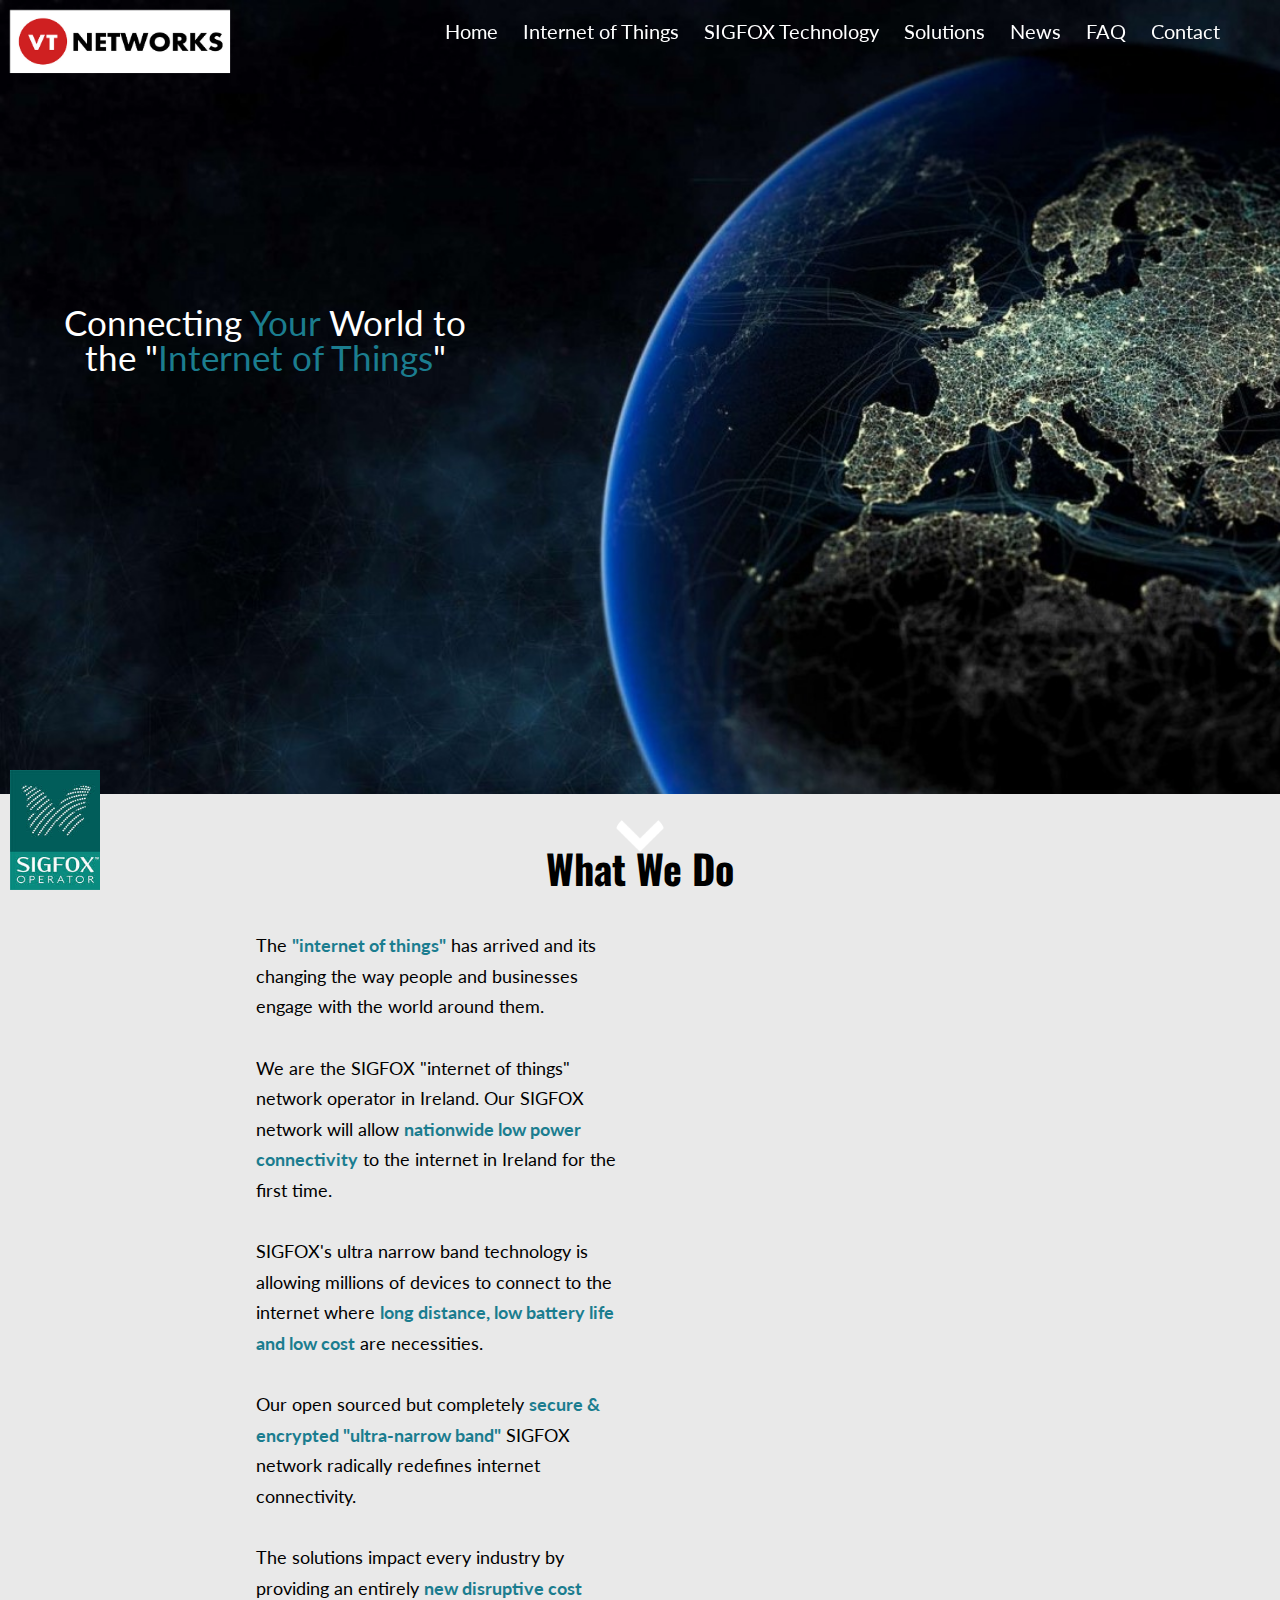
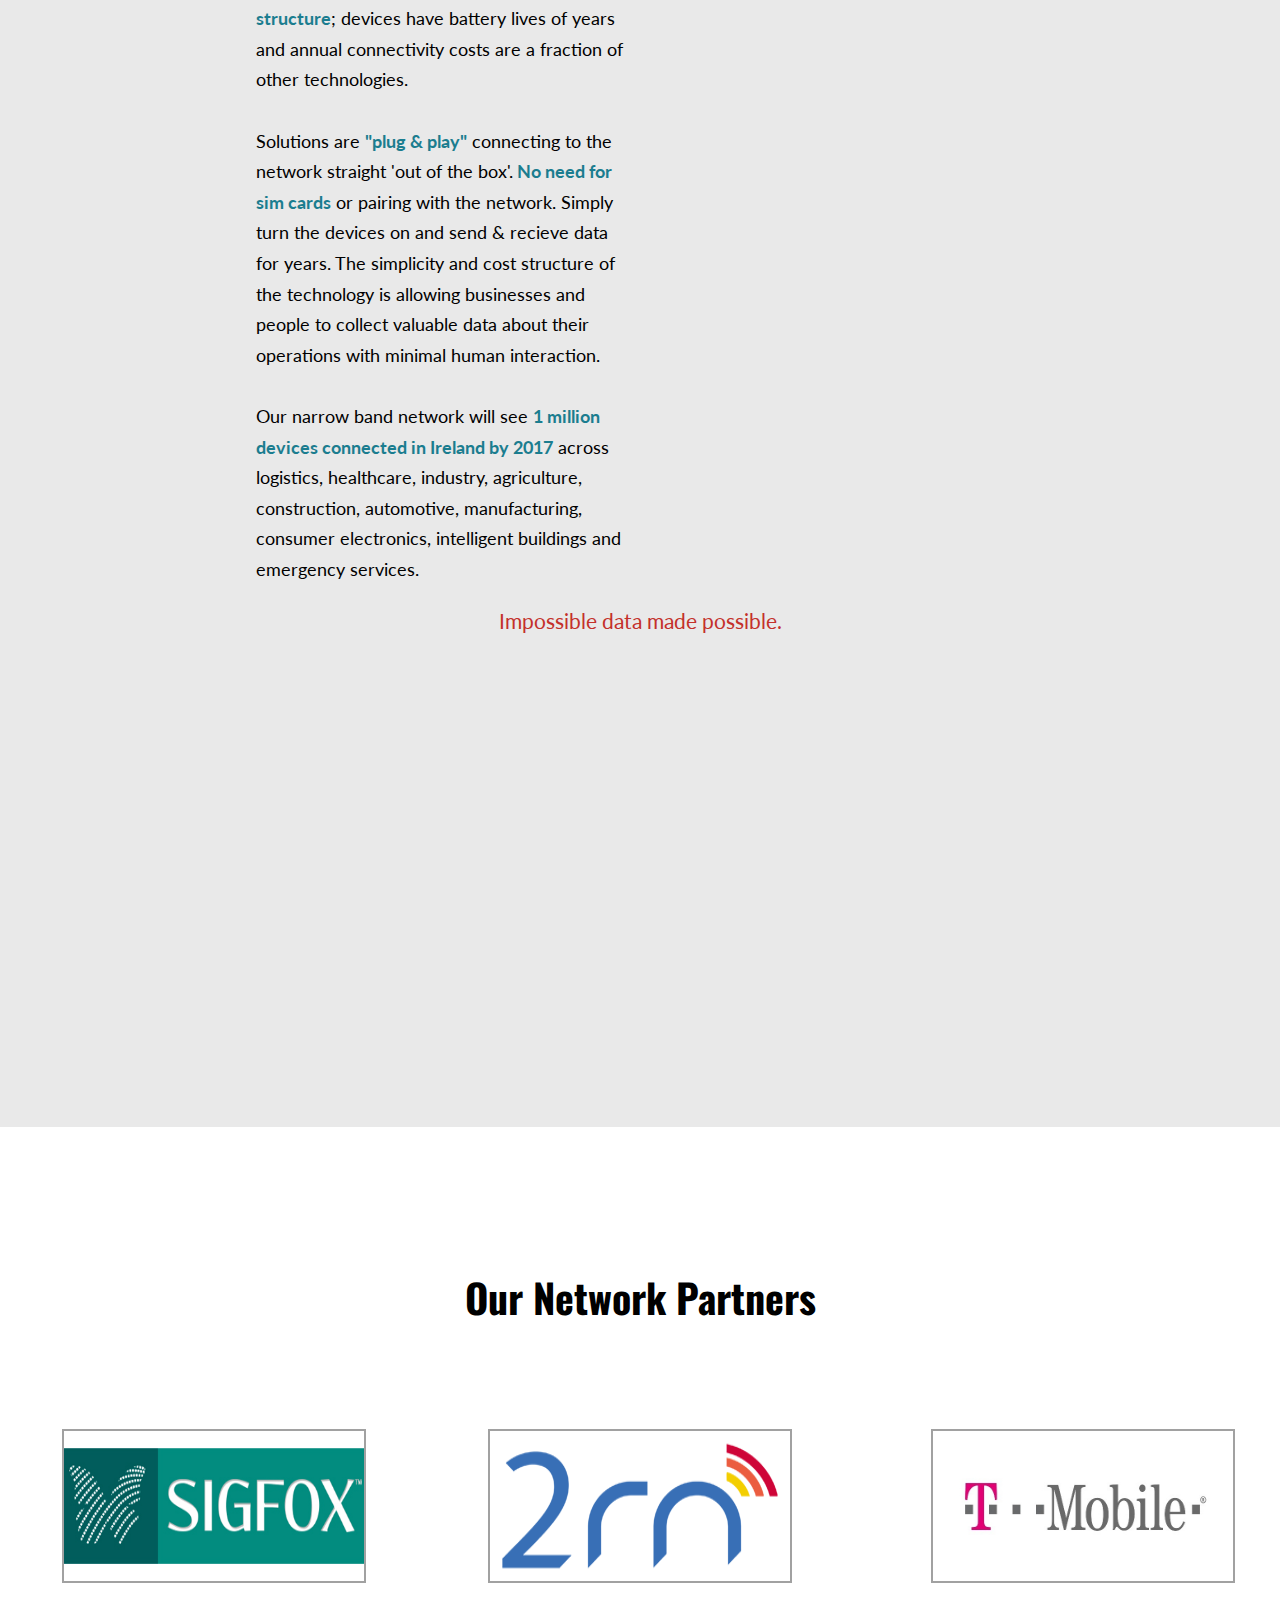
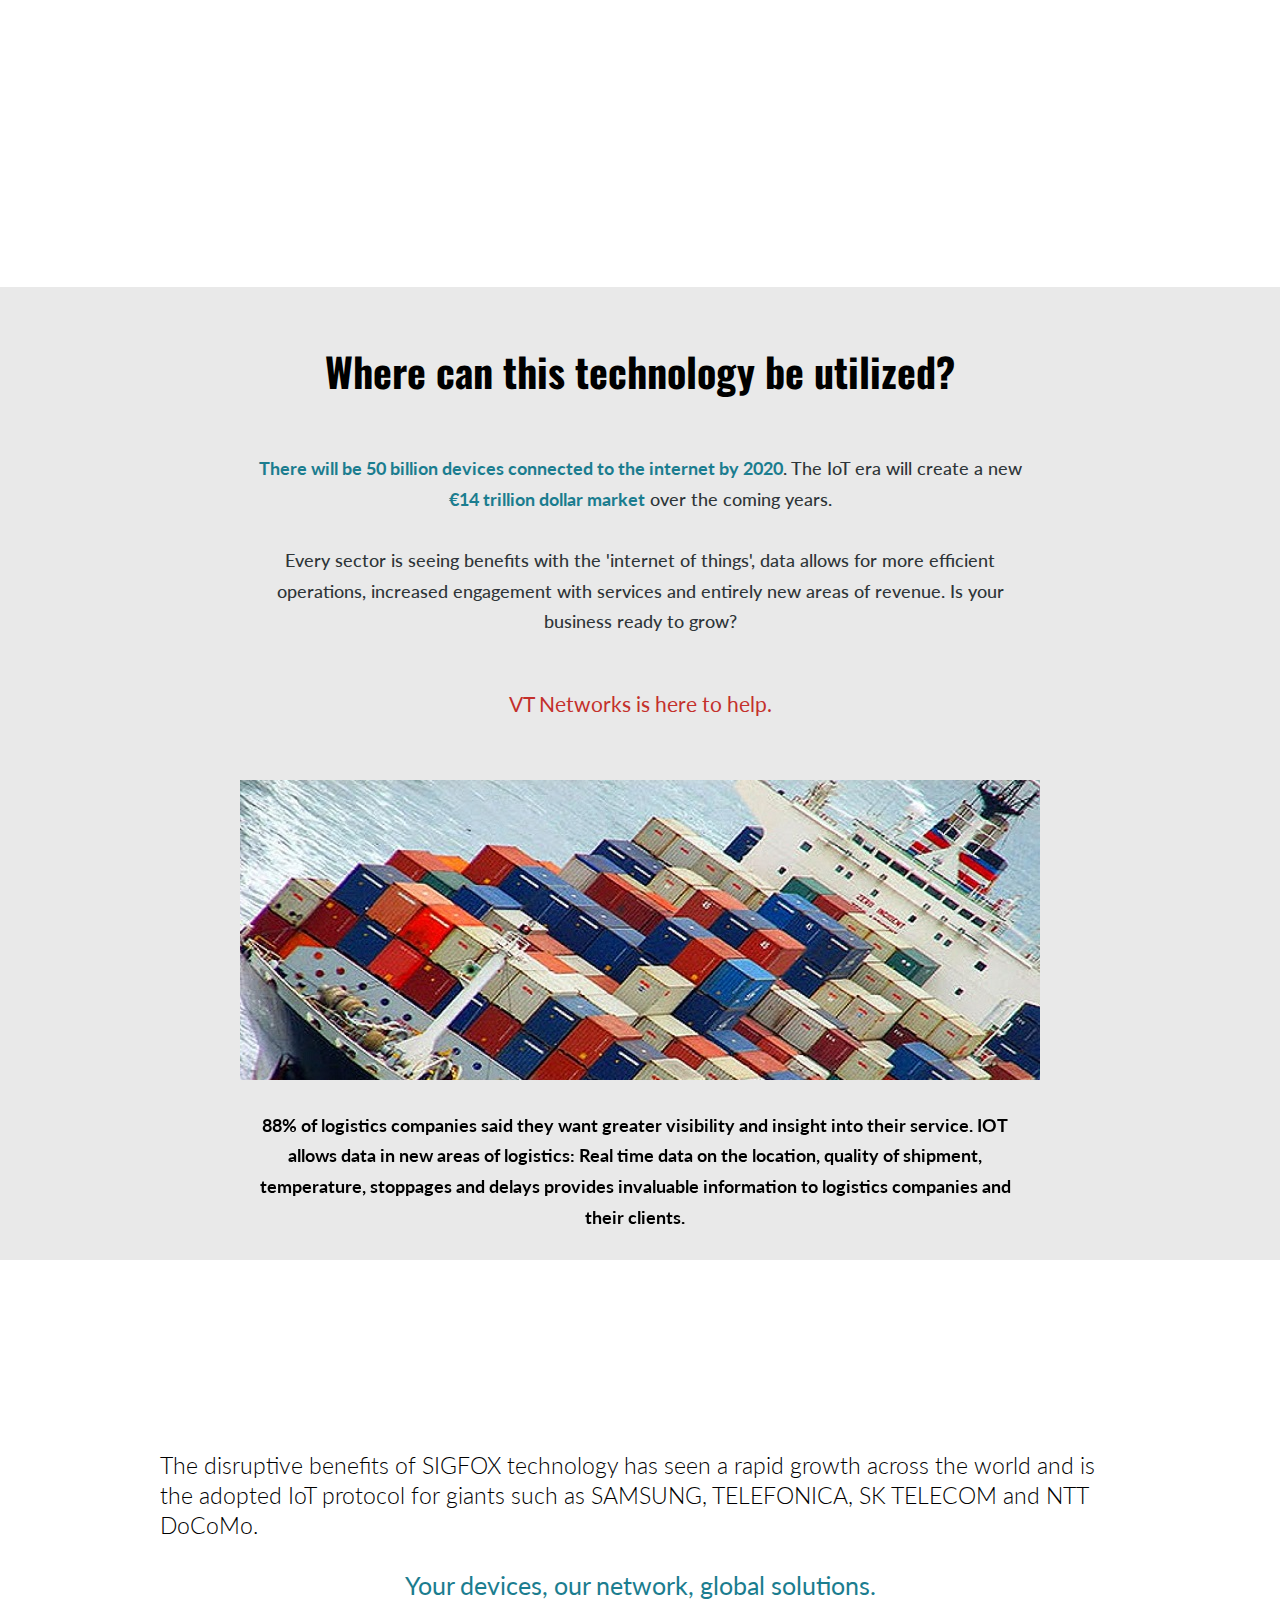
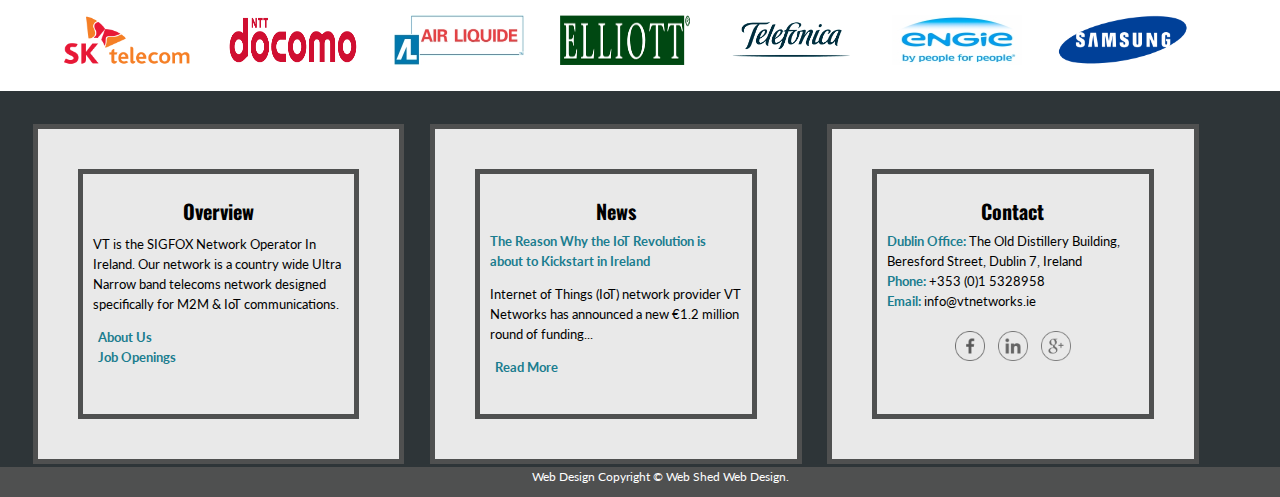
<file: index.html>
<!DOCTYPE html>
<html lang="en">

<head>
	<meta charset="UTF-8">
	<meta http-equiv="X-UA-Compatible" content="IE=edge"> 
	<meta name="viewport" content="width=device-width, initial-scale=1.0"> 
	<!--<meta name="viewport" content="user-scalable=0;"/>-->

	<meta name="description" content="VT Networks, SIGFOX Operator">
	<meta name="keywords" content="Sigfox,sigfox,Sigfox Ireland,VT Networks,Vizor,Vizor Technology,VT Networks Ireland,Sigfox Networks,Networks,Internet of Things,IoT Ireland,IoT,iot">

	<title>Home &bull; VT Networks</title>

	<link rel="shortcut icon" href="images/favicon.ico" type="image/x-icon">
	<link rel=" icon" href="images/favicon.ico" type="image/x-icon" />

	<link href='http://fonts.googleapis.com/css?family=Oswald:300' rel='stylesheet' type='text/css'>
	<link href='http://fonts.googleapis.com/css?family=Lato:300,400,700,900' rel='stylesheet' type='text/css'>
	
	<link rel="stylesheet" type="text/css" href="reference.css" />	
	<link rel="stylesheet" type="text/css" href="style.css" media="none" onload="if(media!='all')media='all'">
	<noscript><link rel="stylesheet" href="style.css"></noscript>
	<link href="imgslider/js-image-slider.css" rel="stylesheet" type="text/css" />	
	
	<script src="http://ajax.googleapis.com/ajax/libs/jquery/1.10.2/jquery.min.js"></script>
	<script src="js/main.js"></script>	
	<script src="js/jquery.js" type="text/javascript"></script>
	<script src="imgslider/js-image-slider.js"></script>
		
	<script type="text/javascript">			
	$(function() {
		var $body = $(document);
		$body.bind('scroll', function() {
			// "Disable" the horizontal scroll.
			if ($body.scrollLeft() !== 0) {
				$body.scrollLeft(0);
			}
		  });
	}); 
			
	$(".popup").click(function () {
		var $this = $(this);
		var $iframe = $("<iframe>").attr("src", $this.data("link")).css({"width": 400, "height": 300});
		var $title = $("<h1>").text($this.data("title"));
		$("#video-view").html($title).append($iframe);
		$iframe.wrap("<div class='class-video'>");
	});		
	</script>
		
</head>
<body>

<div class="background-image"></div>

	<div id="nav">
		<button class="minimenu"></button>
		<div id="nav_links">
			<a href="http://www.vtnetworks.ie">Home</a>
			<a href="iot">Internet of Things</a>
			<a href="sigfox">SIGFOX Technology</a>
			<a href="solutions">Solutions</a>
			<a href="news">News</a>	
			<a href="faq">FAQ</a>			
			<a href="contact">Contact</a>
		</div>
	</div>
	<a name="top"></a>
				
	<a href="http://www.vtnetworks.ie"><div id="logo"><img src="images/logo1.png" alt="Sigfox_Logo"/></div></a>
    
	<div id="title"><p>Connecting <span class="bluehighlight">Your</span> World to the &quot;<span class="bluehighlight">Internet of Things</span>&quot;</p></div>

	<a href="#about" class="anchorLink"><img src="images/downarrow4.png" id="arrowtop" alt="Back to Top"/></a>
	
	<img src="images/sigfoxoperator.jpg" id="operator" alt="Sigfox_Operator"/>
	
	<div id="section1">
	<div id="desctop">	
		<a name="about" id="about"></a>
		<br>	
		<h2>What We Do</h2>
			<div id="desctop_col1">				
				<p>			
				The <b>&quot;internet of things&quot;</b> has arrived and its changing the way people and businesses engage with the world around them.
				<br/><br/>	
				We are the SIGFOX "internet of things" network operator in Ireland. Our SIGFOX network will allow <b>nationwide low power connectivity</b> to the internet in Ireland for the first time. 
				<br/><br/>
				SIGFOX's ultra narrow band technology is allowing millions of devices to connect to the internet where <b>long distance, low battery life and low cost</b> are necessities.				
				<br/><br/>
				Our open sourced but completely <b>secure &amp; encrypted &quot;ultra-narrow band&quot;</b> SIGFOX network radically redefines internet connectivity.
				<br/><br/>
				The solutions impact every industry by providing an entirely <b>new disruptive cost structure</b>; devices have battery lives of years and annual connectivity costs are a fraction of other technologies. 
				<br/><br/>
				
				Solutions are <b>&quot;plug & play&quot;</b> connecting to the network straight 'out of the box'.<b> No need for sim cards</b> or pairing with the network. Simply turn the devices on and send &amp; recieve data for years. The simplicity and cost structure of the technology is allowing businesses and people to collect valuable data about their operations with minimal human interaction. 
				<br/><br/>				
				Our narrow band network will see <b>1 million devices connected in Ireland by 2017</b> across logistics, healthcare, industry, agriculture, construction, automotive, manufacturing, consumer electronics, intelligent buildings and emergency services.
				<br/>	
				</p>			
				<div class="center"><div class="redhighlight" style="font-size:21px; font-weight:400;">Impossible data made possible.</div></div>

				<iframe src="https://www.youtube.com/embed/CvmCxq91Si4?rel=0&amp;showinfo=0" frameborder="0" allowfullscreen></iframe>
			
			</div>
	</div>
	
	<div id="s1" class="scroll">
		<div id="s1quote"></div>
	</div>

	<div id="partners">
		<h2>Our Network Partners</h2>
		<br>		
		<table>
		<tr>
			
		<td align="center"><a href="http://www.sigfox.com/en/" target="_blank"><div class="part"><img src="images/sigfox1.png" alt="Sigfox"/>
		<br>
			<p>SIGFOX's ultra narrow band technology allows devices to send data 
			to the internet over long distances, with low power consumption (300 times less), at a fraction of the cost of traditional networks.</p>
			</div></a>
		</td>
		
		<td align="center"><a href="http://www.2rn.ie/" target="_blank"><div class="part"><img src="images/2rn.png" style="background-color:#fff;" alt="2rn"/>
		<br>
		<p>2RN (A wholly owned subsidiary of RTE) is a communication network operator in Ireland, with a substantial portfolio of developed sites and in house engineering, planning, construction resources and capabilities. 2rn distributes and transmits the programme services of RTE Radio and Television, TV3, TG4, and Today FM. 
		</p></div></a>
		</td>
		
		<td align="center"> <div class="part"><div id="miniimgslideshow">
				<img src="images/engie.jpg" alt="engie"/>
				<img src="images/abertis.png" alt="abertis" />
				<img src="images/narrownet.jpg" alt="narrownet" />
				<img src="images/arquiva.jpg" alt="arquiva" />
				<img src="images/tmobile.jpg" alt="tmobile" />
			</div>
			<br><br><p>
			The SIGFOX network is fully operational in France, Spain (Abertis) & 
			The Netherlands (Aerea). The network is currently being rolled out in UK (Arqiva), Portugal (NarrowNet), Engie 
			(Belgium) &amp; Czech Republic (T-Mobile).</p>
			</div>
		</td>
		
		</tr>
		</table>

			<script type="text/javascript">
			/*Mini image slider for partners*/	
				 
				function slideSwitch1() {
					var $active = $('#miniimgslideshow IMG.active');

					if ( $active.length == 0 ) $active = $('#miniimgslideshow IMG:last');

					var $next =  $active.next().length ? $active.next()
						: $('#miniimgslideshow IMG:first');

					$active.addClass('last-active');
						
					$next.css({opacity: 0.0})
						.addClass('active')
						.animate({opacity: 1.0}, 800, function() {
							$active.removeClass('active last-active');
						});
				}

				$(function() {
					setInterval( "slideSwitch1()", 5000 );
				});
			
			</script>

	</div>

	<div id="s2" class="scroll">
		<div id="s2quote"></div>
	</div>

	<div id="usefor">
	<div id="useforpara">
		<h2>Where can this technology be utilized?</h2>
		<br>		
		<p><b>There will be 50 billion devices connected to the internet by 2020</b>. The IoT era will create a new <b>&euro;14 trillion dollar market</b> over the coming years.
		<br/><br/>	
		Every sector is seeing benefits with the &#39;internet of things&#39;, data allows for more efficient operations, increased engagement with services and entirely new areas of revenue. Is your business ready to grow? 
		<br/><br/>	
		<div class="center"><div class="redhighlight" style="font-size:21px; font-weight:400;">VT Networks is here to help.</div></div>
		</p>
	</div>
	<br>
	<div id="sliderFrame">
        <div id="slider">
            <img src="images/smartlogisitcs.jpg" alt="88% of logistics companies said they want greater visibility and insight into their service. IOT allows data in new areas of logistics: Real time data on the location, quality of shipment, temperature, stoppages and delays provides invaluable information to logistics companies and their clients."/>
            <img src="images/smarthealthcare.png" alt="The Silver Economy is booming. People aged 65+ will increase from 7% to 12% by 2030. This sector demands Smart Healthcare products that change peoples lives in a positive way." />
            <img src="images/smartindustry.jpg" alt="#htmlcaption" />
            <img src="images/smartmetering.jpg" alt="'European Union mandates that 100% of European households have Smart Metering capabilities by 2022'." />
			<img src="images/smartagriculture.jpg" alt="World population is expected to grow by 2 billion before 2050. IOT helps operational efficiency, drives productivity, and makes sustainability synonymous with profit." />
        </div>
        
		<div id="htmlcaption" style="display: none;">
            The Industrial 'Internet of things' encompasses a number of different markets and technologies, the applications and solutions promises vast improvements in manufacturing and maintenance- with revenue in this area expected to grow to the tune of $14 trillion by 2030. (Accenture)
        </div>
    </div>
	<br>
	</div>
	
	
	<div id="s6" class="scroll">
		<div id="s6quote"></div>
	</div>
	<div id="endinfo">
		<p>The disruptive benefits of SIGFOX technology has seen a rapid growth across the world and is the adopted IoT protocol for giants such as SAMSUNG, TELEFONICA, SK TELECOM and NTT DoCoMo.
		<br/><br/>
		<div class="centerit">Your devices, our network, global solutions.</div>
		</p><br>
		<hr>
	</div>
	
	<div id="endphotos">
		<a href="http://www.sktelecom.com/index_real.html" target="_blank"><img src="images/telecom.png" class="desaturate" alt="Telecom"/></a>
		<a href="https://www.nttdocomo.co.jp/english/" target="_blank"><img src="images/docomo.gif" class="desaturate" alt="Docomo"/></a>
		<a href="https://www.airliquide.com/" target="_blank"><img src="images/AirLiquidesmall.jpg" class="desaturate" alt="Airliquidate"/></a>
		<a href="http://www.elliottmgmt.com/" target="_blank"><img src="images/elliot.png" class="desaturate" alt="Elliot"/></a>
		<a href="http://www.telefonica.com/en/home/jsp/home.jsp" target="_blank"><img src="images/telefonica.png" class="desaturate" alt="Telefonica"/></a>
		<a href="http://www.engie.com/en/" target="_blank"><img src="images/engiebottomsmall.jpg" class="desaturate" alt="Engie"/></a>
		<a href="http://www.samsung.com/" target="_blank"><img src="images/samsung.png" class="desaturate" alt="Samsung"/></a>
	</div>
	
	<div id="footer">
	   <div class="column-left"><div class="dark"><h2>Overview</h2>
	   <p>VT is the SIGFOX Network Operator In Ireland.
	   Our network is a country wide Ultra Narrow band telecoms network 
	   designed specifically for M2M & IoT communications.</p>	 
	   <a href="about">About Us</a>
<br>
   <a href="jobs">Job Openings</a>
	   </div></div>
	   
	   <div class="column-center"><div class="dark"><h2>News</h2>
		<b> </b>
		<br/>
		<p> </p>
		<a href="http://businessetc.thejournal.ie/how-iot-will-help-your-life-2566163-Jan2016/" target="_blank">Read More</a>
	   </div></div>
	 
	   <div class="column-right"><div class="dark"><h2>Contact</h2>
			<b>Dublin Office:</b> The Old Distillery Building, Beresford Street, Dublin 7, Ireland
			<br/>
		<b>Phone:</b> +353 (0)1 5328958<br>
		<b>Email:</b> info@vtnetworks.ie
		<br><br><div id="center">
		<a href="http://www.facebook.com/vtnetworksiot" target="_blank"><img src="images/social/facebook.png" class="desaturate" alt="facebook" title="Like Us on Facebook"/></a>
		<a href="http://www.linkedin.com/company/vt-networks?expanded=true&trk=mini-profile" target="_blank"><img src="images/social/linkedin.png" class="desaturate" alt="linkedin" title="Connect with us on LinkedIn"/></a>
		<a href="http://plus.google.com/+VtnetworksIeiot/posts" target="_blank"><img src="images/social/g.png" class="desaturate" alt="google+" title="Add Us on Google+"/></a>
	</div></div></div>

		<div id="finalcol">
		Web Design Copyright &copy; Web Shed Web Design.
		</div>
	</div>
	
</div>

<script>
  (function(i,s,o,g,r,a,m){i['GoogleAnalyticsObject']=r;i[r]=i[r]||function(){
  (i[r].q=i[r].q||[]).push(arguments)},i[r].l=1*new Date();a=s.createElement(o),
  m=s.getElementsByTagName(o)[0];a.async=1;a.src=g;m.parentNode.insertBefore(a,m)
  })(window,document,'script','//www.google-analytics.com/analytics.js','ga');
  ga('create', 'UA-67617747-1', 'auto');
  ga('send', 'pageview');
</script>

</body>
</html>
<!-- Site Design Copyright Web Shed Web Design (Jeremy Rigney) -->
</file>
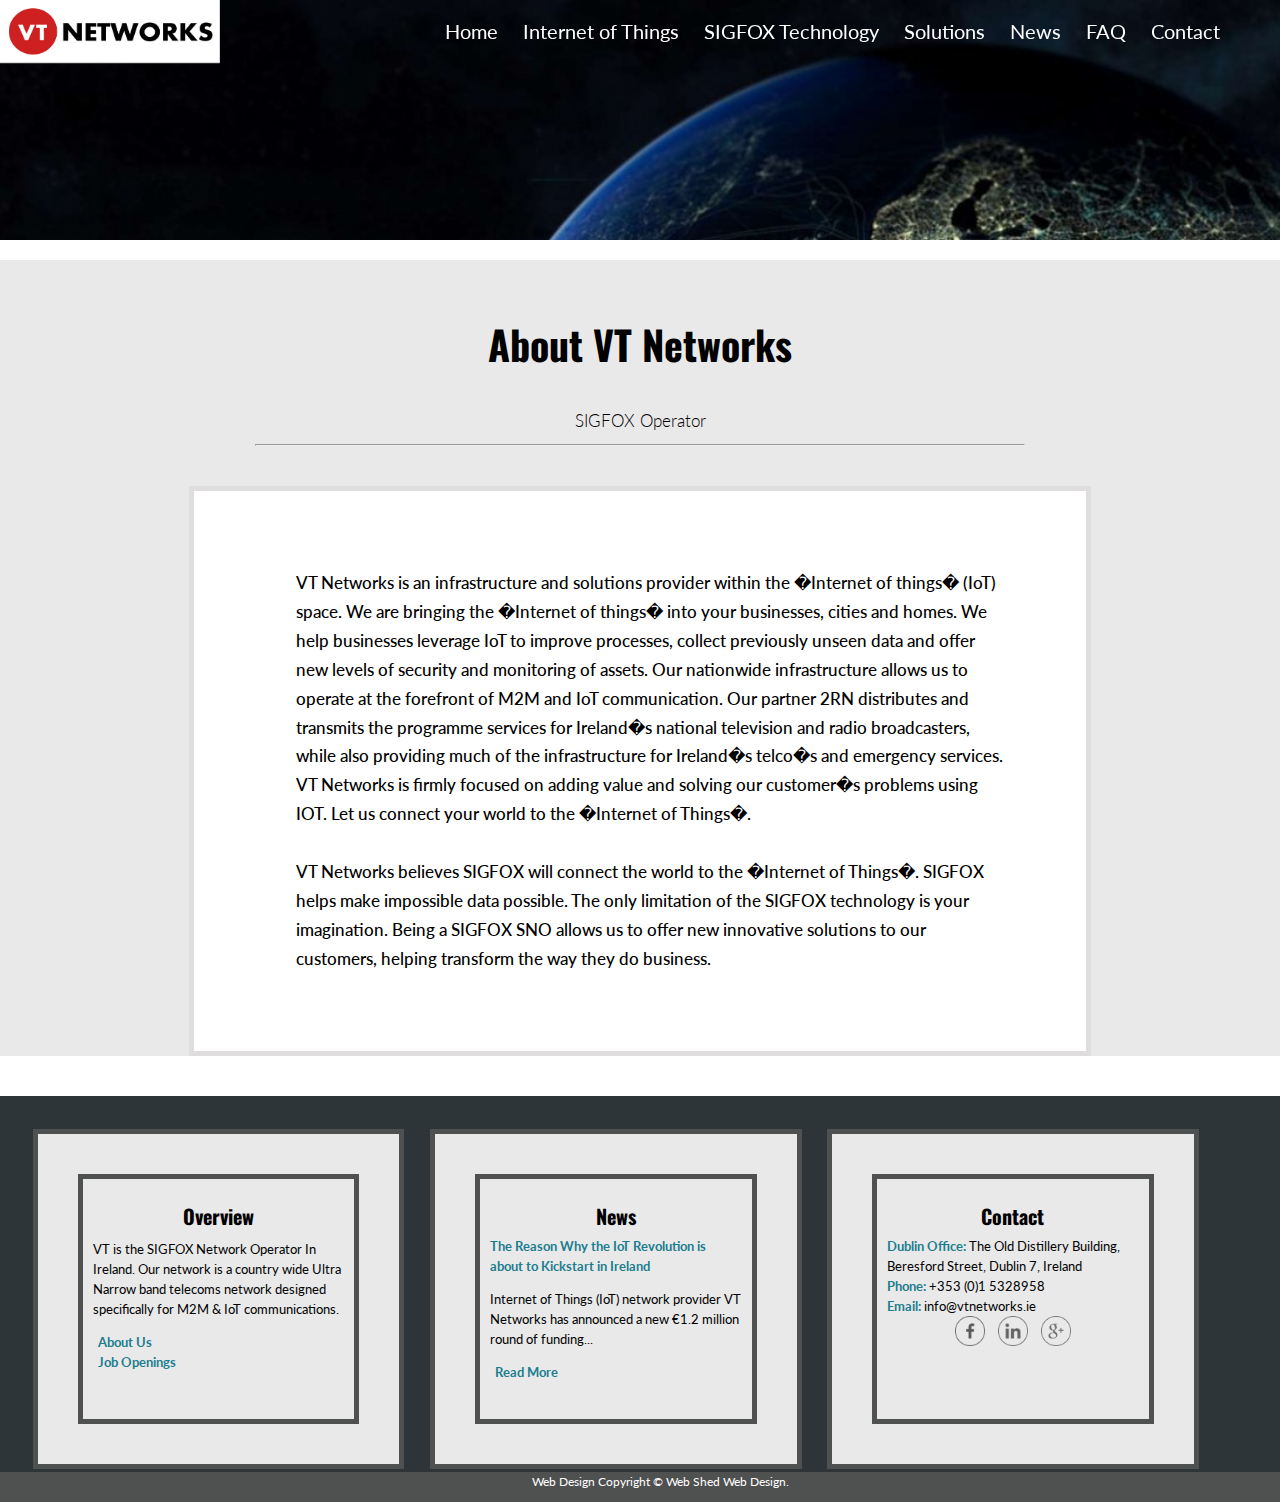
<file: about.html>
<!DOCTYPE html>
<html lang="en">

<head>
<title>About Us &bull; VT Networks</title>

	<link rel="shortcut icon" href="images/favicon.ico" type="image/x-icon">
	<link rel=" icon" href="images/favicon.ico" type="image/x-icon" />

	<link href='http://fonts.googleapis.com/css?family=Oswald:300' rel='stylesheet' type='text/css'>
	<link href='http://fonts.googleapis.com/css?family=Lato:300,400,700,900' rel='stylesheet' type='text/css'>
	
	<link rel="stylesheet" type="text/css" href="reference.css" />	
	<link rel="stylesheet" type="text/css" href="about.css" />

	<meta http-equiv="X-UA-Compatible" content="IE=edge,chrome=1"> 
	<meta name="viewport" content="width=device-width, initial-scale=1.0"> 
	<meta name="viewport" content="user-scalable=0;"/>	
	
	<script src="http://ajax.googleapis.com/ajax/libs/jquery/1.8/jquery.min.js"></script>
	<script src="js/main.js"></script>	
	<script src="js/jquery.js" type="text/javascript"></script>
	 
	
	<script>
	   
	 $(document).ready(function(){
	
	//Check to see if the window is top if not then display button
	$(window).scroll(function(){
		if ($(this).scrollTop() > 100) {
			$('.scrollToTop').fadeIn();
		} else {
			$('.scrollToTop').fadeOut();
		}
	});
	
	//Click event to scroll to top
	$('.scrollToTop').click(function(){
		$('html, body').animate({scrollTop : 0},800);
		return false;
	});	
	});  
	   
	$(function() {

    var $body = $(document);
    $body.bind('scroll', function() {
        // "Disable" the horizontal scroll.
        if ($body.scrollLeft() !== 0) {
            $body.scrollLeft(0);
        }
    });

}); 
</script>
		
</head>
<body>

	<div id="nav">
		<button class="minimenu"></button>
		<div id="nav_links">
			<a href="http://www.vtnetworks.ie">Home</a>
			<a href="iot">Internet of Things</a>
			<a href="sigfox">SIGFOX Technology</a>
			<a href="solutions">Solutions</a>
			<a href="news">News</a>	
			<a href="faq">FAQ</a>			
			<a href="contact">Contact</a>
		</div>
	</div>
	<a name="top"></a>
				
	<a href="http://www.vtnetworks.ie"><div id="logo"><img src="images/logo1.png" alt="Sigfox_Logo"/></div></a>

	<div id="s3" class="scroll">
		<div id="s3quote"></div>
	</div>
		<a href="#" class="scrollToTop"><img src="images/uparrow.png" /></a>

			
	<div id="desctop">
	<h2>About VT Networks</h2>
	<br>SIGFOX Operator
		
		<hr>
		<div class="article">
		<p>
		<br><br>
		VT Networks is an infrastructure and solutions provider within the �Internet of things� (IoT) space.  We are bringing the �Internet of things� into your businesses, cities and homes. We help businesses leverage IoT to improve processes, collect previously unseen data and offer new levels of security and monitoring of assets. Our nationwide infrastructure allows us to operate at the forefront of M2M and IoT communication. Our partner 2RN distributes and transmits the programme services for Ireland�s national television and radio broadcasters, while also providing much of the infrastructure for Ireland�s telco�s and emergency services. VT Networks is firmly focused on adding value and solving our customer�s problems using IOT. Let us connect your world to the �Internet of Things�.
		<br><br>
		VT Networks believes SIGFOX will connect the world to the �Internet of Things�. SIGFOX helps make impossible data possible. The only limitation of the SIGFOX technology is your imagination. Being a SIGFOX SNO allows us to offer new innovative solutions to our customers, helping transform the way they do business.   
		</p><br><br>
		</div>
		

   </div>
 <div id="footer">
	   <div class="column-left"><div class="dark"><h2>Overview</h2>
	   <p>VT is the SIGFOX Network Operator In Ireland.
	   Our network is a country wide Ultra Narrow band telecoms network 
	   designed specifically for M2M & IoT communications.</p>	 
	   <a href="about">About Us</a>
<br>
   <a href="jobs">Job Openings</a>
	   </div></div>
	   
	   <div class="column-center"><div class="dark"><h2>News</h2>
		<b> </b>
		<br/>
		<p> </p>
		<a href="http://businessetc.thejournal.ie/how-iot-will-help-your-life-2566163-Jan2016/" target="_blank">Read More</a>
	   </div></div>
	 
	   <div class="column-right"><div class="dark"><h2>Contact</h2>
			<b>Dublin Office:</b> The Old Distillery Building, Beresford Street, Dublin 7, Ireland
			<br>
		<b>Phone:</b> +353 (0)1 5328958<br>
		<b>Email:</b> info@vtnetworks.ie
		<br><div id="center">
		<a href="http://www.facebook.com/vtnetworksiot" target="_blank"><img src="images/social/facebook.png" class="desaturate" alt="facebook" title="Like Us on Facebook"/></a>
		<a href="http://www.linkedin.com/company/vt-networks?expanded=true&trk=mini-profile" target="_blank"><img src="images/social/linkedin.png" class="desaturate" alt="linkedin" title="Connect with us on LinkedIn"/></a>
		<a href="http://plus.google.com/+VtnetworksIeiot/posts" target="_blank"><img src="images/social/g.png" class="desaturate" alt="google+" title="Add Us on Google+"/></a>
	</div></div></div>

		<div id="finalcol">
		Web Design Copyright &copy; Web Shed Web Design.
		</div>
	</div>
	
</div>

<script>
  (function(i,s,o,g,r,a,m){i['GoogleAnalyticsObject']=r;i[r]=i[r]||function(){
  (i[r].q=i[r].q||[]).push(arguments)},i[r].l=1*new Date();a=s.createElement(o),
  m=s.getElementsByTagName(o)[0];a.async=1;a.src=g;m.parentNode.insertBefore(a,m)
  })(window,document,'script','//www.google-analytics.com/analytics.js','ga');
  ga('create', 'UA-67617747-1', 'auto');
  ga('send', 'pageview');
</script>

</body>
</html>
<!-- Site Design Copyright Web Shed Web Design (Jeremy Rigney) -->
</file>
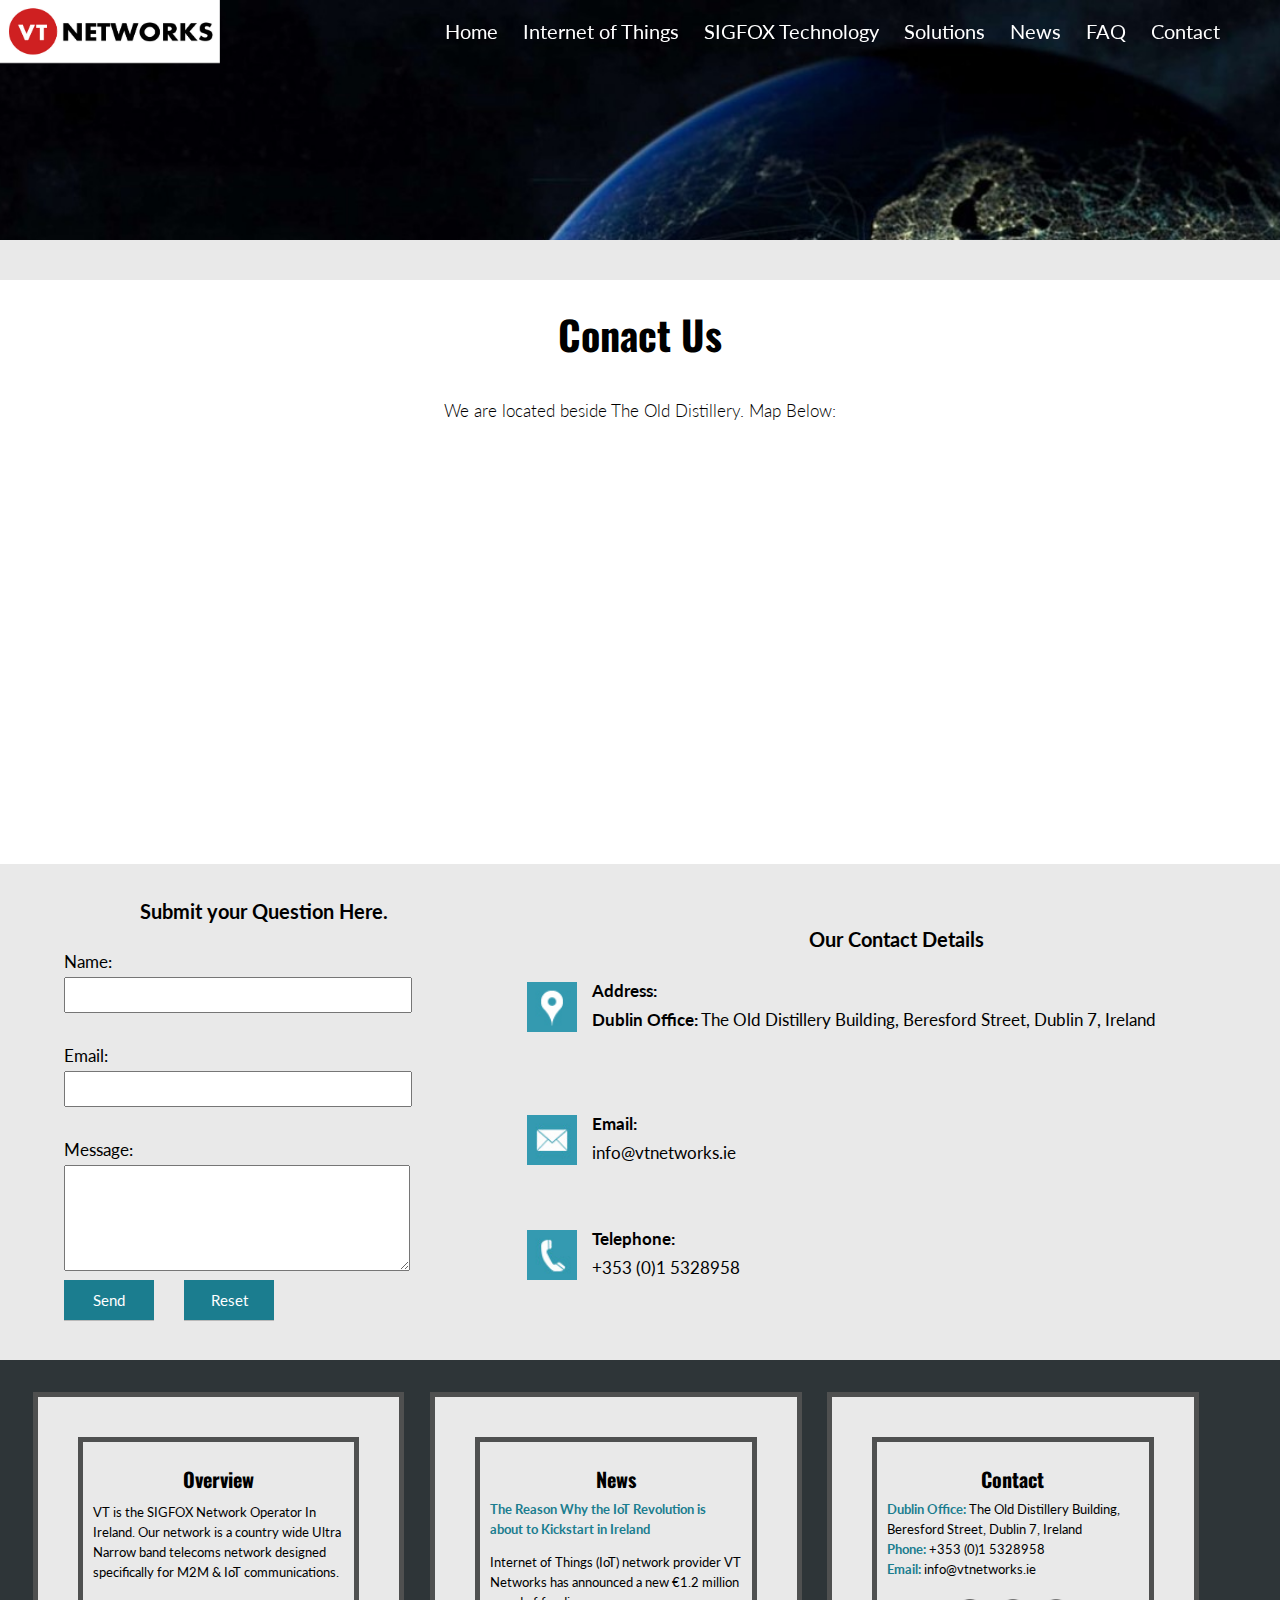
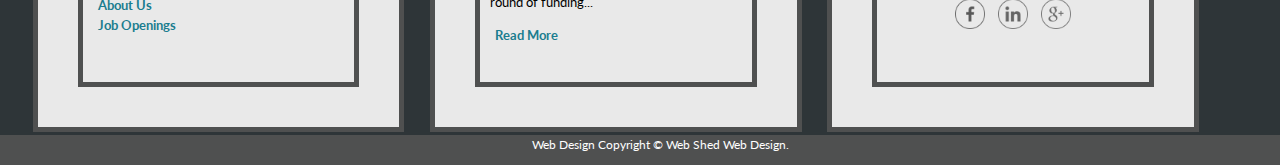
<file: contact.html>
<!DOCTYPE html>
<html lang="en">

<head>
<title>Contact &bull; VT Networks</title>

	<link rel="shortcut icon" href="images/favicon.ico" type="image/x-icon">
	<link rel=" icon" href="images/favicon.ico" type="image/x-icon" />

	<link href='http://fonts.googleapis.com/css?family=Oswald:300' rel='stylesheet' type='text/css'>
	<link href='http://fonts.googleapis.com/css?family=Lato:300,400,700,900' rel='stylesheet' type='text/css'>
	
	<link rel="stylesheet" type="text/css" href="reference.css" />	
	<link rel="stylesheet" type="text/css" href="contact.css" />

	<meta http-equiv="X-UA-Compatible" content="IE=edge,chrome=1"> 
	<meta name="viewport" content="width=device-width, initial-scale=1.0"> 
	<meta name="viewport" content="user-scalable=0;"/>	
	
	<script src="http://ajax.googleapis.com/ajax/libs/jquery/1.8/jquery.min.js"></script>
	<script src="js/main.js"></script>	
	<script src="js/jquery.js" type="text/javascript"></script>
	<script src="js/jquery.anchor.js" type="text/javascript"></script>
	 

	<script>
	$(document).ready(function(){
	 
	$('#submit').click(function(){
	 
	$.post("php/form.php", $("#mycontactform").serialize(),  function(response) {
	$('#success').html(response);
	//$('#success').hide('slow');
	});
	return false;
	 
	});
	 
	});
	
	$(function() {

    var $body = $(document);
    $body.bind('scroll', function() {
        // "Disable" the horizontal scroll.
        if ($body.scrollLeft() !== 0) {
            $body.scrollLeft(0);
        }
    });

}); 
</script>
		
</head>
<body>

	<div id="nav">
		<button class="minimenu"></button>
		<div id="nav_links">
			<a href="http://www.vtnetworks.ie">Home</a>
			<a href="iot">Internet of Things</a>
			<a href="sigfox">SIGFOX Technology</a>
			<a href="solutions">Solutions</a>
			<a href="news">News</a>	
			<a href="faq">FAQ</a>			
			<a href="contact">Contact</a>
		</div>
	</div>
	<a name="top"></a>
				
	<a href="http://www.vtnetworks.ie"><div id="logo"><img src="images/logo1.png" alt="Sigfox_Logo"/></div></a>

	<div id="s3" class="scroll">
		<div id="s3quote"></div>
	</div>
			
	<div id="desctop">
		<h2>Conact Us</h2>
			<br />
			We are located beside The Old Distillery. Map Below:
		<iframe src="https://www.google.com/maps/embed?pb=!1m18!1m12!1m3!1d2381.681454714456!2d-6.273314500000006!3d53.34895820000002!2m3!1f0!2f0!3f0!3m2!1i1024!2i768!4f13.1!3m3!1m2!1s0x48670c2976f2d545%3A0xd3c10ebd86549971!2sThe+Old+Distillery%2C+Beresford+St%2C+Anne+St+N%2C+Dublin+7!5e0!3m2!1sen!2sie!4v1436094402783"  frameborder="0" style="border:0" allowfullscreen></iframe>
			<br />

			
			<form action="" method="post" id="mycontactform" >
			<h3>Submit your Question Here.</h3>
			
			<div id="formname">
			<label for="name">Name:</label>	
			<br>
			<input type="text" name="name" id="name" />
			</div>
			<br/>
			
			<div id="formemail">
			<label for="email">Email:</label>
			<br/>
			<input type="text" name="email" id="email" />
			</div>
			<br/>
			<div id="formmessage">
			<label  for="message">Message:</label><br/>
			</div>
			<textarea name="message" id="message"></textarea><br/>
			<input type="button" value="Send" id="submit" /><input type="reset" value="Reset" id="submit"/>
			
			<div id="success" style="color:#1B7D8F;"></div>
			  

		</form>
	<br>
	
	<div id="details">
	<h3>Our Contact Details</h3>

	<img src="images/locationicon.jpg" alt="address" />
	<p><b>Address:</b>
	
	<!--<b>HQ:</b> Kelvin Grove, Bealnamulla, Athlone, Co. Roscommon, Ireland-->
	<br>
	<b>Dublin Office:</b> The Old Distillery Building, Beresford Street, Dublin 7, Ireland
	</p>
	
	<br>
	<br>
	<img src="images/emailicon.jpg" alt="email" />
	<b>Email:</b><br>
	info@vtnetworks.ie 
	<br><br>
	<br>
	
	<img src="images/phoneicon.jpg" alt="phone" />
	<b>Telephone:</b><br>
    +353 (0)1 5328958 
	
	</div>	
	</div>
	

	

<div id="footer">
   <div class="column-left"><div class="dark"><h2>Overview</h2>
   <p>VT is the SIGFOX Network Operator In Ireland.
   Our network is a country wide Ultra Narrow band telecoms network 
   designed specifically for M2M & IoT communications.</p>	 
   <a href="about">About Us</a>
<br>
   <a href="jobs">Job Openings</a>
   </div></div>
   
   <div class="column-center"><div class="dark"><h2>News</h2>
	<b> </b>
	<br/>
	<p> </p>
	<a href="http://businessetc.thejournal.ie/how-iot-will-help-your-life-2566163-Jan2016/" target="_blank">Read More</a>
   </div></div>
 
   <div class="column-right"><div class="dark"><h2>Contact</h2>
<!--<b>HQ:</b> Kelvin Grove, Bealnamulla, Athlone, Co. Roscommon, Ireland<br>-->
			<b>Dublin Office:</b> The Old Distillery Building, Beresford Street, Dublin 7, Ireland
			<br/>
	<b>Phone:</b> +353 (0)1 5328958<br>
		<b>Email:</b> info@vtnetworks.ie<br>
		<br><div id="center">
		<a href="http://www.facebook.com/vtnetworksiot"><img src="images/social/facebook.png" class="desaturate" alt="facebook" title="Like Us on Facebook"/></a>
		<a href="http://www.linkedin.com/company/vt-networks?expanded=true&trk=mini-profile"><img src="images/social/linkedin.png" class="desaturate" alt="linkedin" title="Connect with us on LinkedIn"/></a>
		<a href="http://plus.google.com/+VtnetworksIeiot/posts"><img src="images/social/g.png" class="desaturate" alt="google+" title="Add Us on Google+"/></a>
	</div></div></div>

	<div id="finalcol">
	Web Design Copyright &copy; Web Shed Web Design.
	</div>
   
   
<script>
  (function(i,s,o,g,r,a,m){i['GoogleAnalyticsObject']=r;i[r]=i[r]||function(){
  (i[r].q=i[r].q||[]).push(arguments)},i[r].l=1*new Date();a=s.createElement(o),
  m=s.getElementsByTagName(o)[0];a.async=1;a.src=g;m.parentNode.insertBefore(a,m)
  })(window,document,'script','//www.google-analytics.com/analytics.js','ga');
  ga('create', 'UA-67617747-1', 'auto');
  ga('send', 'pageview');
</script>

</body>
</html>
<!--Site Design Copyright Web Shed Web Design (Jeremy Rigney)-->
</file>
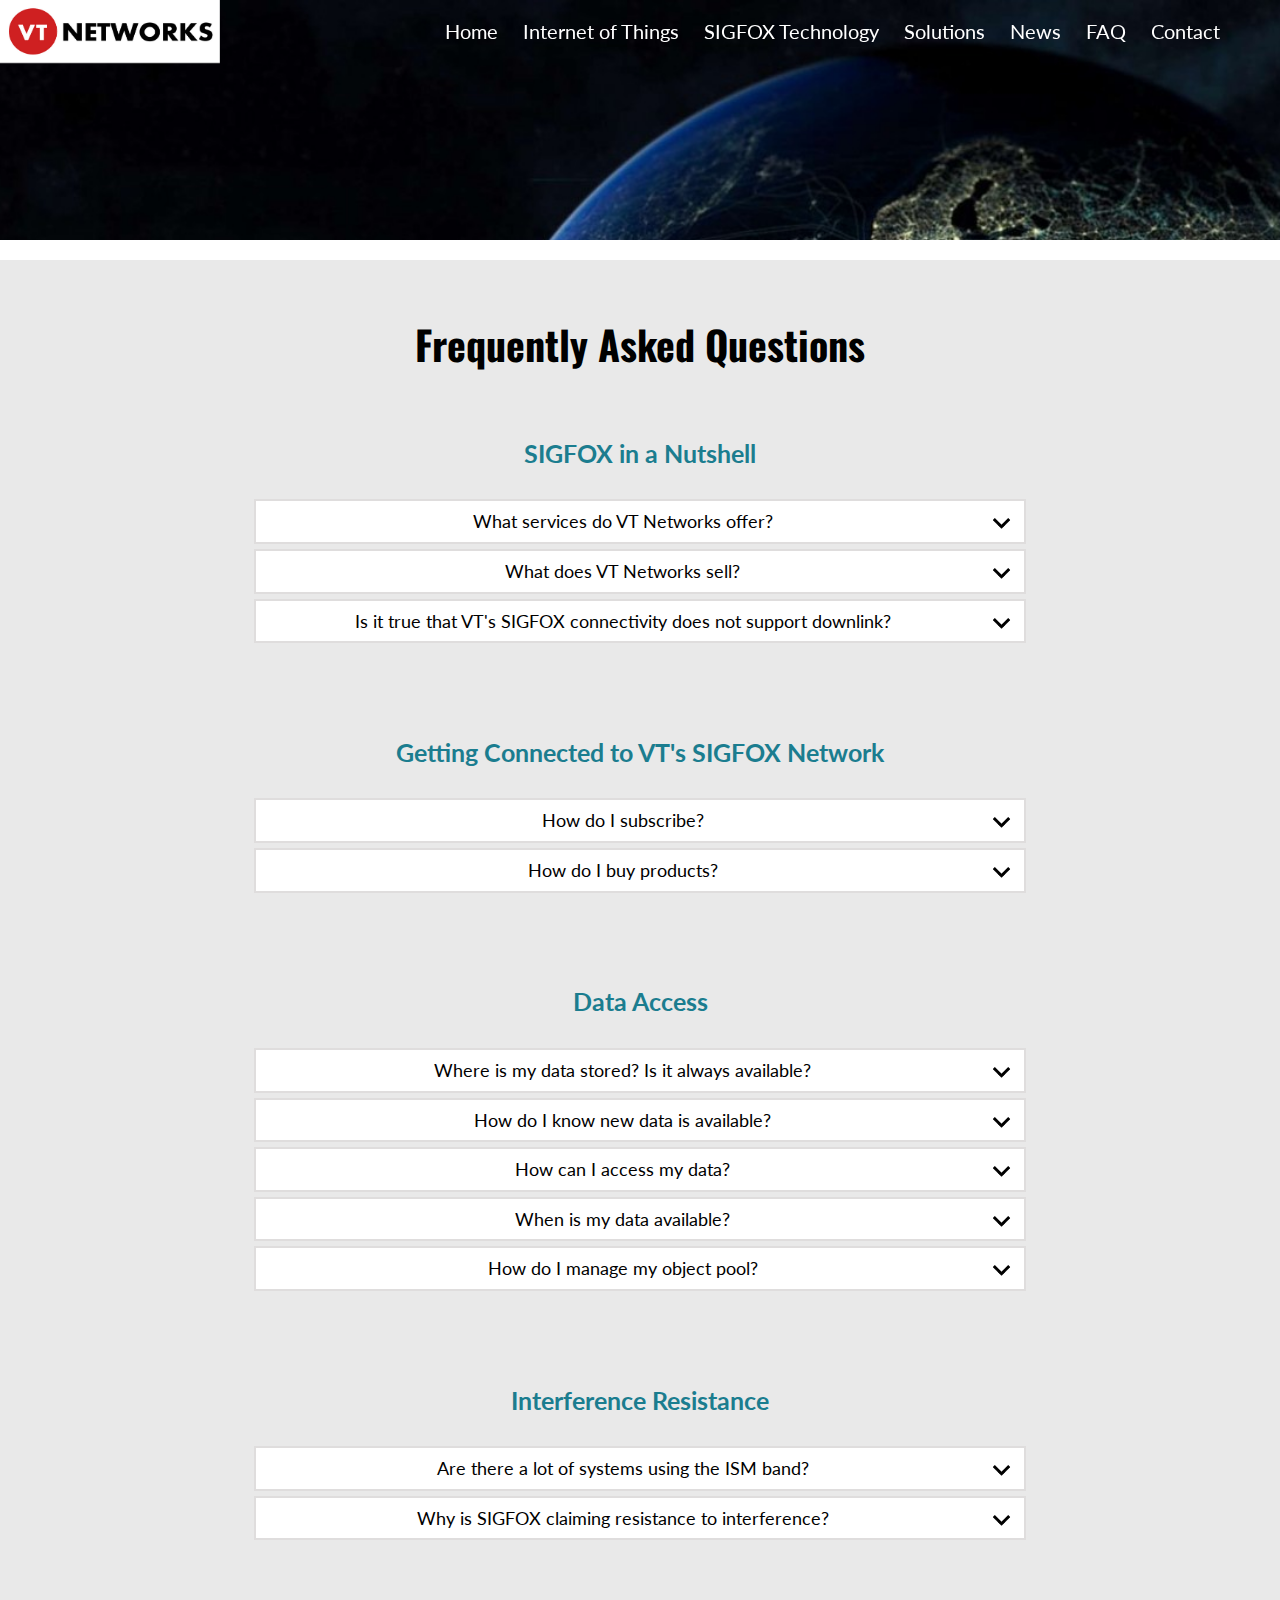
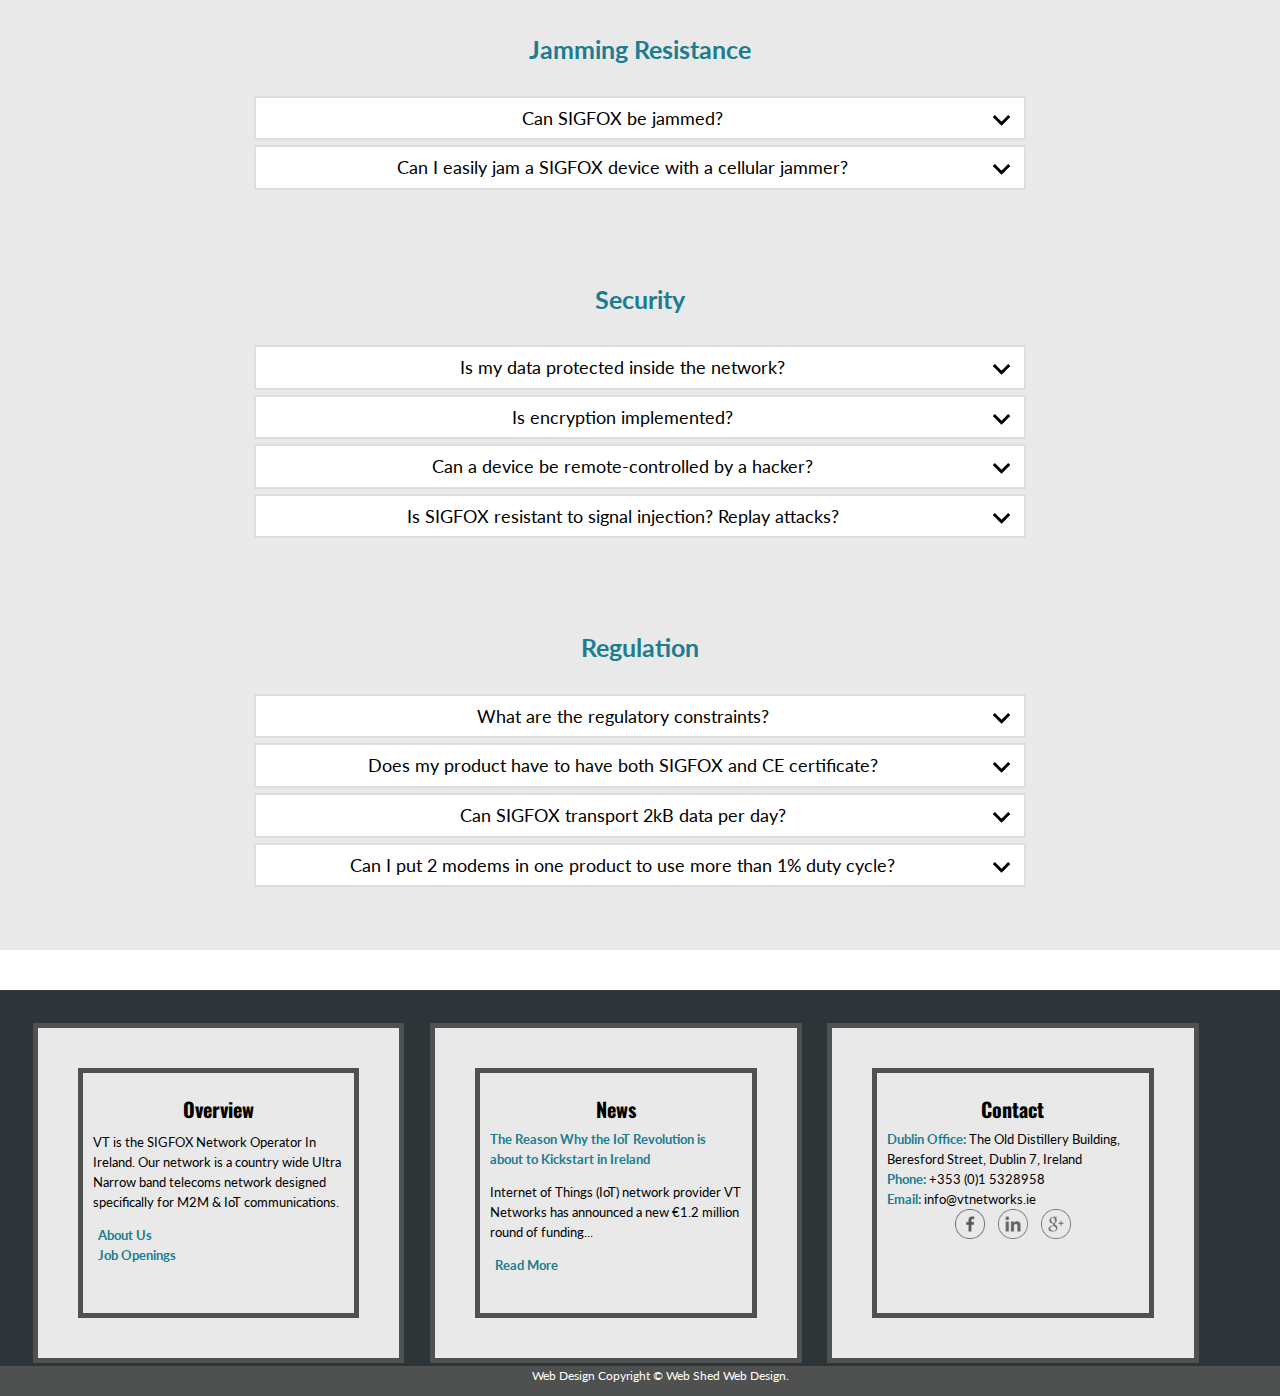
<file: faq.html>
<!DOCTYPE html>
<html lang="en">

<head>
<title>FAQ &bull; VT Networks</title>

	<link rel="shortcut icon" href="images/favicon.ico" type="image/x-icon">
	<link rel=" icon" href="images/favicon.ico" type="image/x-icon" />

	<link href='http://fonts.googleapis.com/css?family=Oswald:300' rel='stylesheet' type='text/css'>
	<link href='http://fonts.googleapis.com/css?family=Lato:300,400,700,900' rel='stylesheet' type='text/css'>
	
	<link rel="stylesheet" type="text/css" href="reference.css" />	
	<link rel="stylesheet" type="text/css" href="faq.css" />

	<meta http-equiv="X-UA-Compatible" content="IE=edge,chrome=1"> 
	<meta name="viewport" content="width=device-width, initial-scale=1.0"> 
	<meta name="viewport" content="user-scalable=0;"/>	
	
<script src="https://ajax.googleapis.com/ajax/libs/jquery/1.11.0/jquery.min.js"></script>
	<script src="js/main.js"></script>	
	<script src="js/jquery.js" type="text/javascript"></script>
	 
	
	<script>
var list = document.querySelectorAll('input[type=checkbox]');
for (var item of list) {
    item.checked = false;
}
	   
	 $(document).ready(function(){
	
	//Check to see if the window is top if not then display button
	$(window).scroll(function(){
		if ($(this).scrollTop() > 100) {
			$('.scrollToTop').fadeIn();
		} else {
			$('.scrollToTop').fadeOut();
		}
	});
	
	//Click event to scroll to top
	$('.scrollToTop').click(function(){
		$('html, body').animate({scrollTop : 0},800);
		return false;
	});	
	}); 
	
	   
	$(function() {

    var $body = $(document);
    $body.bind('scroll', function() {
        // "Disable" the horizontal scroll.
        if ($body.scrollLeft() !== 0) {
            $body.scrollLeft(0);
        }
    });

});



</script>
		
</head>
<body>

	<div id="nav">
		<button class="minimenu"></button>
		<div id="nav_links">
			<a href="http://www.vtnetworks.ie" >Home</a>
			<a href="iot">Internet of Things</a>
			<a href="sigfox">SIGFOX Technology</a>
			<a href="solutions">Solutions</a>
			<a href="news">News</a>
			<a href="faq">FAQ</a>
			<a href="contact">Contact</a>	
		</div>
	</div>
	<a name="top"></a>
	
	<a href="http://www.vtnetworks.ie"><div id="logo"><img src="images/logo1.png"/></div></a>

	<div id="s3" class="scroll">
		<div id="s3quote"></div>
	</div>
		<a href="#" class="scrollToTop"><img src="images/uparrow.png" /></a>
		
		
		
	<div id="desctop">
	
	
	<h2>Frequently Asked Questions</h2>
	<br>
	<!--First Heading Below-->
	<h3>SIGFOX in a Nutshell</h3>
		
	<div class="window">
	<input type="checkbox" checked class="toggle" id="question"/>
		<label for="question">What services do VT Networks offer?<img src="images/blackdownarrow.png"/></label>
		<div>
			<p>VT Networks is the SIGFOX Network Operator for Ireland. SIGFOX is a telecom technology that offers a wireless data transport service specifically tailored for IoT applications : 
			<ul><li>
			Short Messages 0 to 12 Bytes
			</li><li>
			Low to medium periodicity 0 to 140 messages per day.
			</li><li>
			Duplex service on demand
			</li><li>
			Additionally, VT Networks offers a SIGFOX Cloud service (data storage, service maps, management interface)
			</li></ul>
			</p>
		</div>
	</div>
	
	<div class="window">
	<input type="checkbox" checked class="toggle" id="question2"/>
		<label for="question2">What does VT Networks sell?<img src="images/blackdownarrow.png"/></label>
		<div>
			<p>VT Networks offers low power connectivity at a fraction of the cost comparing to traditional networks, such as GSM
			<br>
			VT Networks sell subscriptions to access the SIGFOX IoT network in Ireland
			<br>
			VT Networks do not sell or resell connected objects or application. We sell connectivity</p>
		</div>
	
	</div>
	
	<div class="window">
	<input type="checkbox" checked class="toggle" id="question3"/>
		<label for="question3">Is it true that VT's SIGFOX connectivity does not support downlink?<img src="images/blackdownarrow.png"/></label>
		<div>
			<p>Of course NOT! This is competitor bashing! SIGFOX does offer full and operational on demand Downlink service 
			<br>
			SIGFOX Downlink implementation is smart:
			<ul><li>
			DL is not mandatory (cost & battery optimization)
			</li><li>
			DL is flexible
			</li><li>
			DL implementation saves device battery
			</li><li>
			DL is secure (no spoofing)
			</li><ul>
			</p>
		</div>
	</div>
	
	<br>	
	<br>
	
	<!--Second Heading below-->
	<h3>Getting Connected to VT's SIGFOX Network</h3>
		
	<div class="window">
	<input type="checkbox" checked class="toggle" id="question4"/>
		<label for="question4">How do I subscribe?<img src="images/blackdownarrow.png"/></label>
		<div>
			<p>
			Contact info@vtnetworks.ie
			</p>
		</div>
	</div>
	
	<div class="window">
	<input type="checkbox" checked class="toggle" id="question5"/>
		<label for="question5">How do I buy products?<img src="images/blackdownarrow.png"/></label>
		<div>
			<p>Numerous SIGFOX-ready products are available , contact VT Networks for further detail and direction on how you can purchase products.</p>
		</div>
	</div>
	
	<br>
	<br>
	
	<!--Start of Heading 3-->
	<h3>Data Access</h3>
	
	<div class="window">
	<input type="checkbox" checked class="toggle" id="question6"/>
		<label for="question6">Where is my data stored? Is it always available?<img src="images/blackdownarrow.png"/></label>
		<div>
			<p>Objects data is stored on VT's SIGFOX Cloud for one year, due to legal obligation. During that period, data is accessible and can be retrieved via GUI access or API request.</p>
		</div>
	</div>
	
	<div class="window">
	<input type="checkbox" checked class="toggle" id="question7"/>
		<label for="question7">How do I know new data is available?<img src="images/blackdownarrow.png"/></label>
		<div>
			<p>Upon new message reception, VT's SIGFOX Cloud performs automatic push to Customer server (HTTPS callback).</p>
		</div>
	</div>
	
	<div class="window">
	<input type="checkbox" checked class="toggle" id="question8"/>
		<label for="question8">How can I access my data?<img src="images/blackdownarrow.png"/></label>
		<div>
			<p>Data is stored within VT's SIGFOX cloud and can be accessed via a unique customer log in.</p>
		</div>
	</div>
	
	<div class="window">
	<input type="checkbox" checked class="toggle" id="question9"/>
		<label for="question9">When is my data available?<img src="images/blackdownarrow.png"/></label>
		<div>
			<p>Data is available as soon as it is received by VT's SIGFOX Network, which is typically a few seconds after emission by the issuing object.</p>
		</div>
	</div>
	
	<div class="window">
	<input type="checkbox" checked class="toggle" id="question10"/>
		<label for="question10">How do I manage my object pool?<img src="images/blackdownarrow.png"/></label>
		<div>
			<p>VT's SIGFOX Cloud provides tools and methods to manage devices individually (e.g. message query) or large number of devices also called device fleet. (e.g. registration, configuration, statistics, etc.) </p>
		</div>
	</div>
	
	<br>
	<br>

	<!--Start of Heading 4-->
	<h3>Interference Resistance</h3>
	
	<div class="window">
	<input type="checkbox" checked class="toggle" id="question11"/>
		<label for="question11">Are there a lot of systems using the ISM band?<img src="images/blackdownarrow.png"/></label>
		<div>
			<p>ISM band is a shared band with regulated access constraints designed for a fair share between users.<br><br>
			SIGFOX has engineered its technology for optimal usage of the shared ISM resource (UNB, patented multiplexing mechanism, massive diversity)
			</p>
		</div>
	</div>
	
	<div class="window">
	<input type="checkbox" checked class="toggle" id="question12"/>
		<label for="question12">Why is SIGFOX claiming resistance to interference?<img src="images/blackdownarrow.png"/></label>
		<div>
			<p>Interference resistance is deep in SIGFOX DNA: it is conferred by the Ultra Narrow Band (UNB) technology, which concentrates the energy</p>
		</div>
	</div>

	<br>
	<br>

	<!--Start of Heading 5-->
	<h3>Jamming Resistance</h3>
	
	<div class="window">
	<input type="checkbox" checked class="toggle" id="question13"/>
		<label for="question13">Can SIGFOX be jammed?<img src="images/blackdownarrow.png"/></label>
		<div>
			<p>All systems can be jammed! It just takes a lot of power to jam SIGFOX!</p>
		</div>
	</div>
	
	<div class="window">
	<input type="checkbox" checked class="toggle" id="question14"/>
		<label for="question14">Can I easily jam a SIGFOX device with a cellular jammer?<img src="images/blackdownarrow.png"/></label>
		<div>
			<p>Cellular jammers do not work against SIGFOX technology. SIGFOX connectivity has significant application in the security industry.</p>
		</div>
	</div>

	<br>
	<br>	
	
	<!--Start of Heading 6-->
	<h3>Security</h3>
	
	<div class="window">
	<input type="checkbox" checked class="toggle" id="question15"/>
		<label for="question15">Is my data protected inside the network?<img src="images/blackdownarrow.png"/></label>
		<div>
			<p>SIGFOX network is private and WAN links are encrypted and authenticated through VPNs.</p>
		</div>
	</div>
	
	<div class="window">
	<input type="checkbox" checked class="toggle" id="question16"/>
		<label for="question16">Is encryption implemented?<img src="images/blackdownarrow.png"/></label>
		<div>
			<p>SIGFOX provides authentication. Encryption can be implemented in the applicative layer.</p>
		</div>
	</div>
	
	<div class="window">
	<input type="checkbox" checked class="toggle" id="question17"/>
		<label for="question17">Can a device be remote-controlled by a hacker?<img src="images/blackdownarrow.png"/></label>
		<div>
			<p>SIGFOX On-demand Downlink implementation prevents hacked remote-control.</p>
		</div>
	</div>
	
	<div class="window">
	<input type="checkbox" checked class="toggle" id="question18"/>
		<label for="question18">Is SIGFOX resistant to signal injection? Replay attacks?<img src="images/blackdownarrow.png"/></label>
		<div>
			<p>SIGFOX includes integrity features that prevent spoofing or replays, based on a secret formula used for unambiguous object authentication</p>
		</div>
	</div>

	<br>
	<br>

	<!--Start of Heading 7-->
	<h3>Regulation</h3>
	
	<div class="window">
	<input type="checkbox" checked class="toggle" id="question19"/>
		<label for="question19">What are the regulatory constraints?<img src="images/blackdownarrow.png"/></label>
		<div>
			<p>Products have to comply to local regulatory constraints in order to be legally sold on the local market, those constraints depend on the product field of application.<br><br>
			In Europe, generic wireless product have to comply to Safety, EMC & immunity as well as radio compliance in order to obtain CE marking. Other compliance </p>
		</div>
	</div>
	
	<div class="window">
	<input type="checkbox" checked class="toggle" id="question20"/>
		<label for="question20">Does my product have to have both SIGFOX and CE certificate?<img src="images/blackdownarrow.png"/></label>
		<div>
			<p><ul>
			<li>SIGFOX certificate is not linked to CE certificate, both are required!</li>
			<li>CE declaration of conformity is mandatory for commercialization in Europe.</li>
			<li>SIGFOX certificate is a quality label mandatory for SIGFOX Service Level commitments.</li>
			</ul></p>
		</div>
	</div>
	
	<div class="window">
	<input type="checkbox" checked class="toggle" id="question21"/>
		<label for="question21">Can SIGFOX transport 2kB data per day?<img src="images/blackdownarrow.png"/></label>
		<div>
			<p>
			Under ISM regulation, SIGFOX transports up to 1.68 kByte / day / product. <br><br>
			Smart use of an IoT optimized technology is 10-100 Bytes/day
			</p>
		</div>
	</div>
	
	<div class="window">
	<input type="checkbox" checked class="toggle" id="question22"/>
		<label for="question22">Can I put 2 modems in one product to use more than 1% duty cycle?<img src="images/blackdownarrow.png"/></label>
		<div>
			<p>
			Under ISM regulation, a product containing several 868MHz modems is seen as a single product. No cheating! 1% duty cycle is applicable, regardless of the number of modems inside!<br><br>
			The same rule applies to synchronized objects. Multiple objects with synchronized ISM radios are considered one product: 1% duty cycle applies!
			</p>
		</div>
	</div>

	<br>
	<br>	
	
   </div>
 <div id="footer">
	   <div class="column-left"><div class="dark"><h2>Overview</h2>
	   <p>VT is the SIGFOX Network Operator In Ireland.
	   Our network is a country wide Ultra Narrow band telecoms network 
	   designed specifically for M2M & IoT communications.</p>	 
	   <a href="about">About Us</a>
<br>
   <a href="jobs">Job Openings</a>
	   </div></div>
	   
	   <div class="column-center"><div class="dark"><h2>News</h2>
		<b> </b>
		<br/>
		<p> </p>
		<a href="http://businessetc.thejournal.ie/how-iot-will-help-your-life-2566163-Jan2016/" target="_blank">Read More</a>
	   </div></div>
	 
	   <div class="column-right"><div class="dark"><h2>Contact</h2>
			<b>Dublin Office:</b> The Old Distillery Building, Beresford Street, Dublin 7, Ireland
			<br>
		<b>Phone:</b> +353 (0)1 5328958<br>
		<b>Email:</b> info@vtnetworks.ie
		<br><div id="center">
		<a href="http://www.facebook.com/vtnetworksiot" target="_blank"><img src="images/social/facebook.png" class="desaturate" alt="facebook" title="Like Us on Facebook"/></a>
		<a href="http://www.linkedin.com/company/vt-networks?expanded=true&trk=mini-profile" target="_blank"><img src="images/social/linkedin.png" class="desaturate" alt="linkedin" title="Connect with us on LinkedIn"/></a>
		<a href="http://plus.google.com/+VtnetworksIeiot/posts" target="_blank"><img src="images/social/g.png" class="desaturate" alt="google+" title="Add Us on Google+"/></a>
	</div></div></div>

		<div id="finalcol">
		Web Design Copyright &copy; Web Shed Web Design.
		</div>
	</div>
	
</div>

<script>
  (function(i,s,o,g,r,a,m){i['GoogleAnalyticsObject']=r;i[r]=i[r]||function(){
  (i[r].q=i[r].q||[]).push(arguments)},i[r].l=1*new Date();a=s.createElement(o),
  m=s.getElementsByTagName(o)[0];a.async=1;a.src=g;m.parentNode.insertBefore(a,m)
  })(window,document,'script','//www.google-analytics.com/analytics.js','ga');
  ga('create', 'UA-67617747-1', 'auto');
  ga('send', 'pageview');
</script>

</body>
</html>
<!-- Site Design Copyright Web Shed Web Design (Jeremy Rigney) -->
</file>
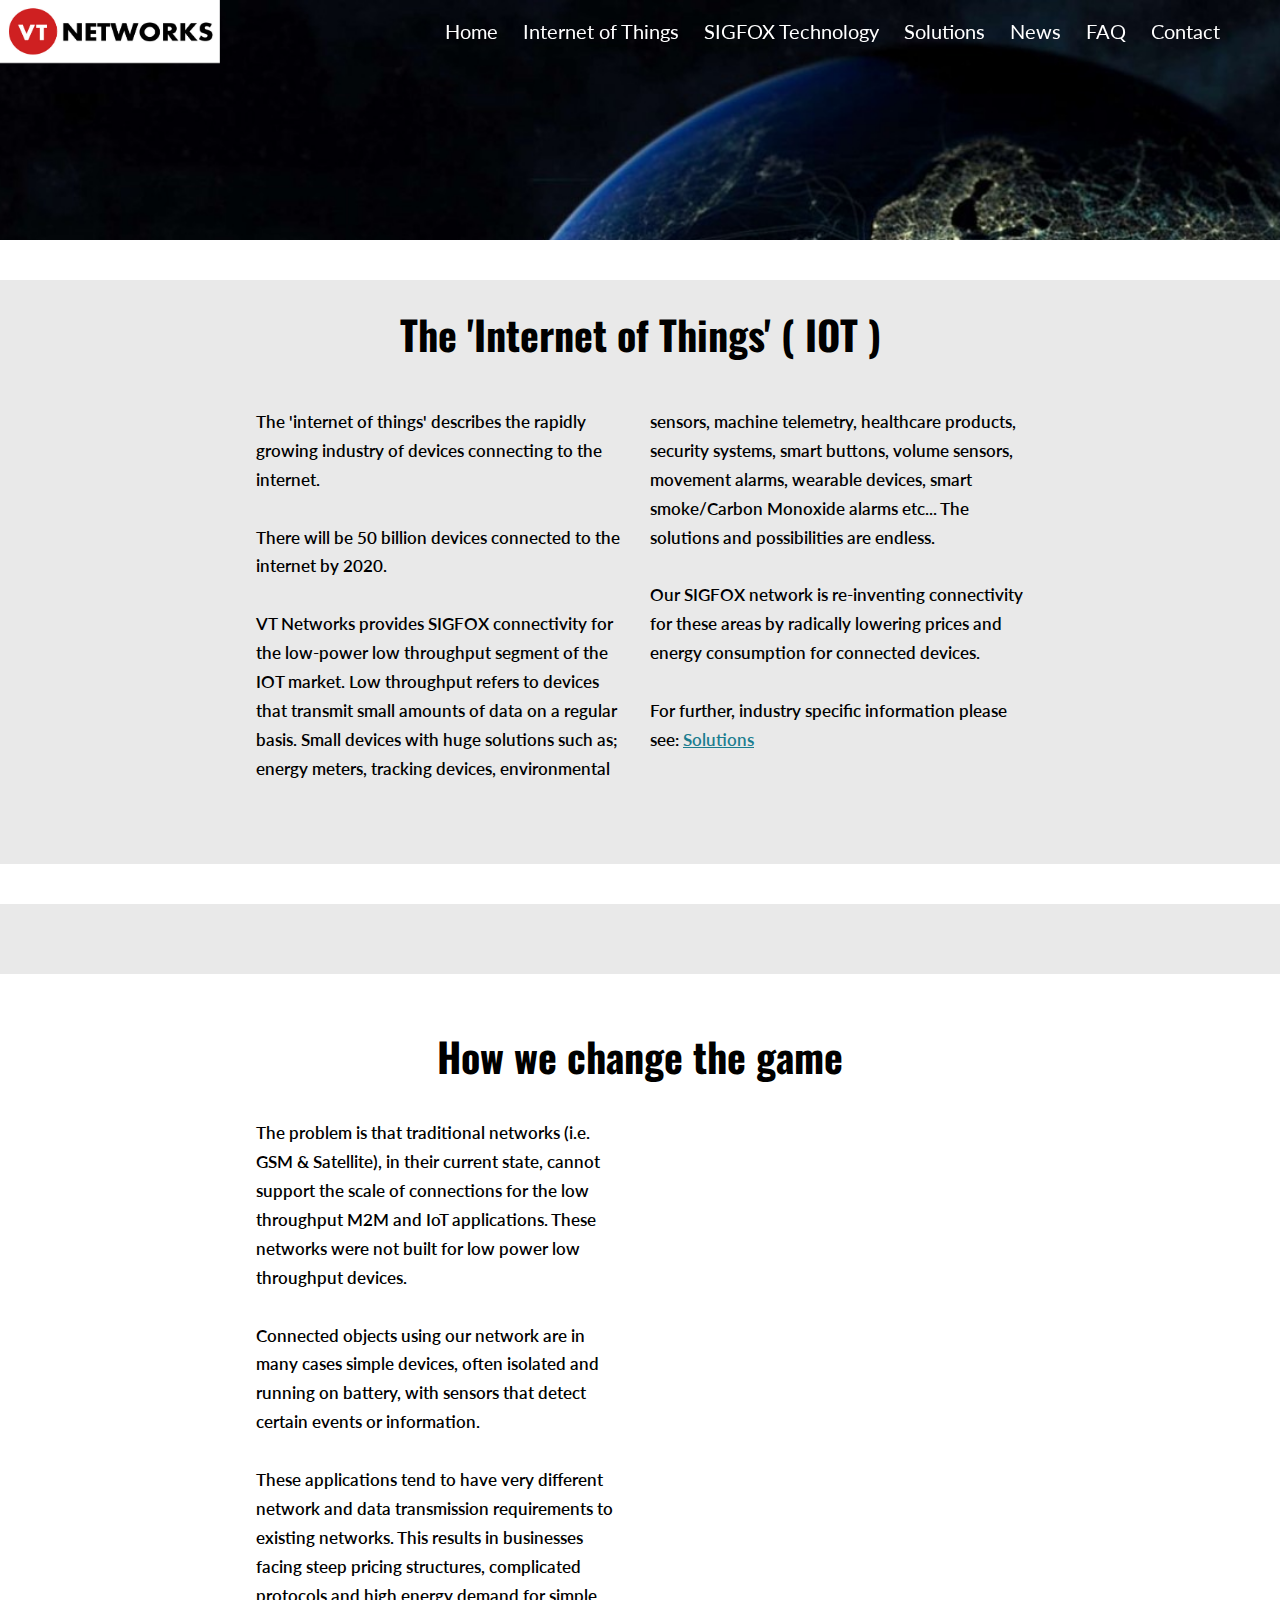
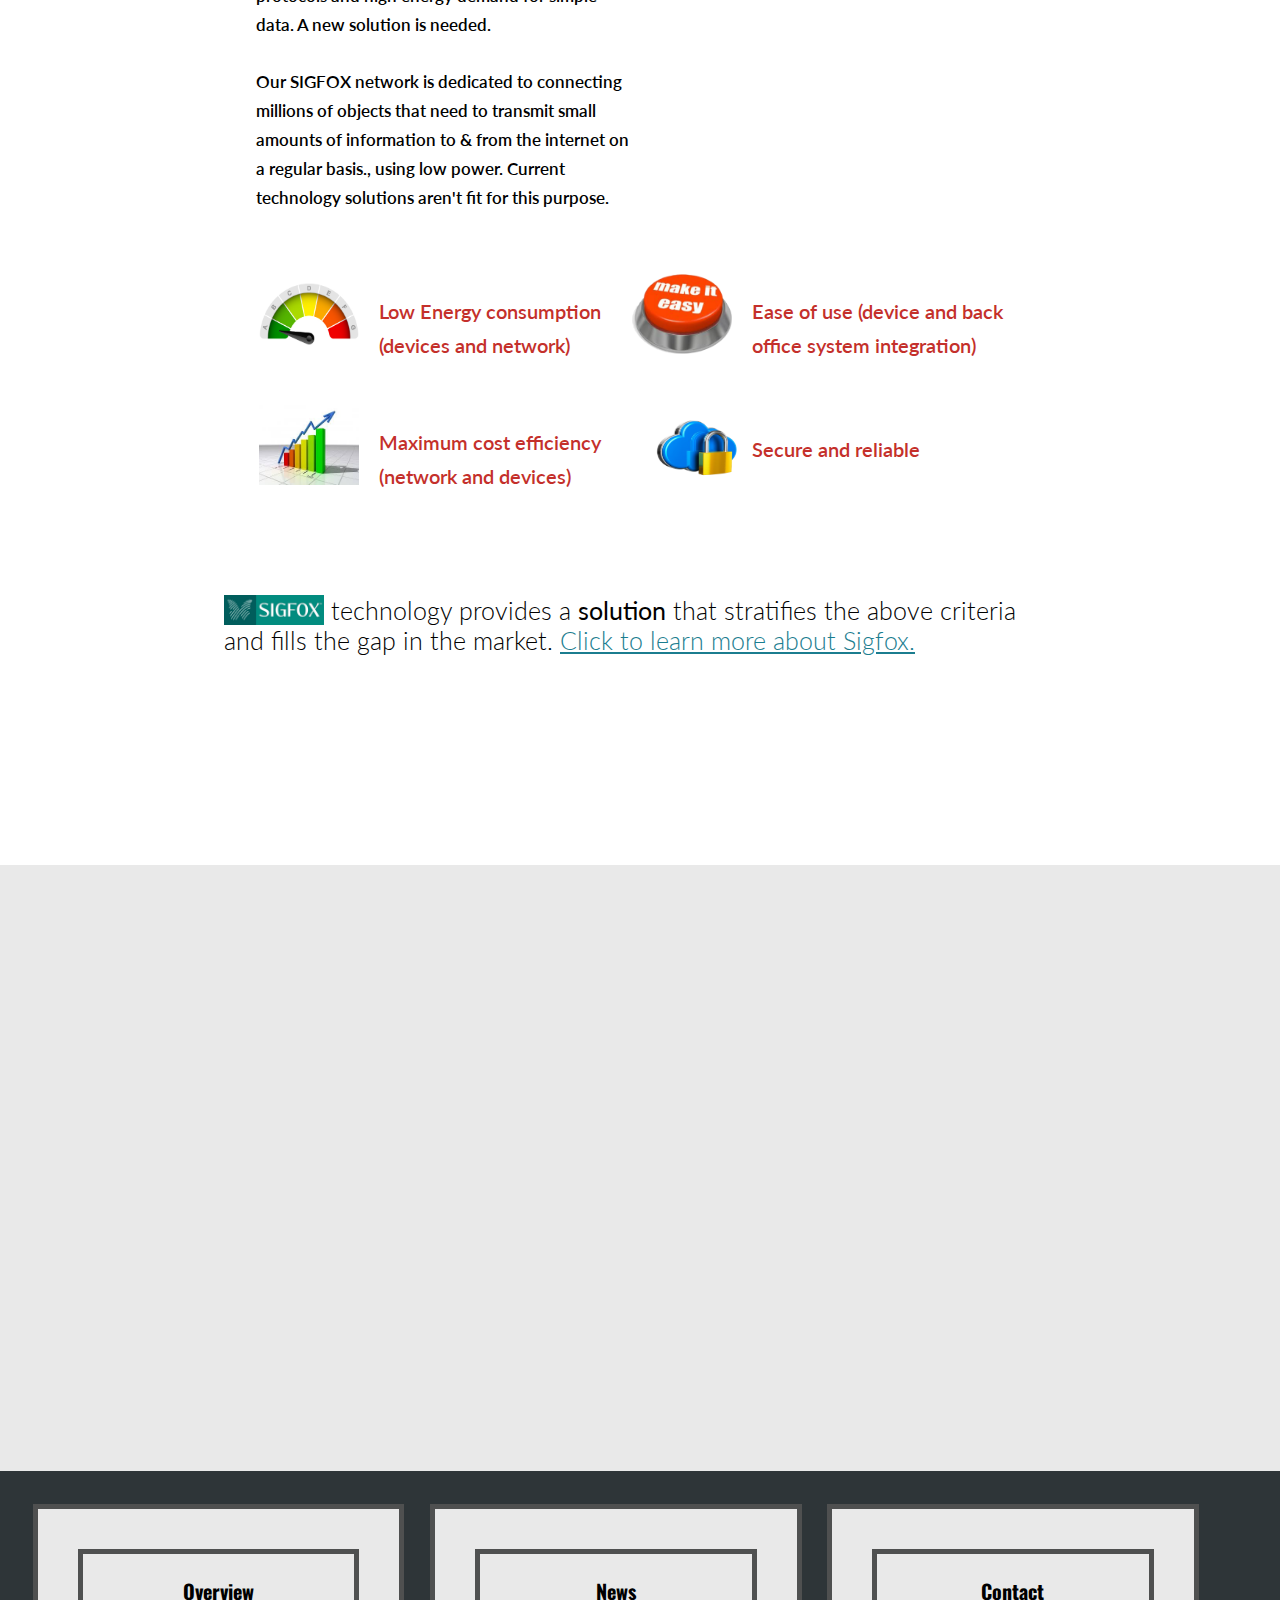
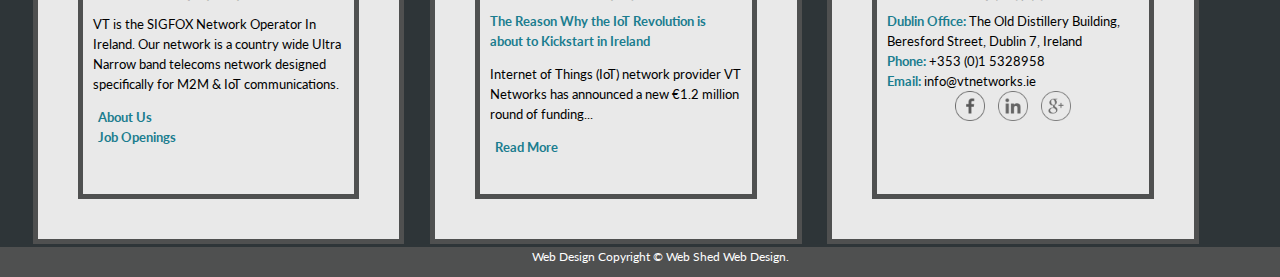
<file: iot.html>
<!DOCTYPE html>
<html lang="en">

<head>
<title>Internet of Things &bull; VT Networks</title>

	<link rel="shortcut icon" href="images/favicon.ico" type="image/x-icon">
	<link rel=" icon" href="images/favicon.ico" type="image/x-icon" />

	<link href='http://fonts.googleapis.com/css?family=Oswald:300' rel='stylesheet' type='text/css'>
	<link href='http://fonts.googleapis.com/css?family=Lato:300,400,700,900' rel='stylesheet' type='text/css'>
	
	<link rel="stylesheet" type="text/css" href="reference.css" />	
	<link rel="stylesheet" type="text/css" href="iot.css" />
	<link rel="stylesheet" type="text/css" href="imgslider/js-image-slider.css"  />	

	<meta http-equiv="X-UA-Compatible" content="IE=edge,chrome=1"> 
	<meta name="viewport" content="width=device-width, initial-scale=1.0"> 
	<meta name="viewport" content="user-scalable=0;"/>	
	
	<script src="http://ajax.googleapis.com/ajax/libs/jquery/1.8/jquery.min.js"></script>
	<script src="js/jquery.js" type="text/javascript"></script>
	<script src="js/jquery.anchor.js" type="text/javascript"></script>
	 
	<script src="js/main.js"></script>	

    <script src="imgslider/js-image-slider.js" type="text/javascript"></script>

	<script>
		$(document).ready(function(){
	
	//Check to see if the window is top if not then display button
	$(window).scroll(function(){
		if ($(this).scrollTop() > 100) {
			$('.scrollToTop').fadeIn();
		} else {
			$('.scrollToTop').fadeOut();
		}
	});
	
	//Click event to scroll to top
	$('.scrollToTop').click(function(){
		$('html, body').animate({scrollTop : 0},800);
		return false;
	});
	
});

$(window).scroll(function() {    
    var scroll = $(window).scrollTop();

    if (scroll >= 400) {
        $("#nav").addClass("scrolling");
    } else {
        $("#nav").removeClass("scrolling");
    }
});

	$(function() {

    var $body = $(document);
    $body.bind('scroll', function() {
        // "Disable" the horizontal scroll.
        if ($body.scrollLeft() !== 0) {
            $body.scrollLeft(0);
        }
    });

}); 
</script>
		
</head>
<body>

	<div id="nav">
		<button class="minimenu"></button>
		<div id="nav_links">
			<a href="http://www.vtnetworks.ie">Home</a>
			<a href="iot">Internet of Things</a>
			<a href="sigfox">SIGFOX Technology</a>
			<a href="solutions">Solutions</a>
			<a href="news">News</a>	
			<a href="faq">FAQ</a>			
			<a href="contact">Contact</a>
		</div>
	</div>
	<a name="top"></a>
				
	<a href="http://www.vtnetworks.ie"><div id="logo"><img src="images/logo1.png" alt="Sigfox_Logo"/></div></a>

			<div id="s3" class="scroll">
			<div id="s3quote"></div>
			</div>			

		<div id="desctop">
					<h2>The 'Internet of Things' ( IOT )</h2>
			<div id="desctop_col1">
				The &#39;internet of things&#39; describes the rapidly growing industry of devices connecting to the internet.
				<br/><br/>
				There will be 50 billion devices connected to the internet by 2020.
				<br/><br/>
				VT Networks provides SIGFOX connectivity for the low-power low throughput segment of the IOT market. Low throughput refers to devices that transmit small amounts of data on a regular basis. Small devices with huge solutions such as; energy meters, tracking devices, environmental sensors, machine telemetry, healthcare products, security systems, smart buttons, volume sensors, movement alarms, wearable devices, smart smoke/Carbon Monoxide  alarms etc... The solutions and possibilities are endless. 
				<br/><br/>			
				Our SIGFOX network is re-inventing connectivity for these areas by radically lowering prices and energy consumption for connected devices.
				<br/><br/>
				For further, industry specific information please see: <a href="solutions.html"> Solutions</a>
		
			</div>
			<div id="s4" class="scroll">
			<div id="s4quote"></div>
			</div>
			<br>
			<div id="desctop_col2">
			<h2>How we change the game</h2>	<br/>
			<p>The problem is that traditional networks (i.e. GSM & Satellite), in their current state, cannot support the scale of connections for the low throughput M2M and IoT applications. These networks were not built for low power low throughput devices.
			<br/><br/>
			Connected objects using our network are in many cases simple devices, often isolated and running on battery, with sensors that detect certain events or information. 
			<br/><br/>
			These applications tend to have very different network and data transmission requirements to existing networks. This results in businesses facing steep pricing structures, complicated protocols and high energy demand for simple data. A new solution is needed.
			<br/><br/>
			Our SIGFOX network is dedicated to connecting millions of objects that need to transmit small amounts of information to &amp; from the internet on a regular basis., using low power.  Current technology solutions aren't fit for this purpose. 

				</p>
				<br/><br/>
				<table class="no_bullet">
				<tr><ul class="no_bullet">
				<td><li class="lowenergy">Low Energy consumption (devices and network)</li></td>
				<td><li class="easeofuse">Ease of use (device and back office system integration)</li></td></tr>
				<tr><td><li class="lowcost">Maximum cost efficiency (network and devices)</li></td>
				<td><br><li class="secure">Secure and reliable </li></td>
				</ul></tr>
				</table>
			</div>
			
	<div id="endinfo">
		<p><img src="images/sigfoxlogo.png" id="sigfoximgembed"/> technology provides a <b>solution</b> that stratifies the above 
		criteria and fills the gap in the market. <a href="sigfox.html" target="_blank">Click to learn more about Sigfox.</a> 
</p>
	</div>
		</div>
	<div id="s2" class="scroll">
			<div id="s2quote"></div>
			</div>	
	
	<div id="usefor">						
	<iframe src="https://www.youtube.com/embed/CvmCxq91Si4?rel=0&amp;showinfo=1" frameborder="0" allowfullscreen></iframe>
	</div>
	
	
	
<div id="footer">
   <div class="column-left"><div class="dark"><h2>Overview</h2>
   <p>VT is the SIGFOX Network Operator In Ireland.
   Our network is a country wide Ultra Narrow band telecoms network 
   designed specifically for M2M & IoT communications.</p>	 
   <a href="about">About Us</a>
<br>
   <a href="jobs">Job Openings</a>
   </div></div>
   
   <div class="column-center"><div class="dark"><h2>News</h2>
	<b> </b>
	<br/>
	<p> </p>
	<a href="http://businessetc.thejournal.ie/how-iot-will-help-your-life-2566163-Jan2016/" target="_blank">Read More</a>
   </div></div>
 
   <div class="column-right"><div class="dark"><h2>Contact</h2>

			<b>Dublin Office:</b> The Old Distillery Building, Beresford Street, Dublin 7, Ireland
			<br/>
	<b>Phone:</b> +353 (0)1 5328958<br>
		<b>Email:</b> info@vtnetworks.ie
		<br><div id="center">
		<a href="http://www.facebook.com/vtnetworksiot"><img src="images/social/facebook.png" class="desaturate" alt="facebook" title="Like Us on Facebook"/></a>
		<a href="http://www.linkedin.com/company/vt-networks?expanded=true&trk=mini-profile"><img src="images/social/linkedin.png" class="desaturate" alt="linkedin" title="Connect with us on LinkedIn"/></a>
		<a href="http://plus.google.com/+VtnetworksIeiot/posts"><img src="images/social/g.png" class="desaturate" alt="google+" title="Add Us on Google+"/></a>
	</div></div></div>

	<div id="finalcol">
	Web Design Copyright &copy; Web Shed Web Design.
	</div>
   
   
<script>
  (function(i,s,o,g,r,a,m){i['GoogleAnalyticsObject']=r;i[r]=i[r]||function(){
  (i[r].q=i[r].q||[]).push(arguments)},i[r].l=1*new Date();a=s.createElement(o),
  m=s.getElementsByTagName(o)[0];a.async=1;a.src=g;m.parentNode.insertBefore(a,m)
  })(window,document,'script','//www.google-analytics.com/analytics.js','ga');
  ga('create', 'UA-67617747-1', 'auto');
  ga('send', 'pageview');
</script>

</body>
</html>
<!--Site Design Copyright Web Shed Web Design (Jeremy Rigney)-->
</file>
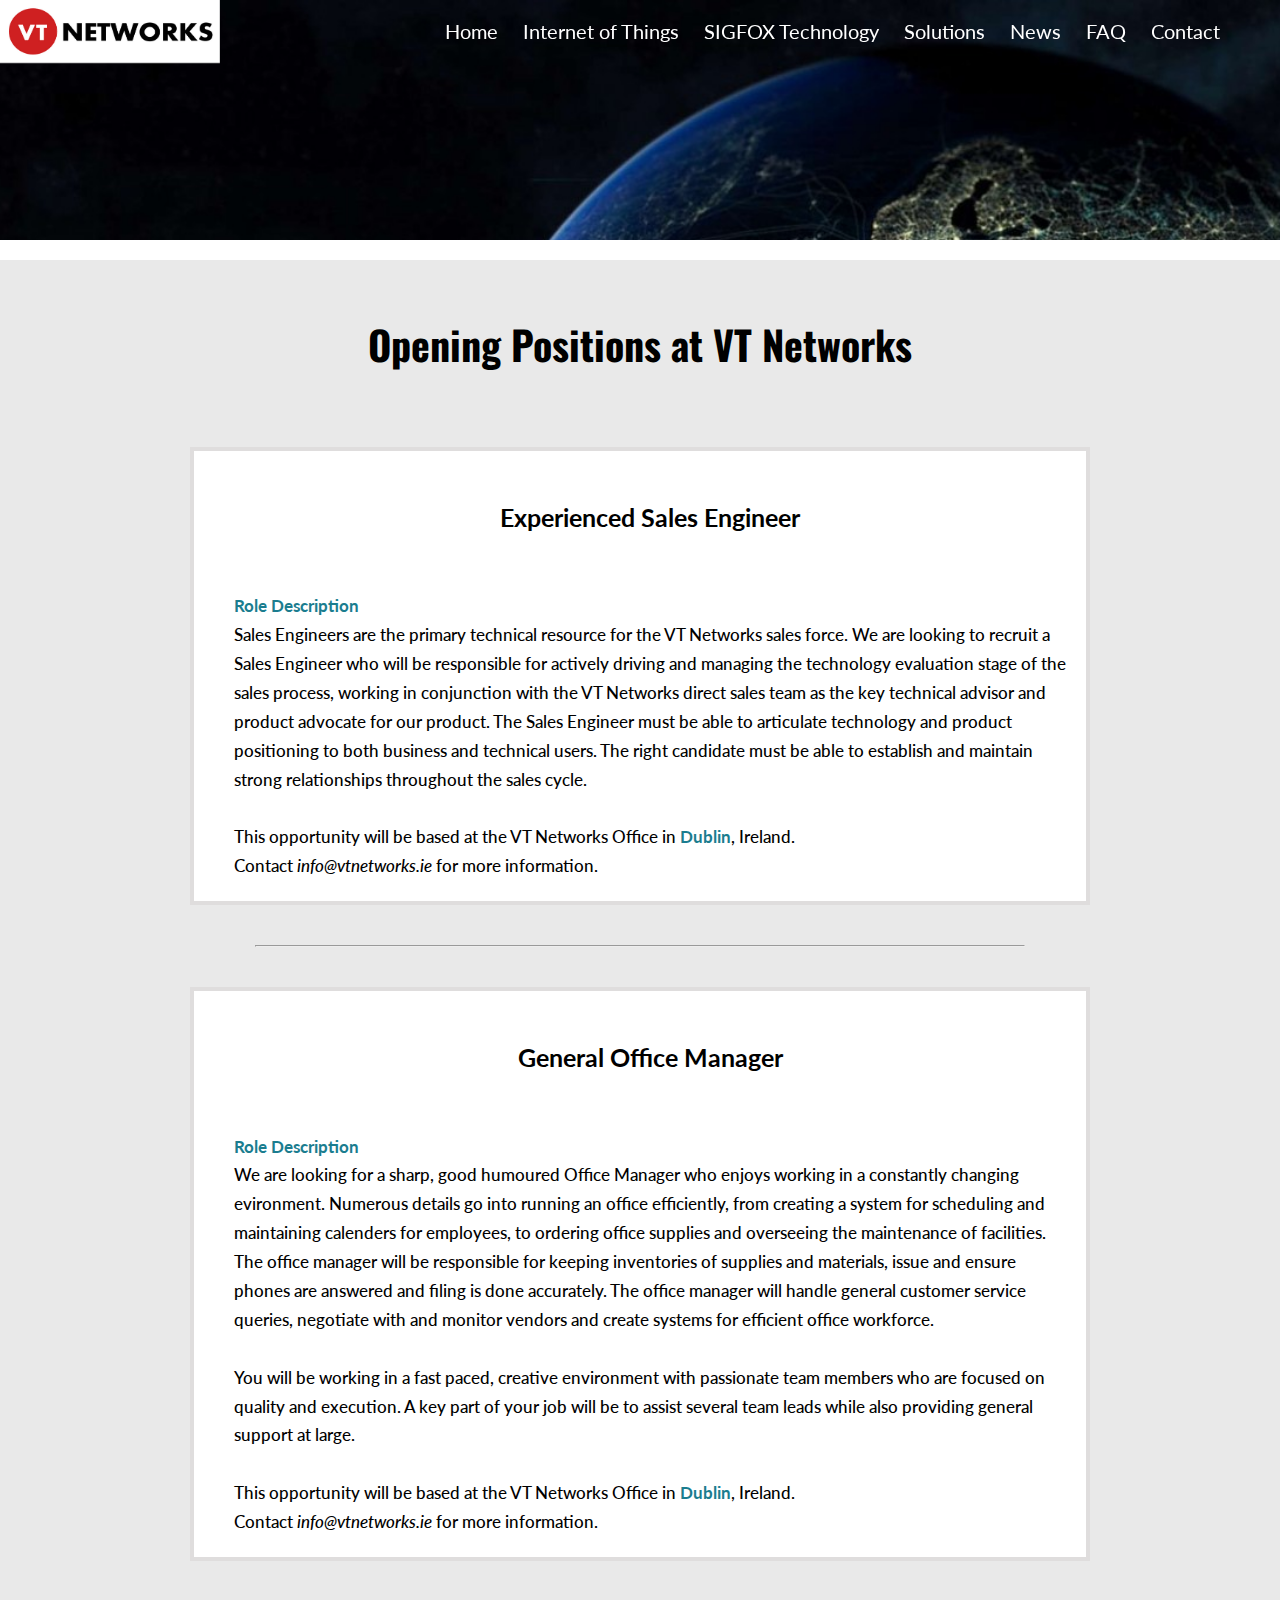
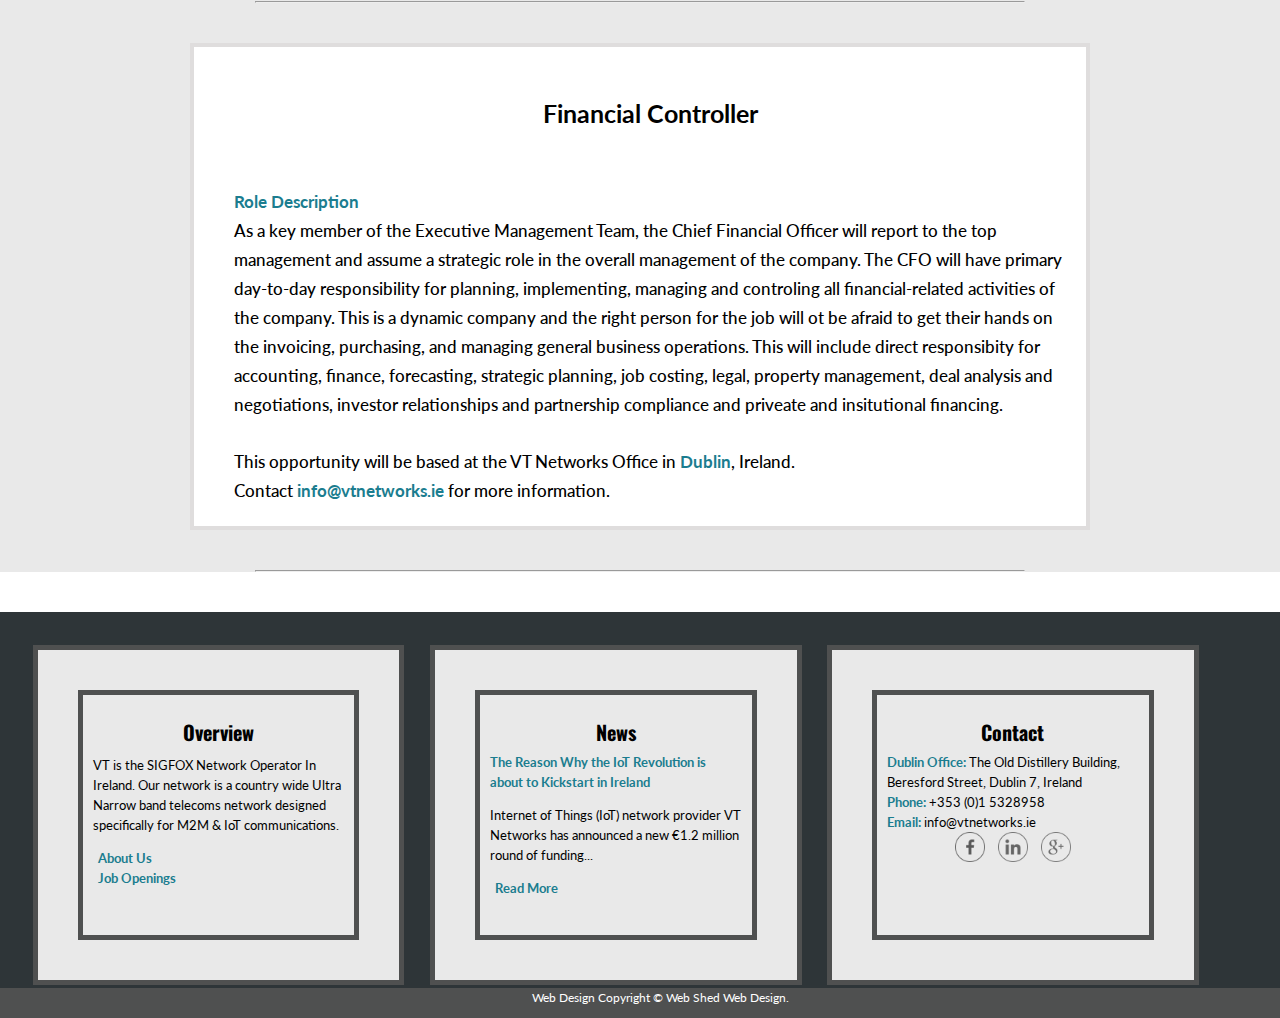
<file: jobs.html>
<!DOCTYPE html>
<html lang="en">

<head>
<title>Job Openings &bull; VT Networks</title>

	<link rel="shortcut icon" href="images/favicon.ico" type="image/x-icon">
	<link rel=" icon" href="images/favicon.ico" type="image/x-icon" />

	<link href='http://fonts.googleapis.com/css?family=Oswald:300' rel='stylesheet' type='text/css'>
	<link href='http://fonts.googleapis.com/css?family=Lato:300,400,700,900' rel='stylesheet' type='text/css'>
	
	<link rel="stylesheet" type="text/css" href="reference.css" />	
	<link rel="stylesheet" type="text/css" href="jobs.css" />

	<meta http-equiv="X-UA-Compatible" content="IE=edge,chrome=1"> 
	<meta name="viewport" content="width=device-width, initial-scale=1.0"> 
	<meta name="viewport" content="user-scalable=0;"/>	
	
	<script src="http://ajax.googleapis.com/ajax/libs/jquery/1.8/jquery.min.js"></script>
	<script src="js/main.js"></script>	
	<script src="js/jquery.js" type="text/javascript"></script>
	 
	
	<script>
	   
	 $(document).ready(function(){
	
	//Check to see if the window is top if not then display button
	$(window).scroll(function(){
		if ($(this).scrollTop() > 100) {
			$('.scrollToTop').fadeIn();
		} else {
			$('.scrollToTop').fadeOut();
		}
	});
	
	//Click event to scroll to top
	$('.scrollToTop').click(function(){
		$('html, body').animate({scrollTop : 0},800);
		return false;
	});	
	});  
	   
	$(function() {

    var $body = $(document);
    $body.bind('scroll', function() {
        // "Disable" the horizontal scroll.
        if ($body.scrollLeft() !== 0) {
            $body.scrollLeft(0);
        }
    });

}); 
</script>
		
</head>
<body>

	<div id="nav">
		<button class="minimenu"></button>
		<div id="nav_links">
			<a href="http://www.vtnetworks.ie">Home</a>
			<a href="iot">Internet of Things</a>
			<a href="sigfox">SIGFOX Technology</a>
			<a href="solutions">Solutions</a>
			<a href="news">News</a>	
			<a href="faq">FAQ</a>			
			<a href="contact">Contact</a>
		</div>
	</div>
	<a name="top"></a>
				
	<a href="http://www.vtnetworks.ie"><div id="logo"><img src="images/logo1.png" alt="Sigfox_Logo"/></div></a>

	<div id="s3" class="scroll">
		<div id="s3quote"></div>
	</div>
		<a href="#" class="scrollToTop"><img src="images/uparrow.png" /></a>

			
	<div id="desctop">
	<h2>Opening Positions at VT Networks</h2>
	<br/>
		
		<div class="opp">
		<h3>Experienced Sales Engineer</h3>
		<br>
		<b>Role Description</b>
		<br>		
		Sales Engineers are the primary technical resource for the VT Networks sales force. We are looking to recruit a Sales Engineer who will be 
		responsible for actively driving and managing the technology evaluation stage of the sales process, working in conjunction with the VT Networks 
		direct sales team as the key technical advisor and product advocate for our product. The Sales Engineer must be able to articulate technology 
		and product positioning to both business and technical users. The right candidate must be able to establish and maintain strong relationships 
		throughout the sales cycle.
		<br><br>
		This opportunity will be based at the VT Networks Office in <b>Dublin</b>, Ireland.
		<br/>
		Contact <i>info@vtnetworks.ie</i> for more information.
		</p>
		</div>
		<hr>
		
		<div class="opp">
		<h3>General Office Manager</h3>
		<br>
		<b>Role Description</b>
		<br>	
		We are looking for a sharp, good humoured Office Manager who enjoys working in a constantly changing evironment. Numerous details go 
		into running an office efficiently, from creating a system for scheduling and maintaining calenders for employees, to ordering office 
		supplies and overseeing the maintenance of facilities. The office manager will be responsible for keeping inventories of supplies 
		and materials, issue and ensure phones are answered and filing is done accurately. The office manager will handle general customer
		service queries, negotiate with and monitor vendors and create systems for efficient office workforce.
		<br><br>
		You will be working in a fast paced, creative environment with passionate team members who are focused on quality and execution. 
		A key part of your job will be to assist several team leads while also providing general support at large.
		<br>
		<br>
		This opportunity will be based at the VT Networks Office in <b>Dublin</b>, Ireland.
		<br/>
		Contact <i>info@vtnetworks.ie</i> for more information.
		</p>
		</div>
		<hr>

		<div class="opp">
		<h3>Financial Controller</h3>
		<br>
		<b>Role Description</b>
		<br>	
		As a key member of the Executive Management Team, the Chief Financial Officer will report to the 
		top management and assume a strategic role in the overall management of the company. 
		The CFO will have primary day-to-day responsibility for planning, implementing, managing and controling all 
		financial-related activities of the company. This is a dynamic company and the right person for the job will ot be 
		afraid to get their hands on the invoicing, purchasing, and managing general business operations. This will include 
		direct responsibity for accounting, finance, forecasting, strategic planning, job costing, legal, property management, 
		deal analysis and negotiations, investor relationships and partnership compliance and priveate and insitutional financing.
		<br><br>
		This opportunity will be based at the VT Networks Office in <b>Dublin</b>, Ireland.
		<br/>
		Contact <b>info@vtnetworks.ie</b> for more information.
		</p>
		</div>
		<hr>
		

	</div>

<div id="footer">
   <div class="column-left"><div class="dark"><h2>Overview</h2>
   <p>VT is the SIGFOX Network Operator In Ireland.
   Our network is a country wide Ultra Narrow band telecoms network 
   designed specifically for M2M & IoT communications.</p>	 
   <a href="about">About Us</a>
<br>
   <a href="jobs">Job Openings</a>

   </div></div>
   
   <div class="column-center"><div class="dark"><h2>News</h2>
	<b> </b>
	<br/>
	<p> </p>
	<a href="http://businessetc.thejournal.ie/how-iot-will-help-your-life-2566163-Jan2016/" target="_blank">Read More</a>
   </div></div>
 
   <div class="column-right"><div class="dark"><h2>Contact</h2>
<!--<b>HQ:</b> Kelvin Grove, Bealnamulla, Athlone, Co. Roscommon, Ireland<br>-->
			<b>Dublin Office:</b> The Old Distillery Building, Beresford Street, Dublin 7, Ireland
			<br/>
		<b>Phone:</b> +353 (0)1 5328958<br>
		<b>Email:</b> info@vtnetworks.ie
		<br><div id="center">
		<a href="http://www.facebook.com/vtnetworksiot"><img src="images/social/facebook.png" class="desaturate" alt="facebook" title="Like Us on Facebook"/></a>
		<a href="http://www.linkedin.com/company/vt-networks?expanded=true&trk=mini-profile"><img src="images/social/linkedin.png" class="desaturate" alt="linkedin" title="Connect with us on LinkedIn"/></a>
		<a href="http://plus.google.com/+VtnetworksIeiot/posts"><img src="images/social/g.png" class="desaturate" alt="google+" title="Add Us on Google+"/></a>
	</div></div></div>

	<div id="finalcol">
	Web Design Copyright &copy; Web Shed Web Design.
	</div>
   
   
<script>
  (function(i,s,o,g,r,a,m){i['GoogleAnalyticsObject']=r;i[r]=i[r]||function(){
  (i[r].q=i[r].q||[]).push(arguments)},i[r].l=1*new Date();a=s.createElement(o),
  m=s.getElementsByTagName(o)[0];a.async=1;a.src=g;m.parentNode.insertBefore(a,m)
  })(window,document,'script','//www.google-analytics.com/analytics.js','ga');
  ga('create', 'UA-67617747-1', 'auto');
  ga('send', 'pageview');
</script>

</body>
</html>
<!--Site Design Copyright Web Shed Web Design (Jeremy Rigney)-->
</file>
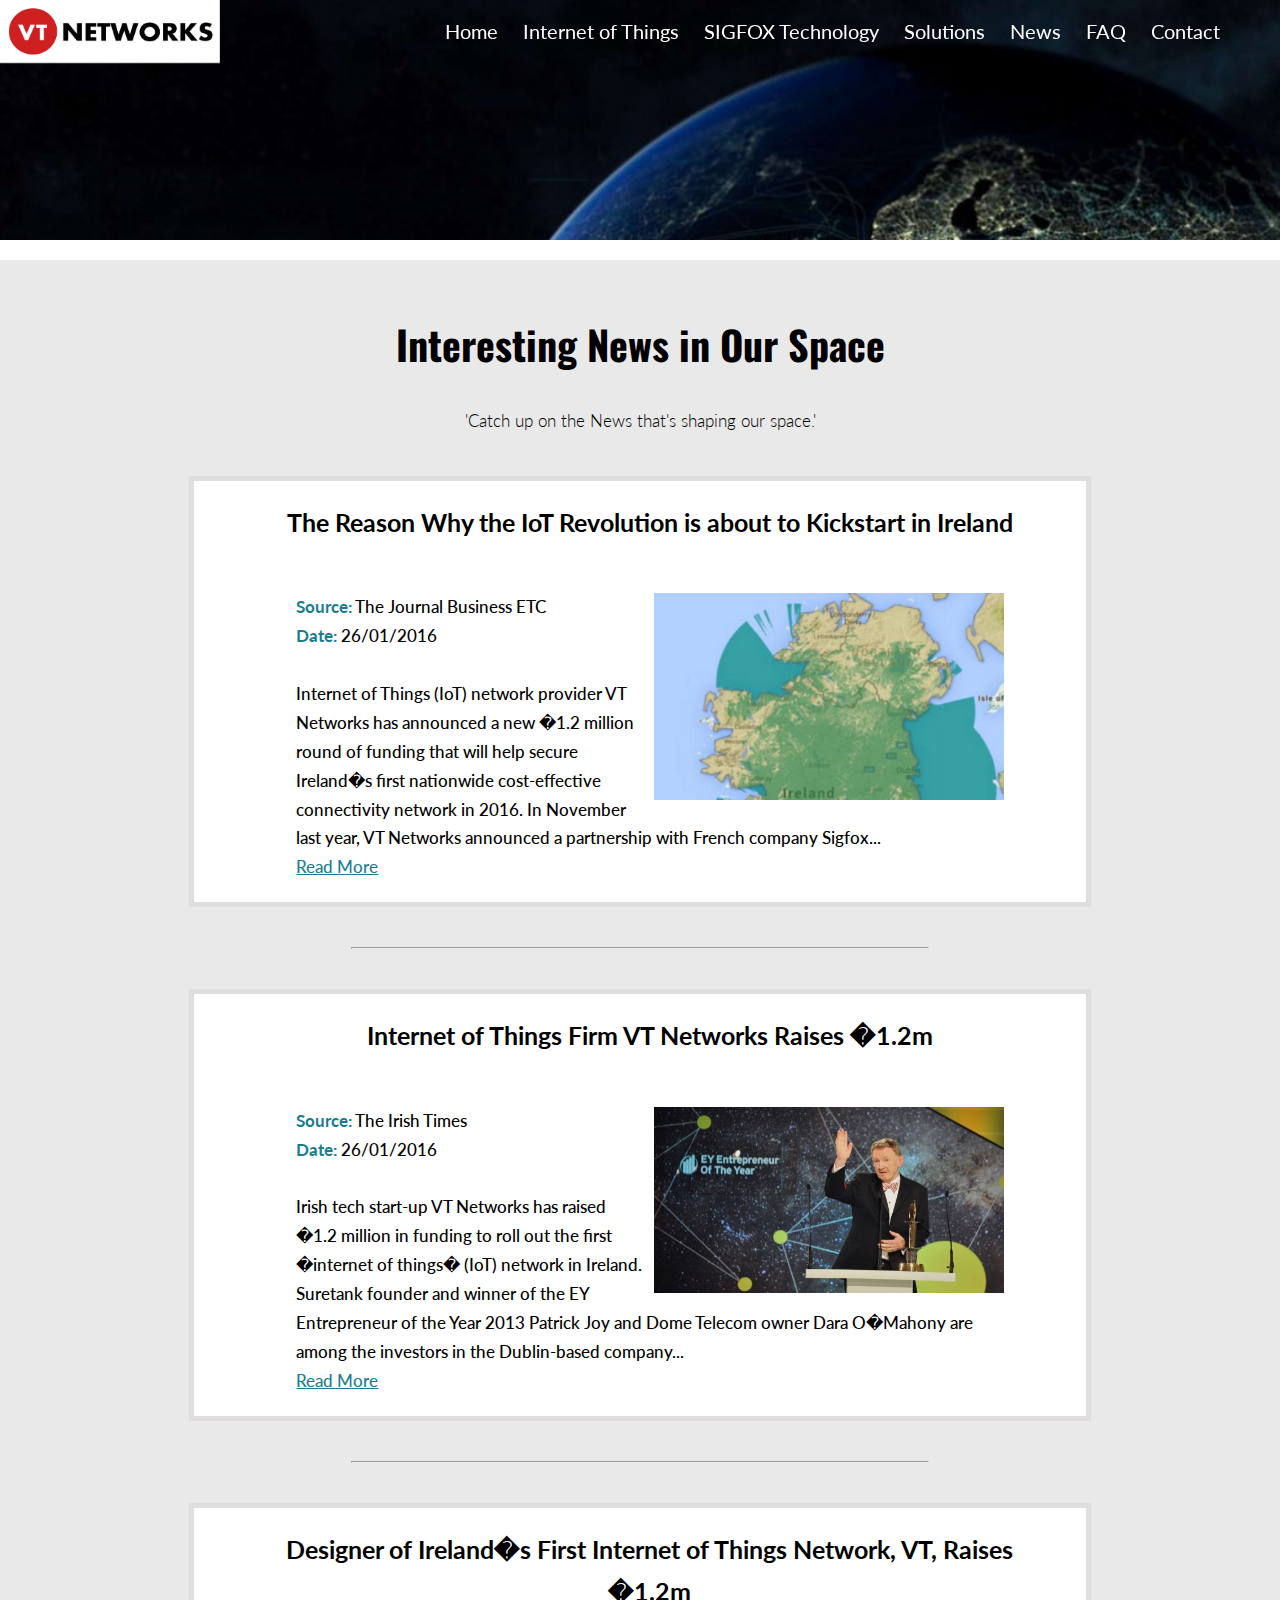
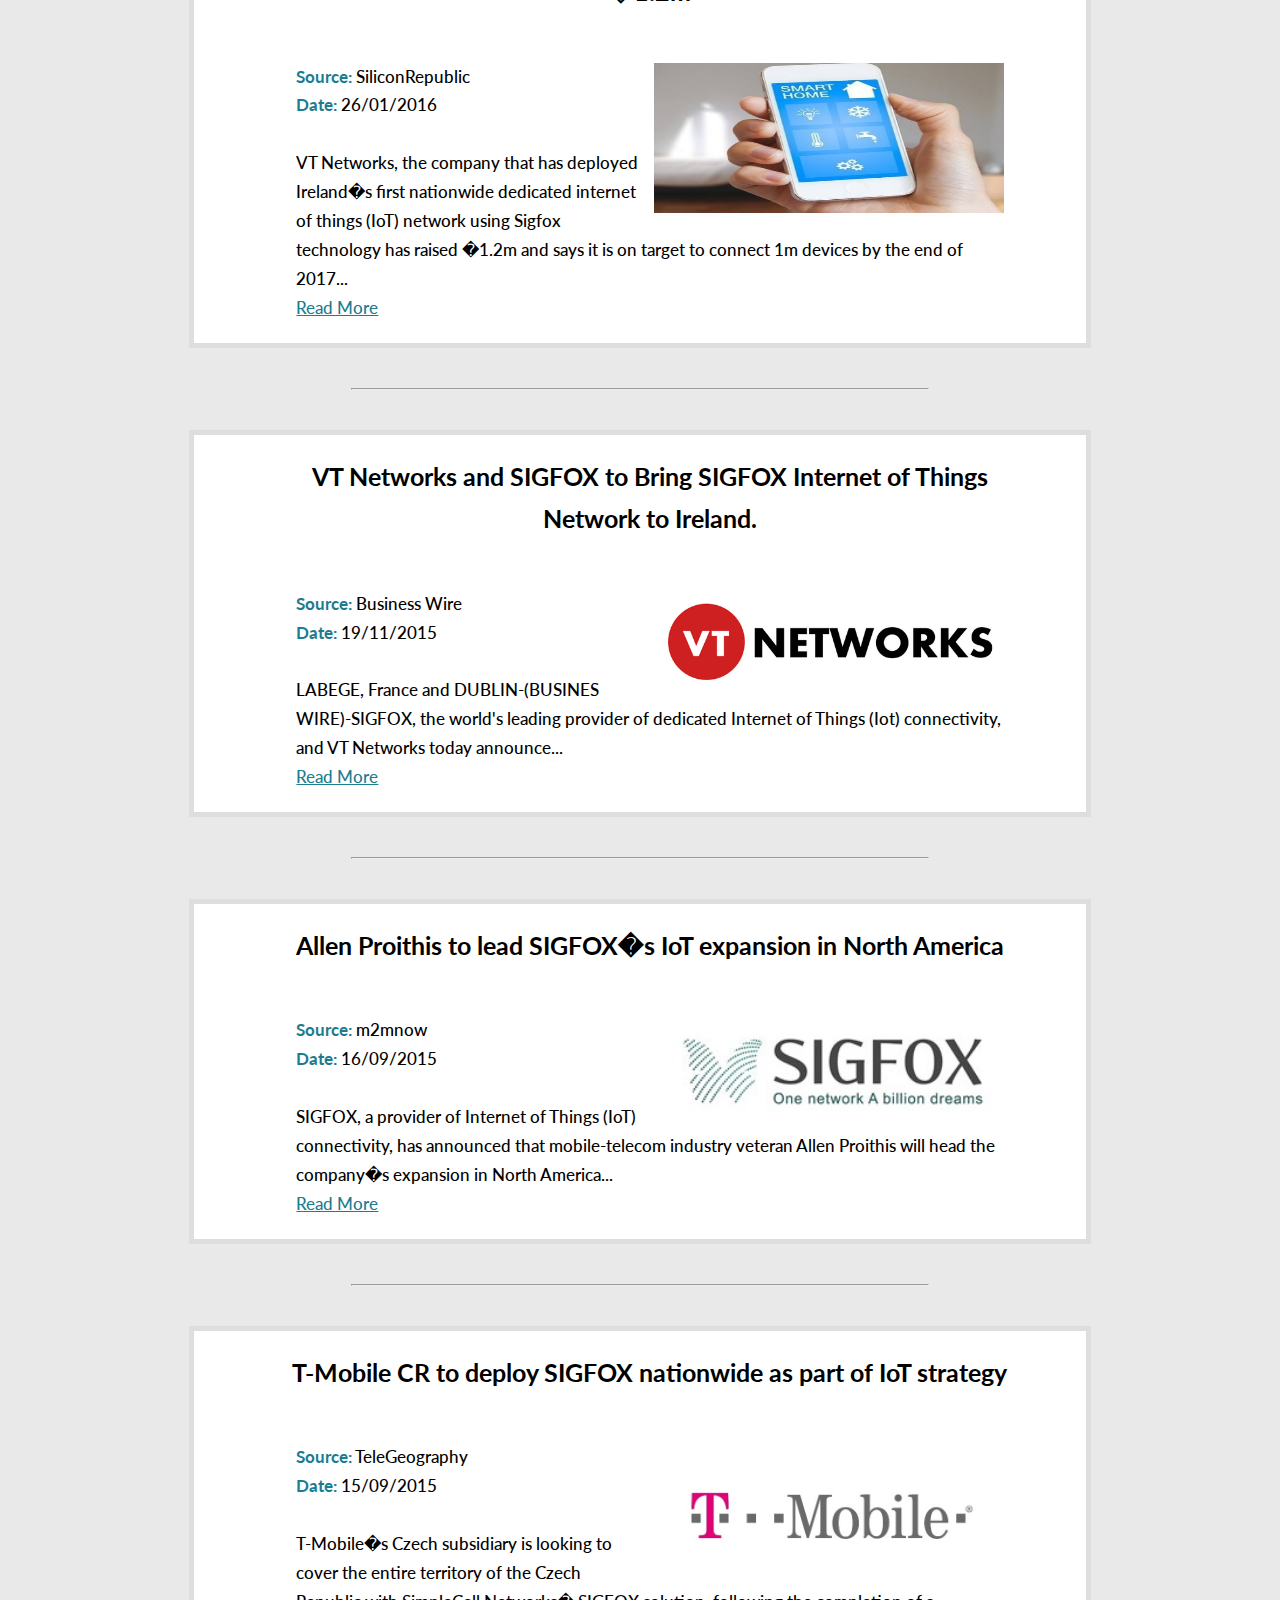
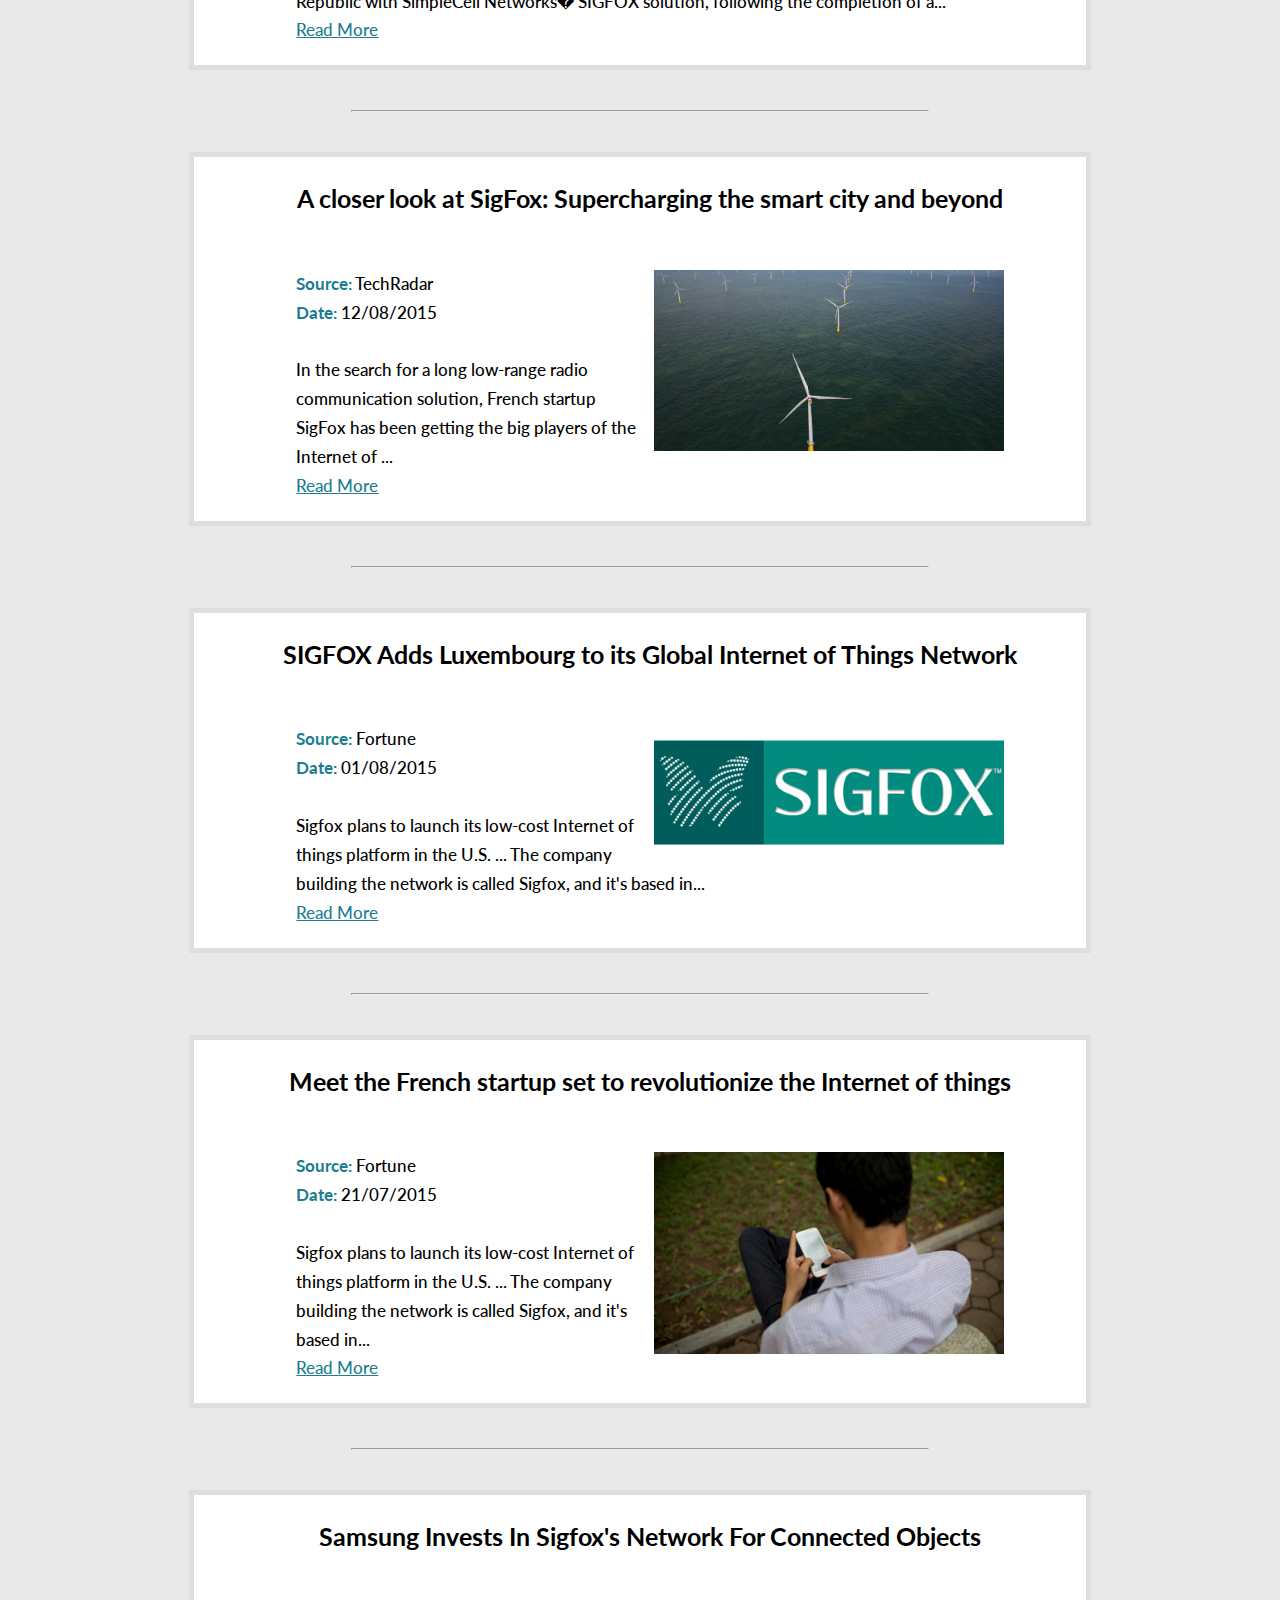
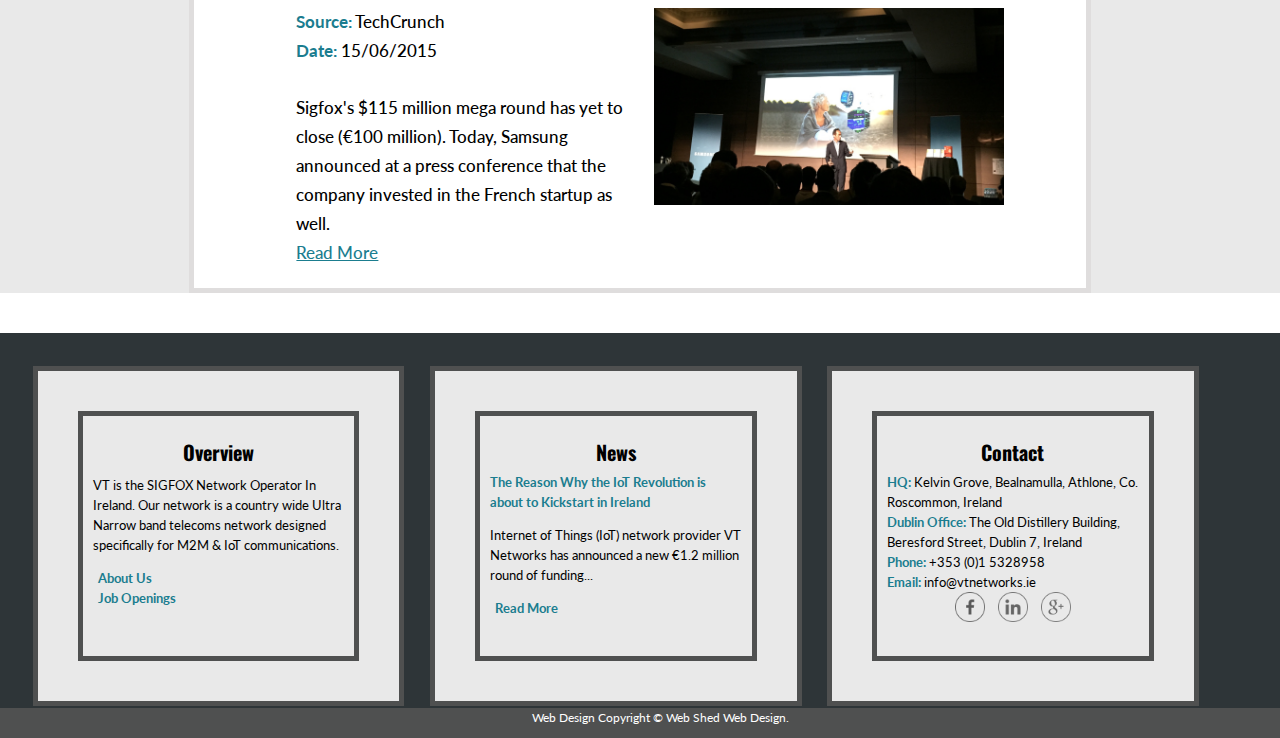
<file: news.html>
<!DOCTYPE html>
<html lang="en">

<head>
<title>News &bull; VT Networks</title>

	<link rel="shortcut icon" href="images/favicon.ico" type="image/x-icon">
	<link rel=" icon" href="images/favicon.ico" type="image/x-icon" />

	<link href='http://fonts.googleapis.com/css?family=Oswald:300' rel='stylesheet' type='text/css'>
	<link href='http://fonts.googleapis.com/css?family=Lato:300,400,700,900' rel='stylesheet' type='text/css'>
	
	<link rel="stylesheet" type="text/css" href="reference.css" />	
	<link rel="stylesheet" type="text/css" href="news.css" />

	<meta http-equiv="X-UA-Compatible" content="IE=edge,chrome=1"> 
	<meta name="viewport" content="width=device-width, initial-scale=1.0"> 
	<meta name="viewport" content="user-scalable=0;"/>	
	
	<script src="http://ajax.googleapis.com/ajax/libs/jquery/1.8/jquery.min.js"></script>
	<script src="js/main.js"></script>	
	<script src="js/jquery.js" type="text/javascript"></script>
	 
	
	<script>
	   
	 $(document).ready(function(){
	
	//Check to see if the window is top if not then display button
	$(window).scroll(function(){
		if ($(this).scrollTop() > 100) {
			$('.scrollToTop').fadeIn();
		} else {
			$('.scrollToTop').fadeOut();
		}
	});
	
	//Click event to scroll to top
	$('.scrollToTop').click(function(){
		$('html, body').animate({scrollTop : 0},800);
		return false;
	});	
	});  
	   
	$(function() {

    var $body = $(document);
    $body.bind('scroll', function() {
        // "Disable" the horizontal scroll.
        if ($body.scrollLeft() !== 0) {
            $body.scrollLeft(0);
        }
    });

}); 
</script>
		
</head>
<body>

	<div id="nav">
		<button class="minimenu"></button>
		<div id="nav_links">
			<a href="http://www.vtnetworks.ie">Home</a>
			<a href="iot">Internet of Things</a>
			<a href="sigfox">SIGFOX Technology</a>
			<a href="solutions">Solutions</a>
			<a href="news">News</a>	
			<a href="faq">FAQ</a>			
			<a href="contact">Contact</a>
		</div>
	</div>
	<a name="top"></a>
				
	<a href="http://www.vtnetworks.ie"><div id="logo"><img src="images/logo1.png" alt="Sigfox_Logo"/></div></a>

	<div id="s3" class="scroll">
		<div id="s3quote"></div>
	</div>
		<a href="#" class="scrollToTop"><img src="images/uparrow.png" /></a>

			
	<div id="desctop">
	<h2>Interesting News in Our Space</h2>
	<br>&#39;Catch up on the News that's shaping our space.&#39;
	
		<div class="article">
		<h3>The Reason Why the IoT Revolution is about to Kickstart in Ireland</h3>
		<p><img src="images/journalcoverage.png" />
		<b>Source:</b> The Journal Business ETC
		<br>
		<b>Date:</b> 26/01/2016
		<br><br>
        Internet of Things (IoT) network provider VT Networks has announced a new �1.2 million round of funding that will help secure Ireland�s first nationwide cost-effective connectivity network in 2016.
        In November last year, VT Networks announced a partnership with French company Sigfox...<br>
		<a href="http://businessetc.thejournal.ie/how-iot-will-help-your-life-2566163-Jan2016/" target="_blank">Read More</a>
		</p>
		</div>
	
		<hr>
		<div class="article">
		<h3>Internet of Things Firm VT Networks Raises �1.2m</h3>
		<p><img src="images/investors.jpg" />
		<b>Source:</b> The Irish Times
		<br>
		<b>Date:</b> 26/01/2016
		<br><br>
		Irish tech start-up VT Networks has raised �1.2 million in funding to roll out the first �internet of things� (IoT) network in Ireland.
		Suretank founder and winner of the EY Entrepreneur of the Year 2013 Patrick Joy and Dome Telecom owner Dara O�Mahony are among the investors in the Dublin-based company...
		<br>
		<a href="http://www.irishtimes.com/business/technology/internet-of-things-firm-vt-networks-raises-1-2m-1.2508801" target="_blank">Read More</a>
		</p>
		</div>
		<hr>
		<div class="article">
		<h3>Designer of Ireland�s First Internet of Things Network, VT, Raises �1.2m</h3>
		<p><img src="images/siliconrepublic.jpg" height="150px" width="100px"/>
		<b>Source:</b> SiliconRepublic
		<br>
		<b>Date:</b> 26/01/2016
		<br><br>
		VT Networks, the company that has deployed Ireland�s first nationwide dedicated internet of things (IoT) network using Sigfox technology has raised �1.2m and says it is on target to connect 1m devices by the end of 2017...
		<br>
		<a href="https://www.siliconrepublic.com/machines/2016/01/25/designer-of-irelands-first-internet-of-things-network-vt-raises-e1-2m" target="_blank">Read More</a>
		</p>
		</div>

		<hr>
		<div class="article">
		<h3>VT Networks and SIGFOX to Bring SIGFOX Internet of Things Network to Ireland.</h3>
		<p><img src="images/logo1.png" />
		<b>Source:</b> Business Wire
		<br>
		<b>Date:</b> 19/11/2015
		<br><br>
		LABEGE, France and DUBLIN-(BUSINES WIRE)-SIGFOX, the world's leading provider of dedicated Internet of Things (Iot) connectivity, and VT Networks today announce...
		<br>
		<a href="http://www.businesswire.com/news/home/20151119005751/en/VT-Networks-SIGFOX-Bring-SIGFOX-Internet-Network" target="_blank">Read More</a>
		</p>
		</div>
		
		<hr>
		<div class="article">
		<h3>Allen Proithis to lead SIGFOX�s IoT expansion in North America</h3>
		<p><img src="images/story3.jpg" />
		<b>Source:</b> m2mnow
		<br>
		<b>Date:</b> 16/09/2015
		<br><br>
		SIGFOX, a provider of Internet of Things (IoT) connectivity, has announced that mobile-telecom industry veteran Allen Proithis will head the company�s expansion in North America...<br>
		
		<a href="http://www.m2mnow.biz/2015/09/16/36948-allen-proithis-to-lead-sigfoxs-iot-expansion-in-north-america/" target="_blank">Read More</a>
		</p>
		</div>
		<hr>

		<div class="article">
		<h3>T-Mobile CR to deploy SIGFOX nationwide as part of IoT strategy</h3>
		<p><img src="images/tmobile.jpg" />
		<b>Source:</b> TeleGeography
		<br>
		<b>Date:</b> 15/09/2015
		<br><br>
		T-Mobile�s Czech subsidiary is looking to cover the entire territory of the Czech Republic with SimpleCell Networks� SIGFOX solution, following the completion of a... 
		<br>
		<a href="https://www.telegeography.com/products/commsupdate/articles/2015/09/15/t-mobile-cr-to-deploy-sigfox-nationwide-as-part-of-iot-strategy/" target="_blank">Read More</a>
		</p>
		</div>
		<hr>

		<div class="article">
		<h3>A closer look at SigFox: Supercharging the smart city and beyond</h3>
		<p><img src="images/story1.jpg" />
		<b>Source:</b> TechRadar 
		<br>
		<b>Date:</b> 12/08/2015
		<br><br>
		In the search for a long low-range radio communication solution, French startup SigFox has been getting the big players of the Internet of ...
		<br>
		<a href="http://www.techradar.com/news/world-of-tech/a-closer-look-at-sigfox-supercharging-the-smart-city-and-beyond-1301470" target="_blank">Read More</a>
		</p>
		</div>
		<hr>
		
			
		<div class="article">
		<h3>SIGFOX Adds Luxembourg to its Global Internet of Things Network</h3>
		<p><img src="images/sigfox1.png" />
		<b>Source:</b> Fortune
		<br>
		<b>Date:</b> 01/08/2015
		<br><br>
		Sigfox plans to launch its low-cost Internet of things platform in the U.S. ... The company building the network is called Sigfox, and it's based in...
		<br>
		<a href="http://www.m2mnow.biz/2015/08/04/35570-sigfox-adds-luxembourg-to-its-global-internet-of-things-network/" target="_blank">Read More</a>
		</p>
		</div>
		<hr>	
		
		<div class="article">
		<h3>Meet the French startup set to revolutionize the Internet of things</h3>
		<p><img src="images/story2.jpg" />
		<b>Source:</b> Fortune
		<br>
		<b>Date:</b> 21/07/2015
		<br><br>
		Sigfox plans to launch its low-cost Internet of things platform in the U.S. ... The company building the network is called Sigfox, and it's based in...
		<br>
		<a href="http://fortune.com/2015/07/21/startup-internet-of-things/" target="_blank">Read More</a>
		</p>
		</div>
		<hr>		
		
		<div class="article">
		<h3>Samsung Invests In Sigfox&#39;s Network For Connected Objects</h3>
		<p><img src="images/story4.jpg" />
		<b>Source:</b> TechCrunch
		<br>
		<b>Date:</b> 15/06/2015
		<br><br>
		Sigfox&#39;s $115 million mega round has yet to close (&euro;100 million). Today, Samsung announced at a press conference that the company invested in the French startup as well.
		<br>
		<a href="http://techcrunch.com/2015/06/15/samsung-invests-in-sigfoxs-network-for-connected-objects/" target="_blank">Read More</a>
		</p>
		</div>			

	</div>

<div id="footer">
   <div class="column-left"><div class="dark"><h2>Overview</h2>
   <p>VT is the SIGFOX Network Operator In Ireland.
   Our network is a country wide Ultra Narrow band telecoms network 
   designed specifically for M2M & IoT communications.</p>	 
   <a href="about">About Us</a>
<br>
   <a href="jobs">Job Openings</a>
   </div></div>
   
   <div class="column-center"><div class="dark"><h2>News</h2>
	<b> </b>
	<br/>
	<p> </p>
	<a href="http://businessetc.thejournal.ie/how-iot-will-help-your-life-2566163-Jan2016/" target="_blank">Read More</a>
   </div></div>
 
   <div class="column-right"><div class="dark"><h2>Contact</h2>
<b>HQ:</b> Kelvin Grove, Bealnamulla, Athlone, Co. Roscommon, Ireland<br>
			<b>Dublin Office:</b> The Old Distillery Building, Beresford Street, Dublin 7, Ireland
			<br/>
		<b>Phone:</b> +353 (0)1 5328958<br>
		<b>Email:</b> info@vtnetworks.ie
		<br><div id="center">
		<a href="http://www.facebook.com/vtnetworksiot"><img src="images/social/facebook.png" class="desaturate" alt="facebook" title="Like Us on Facebook"/></a>
		<a href="http://www.linkedin.com/company/vt-networks?expanded=true&trk=mini-profile"><img src="images/social/linkedin.png" class="desaturate" alt="linkedin" title="Connect with us on LinkedIn"/></a>
		<a href="http://plus.google.com/+VtnetworksIeiot/posts"><img src="images/social/g.png" class="desaturate" alt="google+" title="Add Us on Google+"/></a>
	</div></div></div>

	<div id="finalcol">
	Web Design Copyright &copy; Web Shed Web Design.
	</div>
   
   
<script>
  (function(i,s,o,g,r,a,m){i['GoogleAnalyticsObject']=r;i[r]=i[r]||function(){
  (i[r].q=i[r].q||[]).push(arguments)},i[r].l=1*new Date();a=s.createElement(o),
  m=s.getElementsByTagName(o)[0];a.async=1;a.src=g;m.parentNode.insertBefore(a,m)
  })(window,document,'script','//www.google-analytics.com/analytics.js','ga');
  ga('create', 'UA-67617747-1', 'auto');
  ga('send', 'pageview');
</script>

</body>
</html>
<!--Site Design Copyright Web Shed Web Design (Jeremy Rigney)-->
</file>
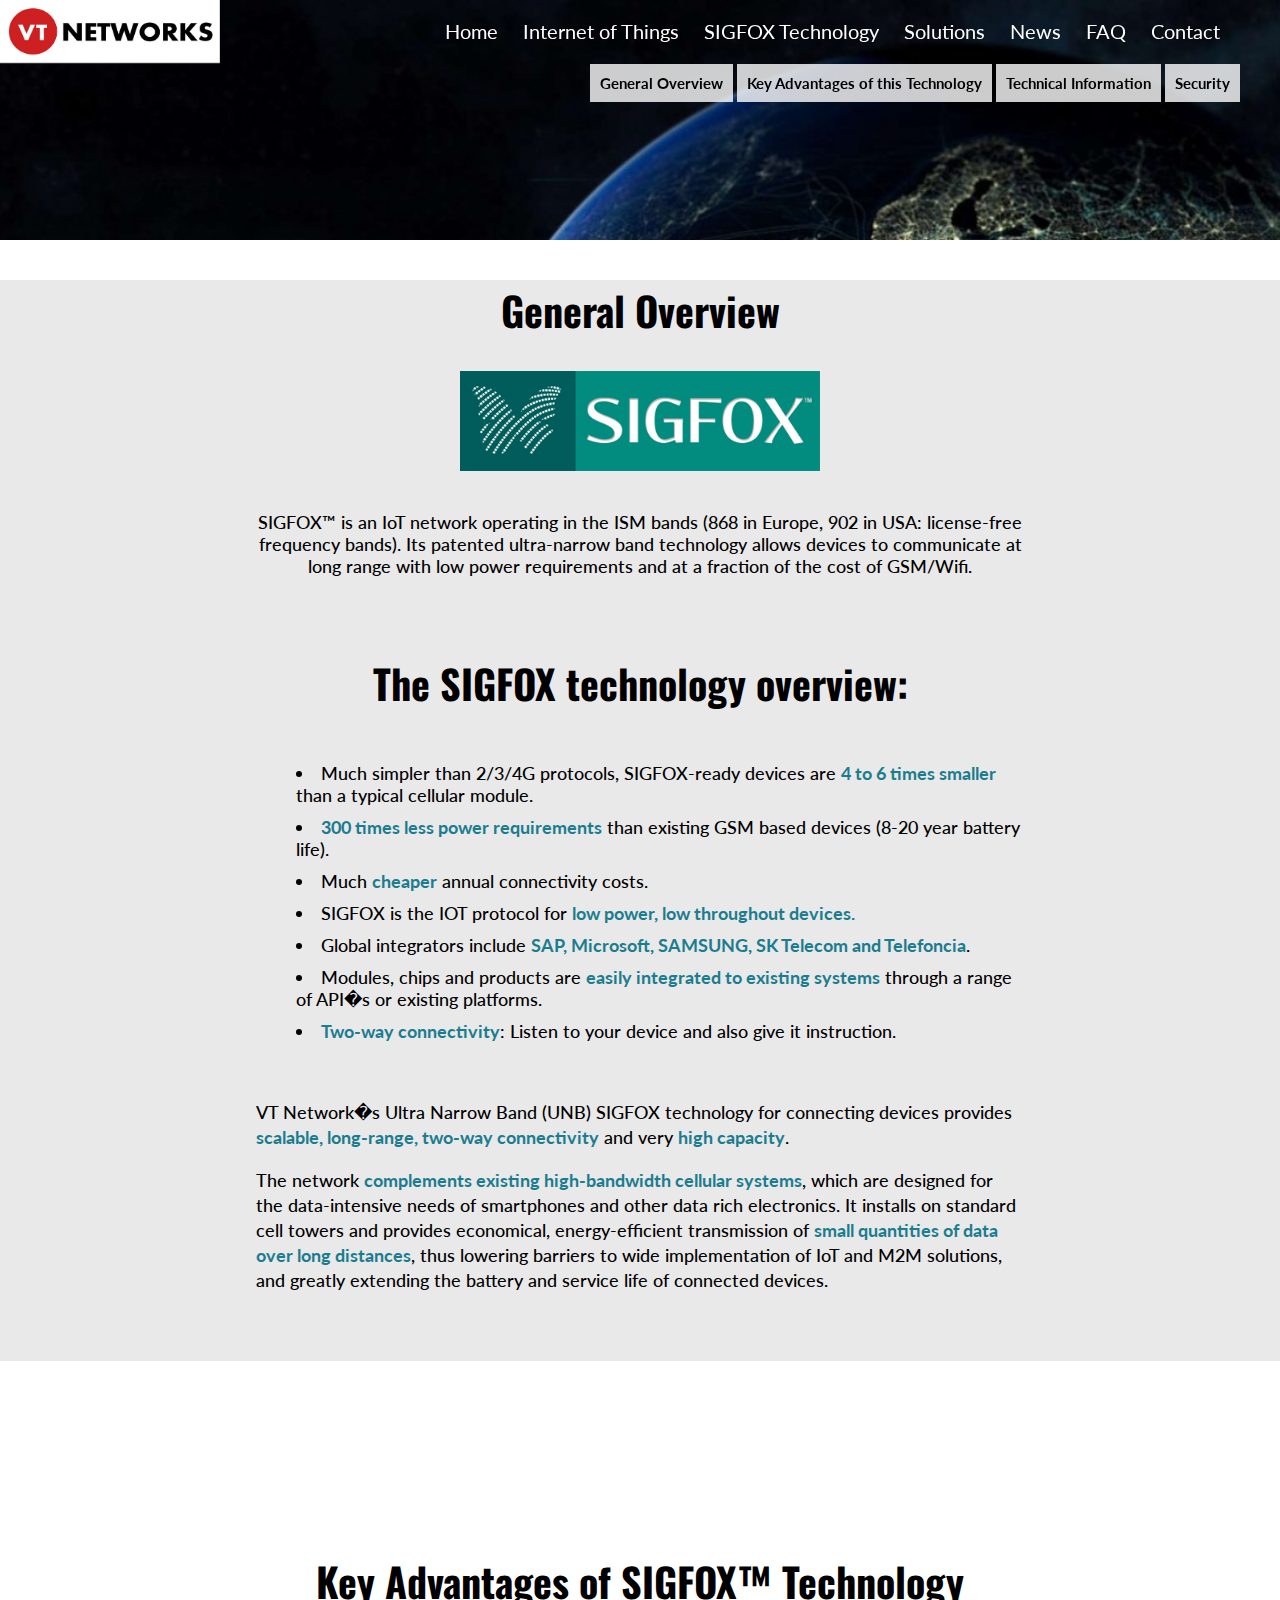
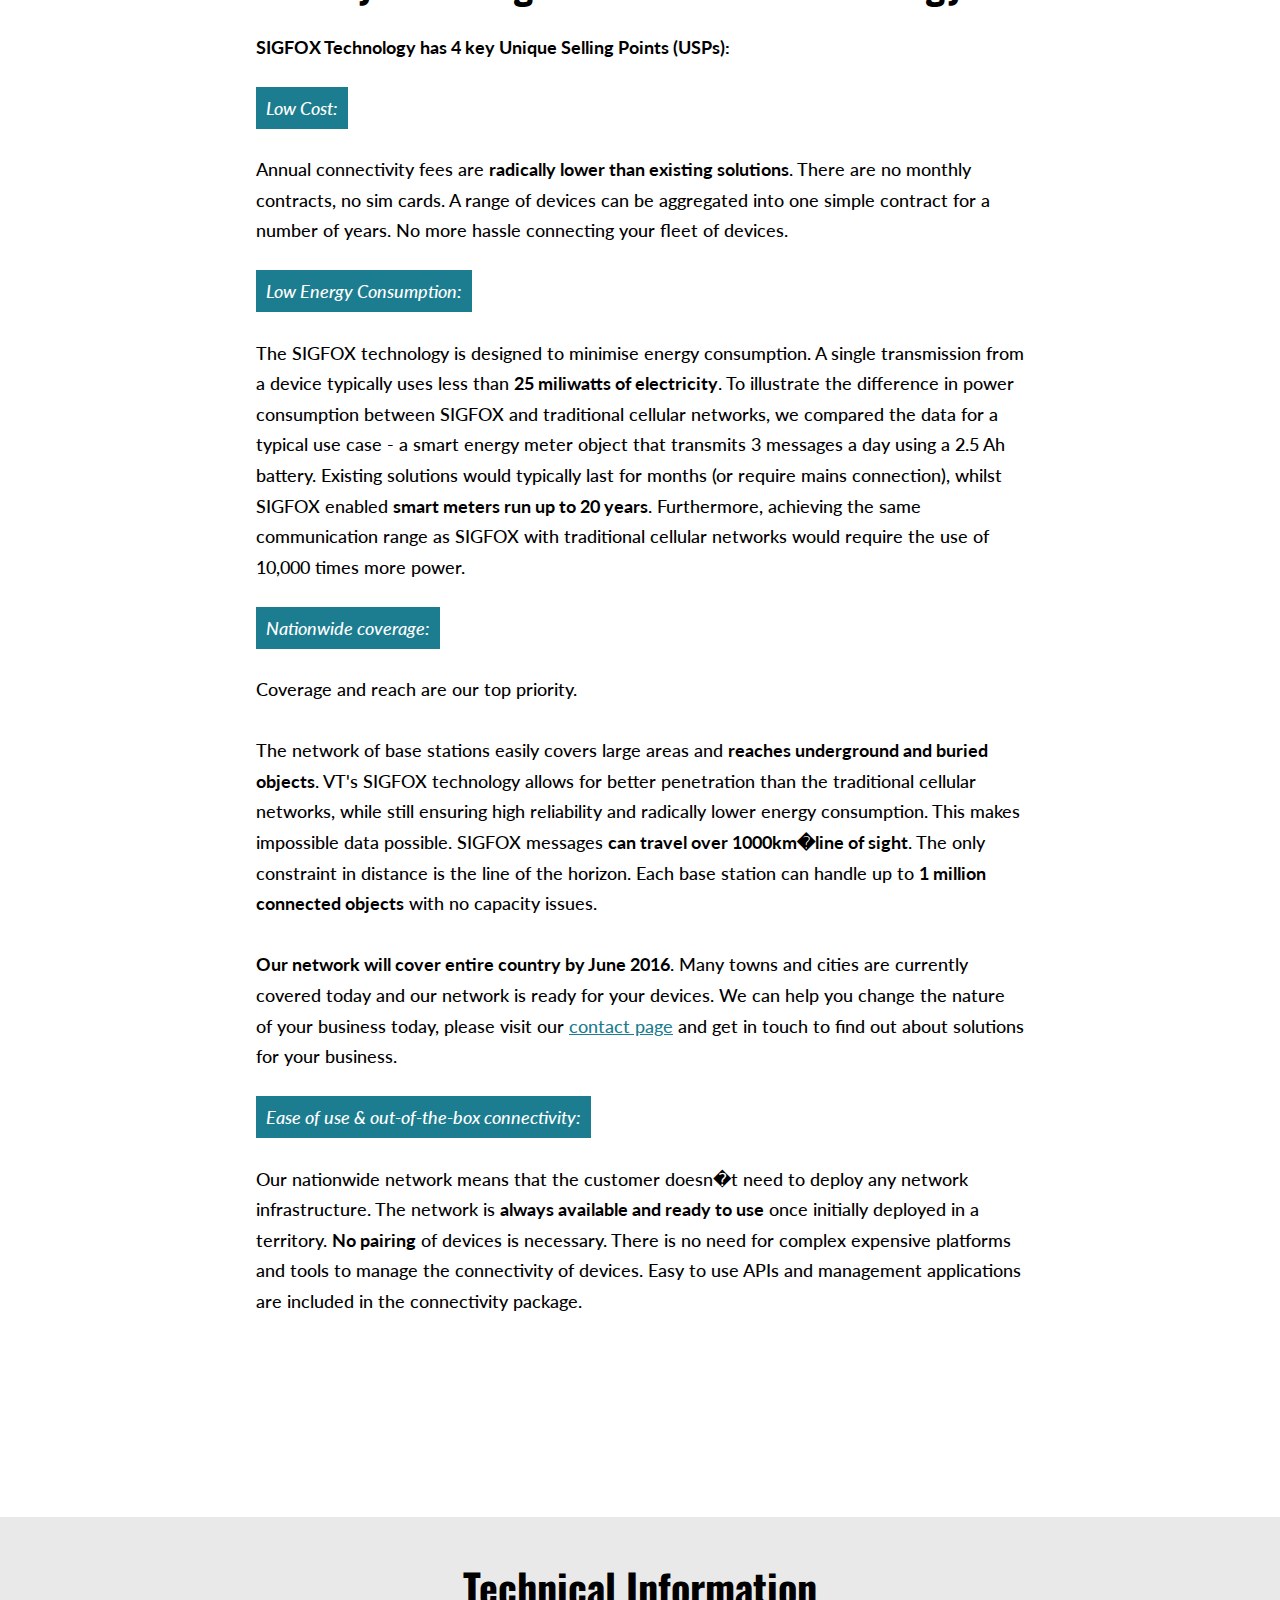
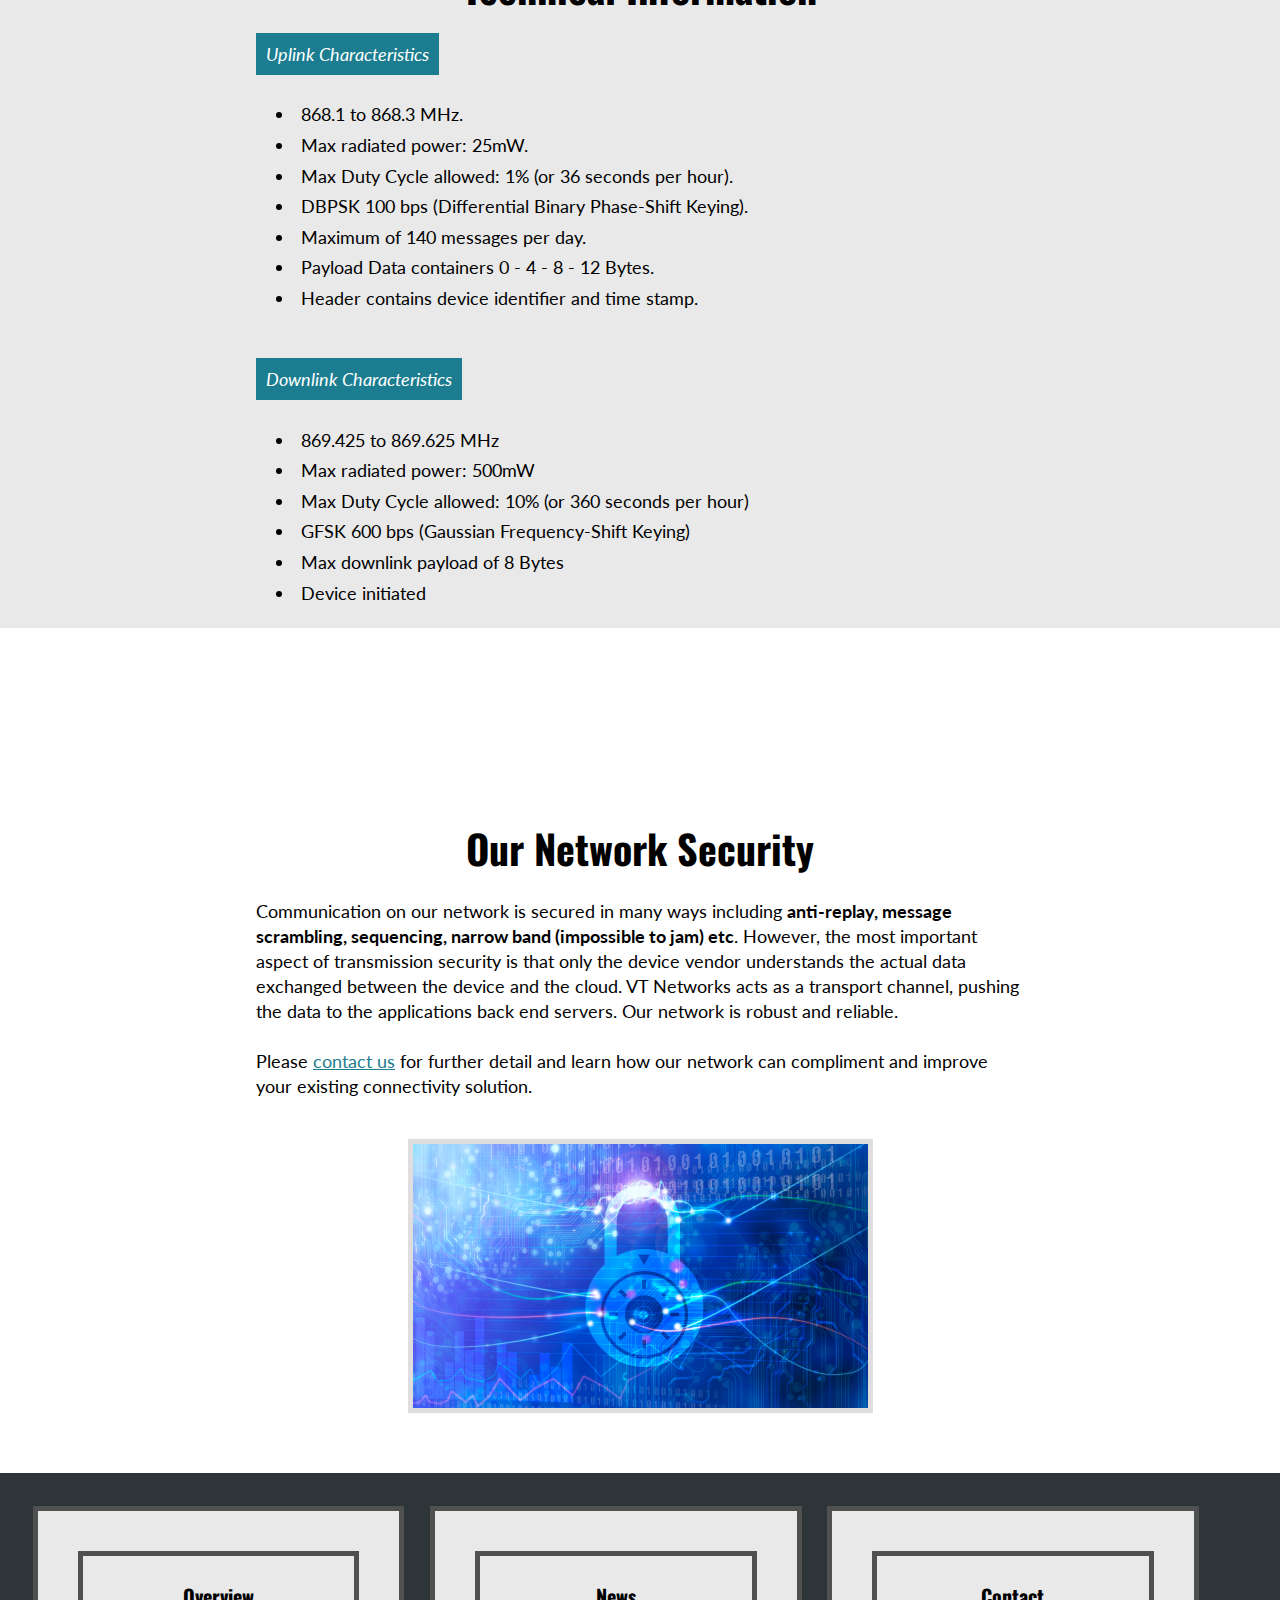
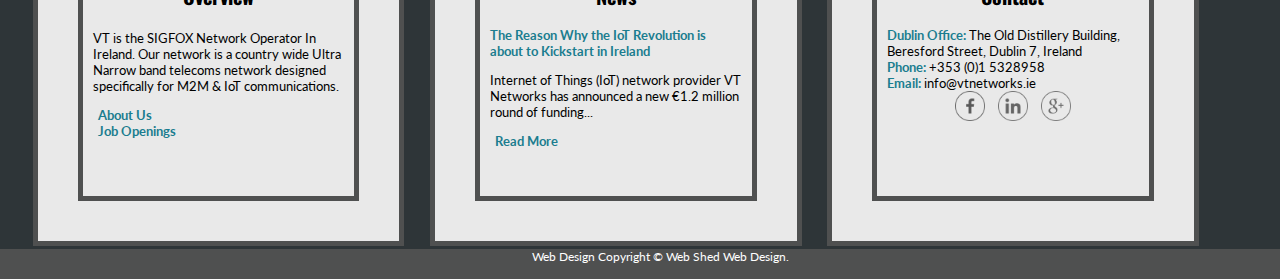
<file: sigfox.html>
<!DOCTYPE html>
<html lang="en">

<head>
<title>SIGFOX &bull; VT Networks</title>

	<link rel="shortcut icon" href="images/favicon.ico" type="image/x-icon">
	<link rel=" icon" href="images/favicon.ico" type="image/x-icon" />

	<meta name="viewport" content="user-scalable=0;"/>
	<link href='http://fonts.googleapis.com/css?family=Lato:300,400,700,900' rel='stylesheet' type='text/css'>
	<link href='http://fonts.googleapis.com/css?family=Oswald:300' rel='stylesheet' type='text/css'>
	
	<link rel="stylesheet" type="text/css" href="reference.css" />	
	<link rel="stylesheet" type="text/css" href="sigfox.css" />
	
	<meta http-equiv="X-UA-Compatible" content="IE=edge,chrome=1"> 
	<meta name="viewport" content="width=device-width, initial-scale=1.0"> 
	
	<script src="http://ajax.googleapis.com/ajax/libs/jquery/1.9.1/jquery.min.js"></script>
	<script src="js/jquery.js" type="text/javascript"></script>
	<script src="js/jquery.anchor.js" type="text/javascript"></script>
	 
	<script src="js/main.js"></script>	

<script>	
	$(function() {

    var $body = $(document);
    $body.bind('scroll', function() {
        // "Disable" the horizontal scroll.
        if ($body.scrollLeft() !== 0) {
            $body.scrollLeft(0);
        }
    });
}); 
</script>
		
</head>
<body>

	<div id="nav">
		<button class="minimenu"></button>
		<div id="nav_links">
			<a href="http://www.vtnetworks.ie">Home</a>
			<a href="iot">Internet of Things</a>
			<a href="sigfox">SIGFOX Technology</a>
			<a href="solutions">Solutions</a>
			<a href="news">News</a>	
			<a href="faq">FAQ</a>			
			<a href="contact">Contact</a>
		</div>
	</div>
	<a name="top"></a>
				
	<a href="http://www.vtnetworks.ie"><div id="logo"><img src="images/logo1.png" alt="Sigfox_Logo"/></div></a>
	
	<div id="subnav">
		<div id="subnav_links">
			<a href="#general_info">General Overview</a>
			<a href="#advantages">Key Advantages of this Technology</a>
			<a href="#tech_info">Technical Information</a>
			<a href="#security">Security</a>
		</div>
	</div>
	<a name="general_info"></a>

	<div id="s3" class="scroll">
		<div id="s3quote"></div>
	</div>
	
	<a href="#" class="scrollToTop"><img src="images/uparrow.png" /></a>
		
	<div id="section1">
		<div id="desctop">
			<h2>General Overview</h2>
			<div id="desctop_col1">
			<div id="sig_img"><a href="http://www.sigfox.com/en/"><img src="images/sigfoxlogo.png" alt="sigfox_logo" title="SIGFOX" /></a></div>
			<br/>
				<p>SIGFOX&#8482; is an IoT network operating in the ISM bands (868 in Europe, 902 in USA: license-free frequency bands). 
				Its patented ultra-narrow band technology allows devices to communicate at long range with low power requirements and at 
				a fraction of the cost of GSM/Wifi.</p> 
			</div>
			<br/>
			<br/>
			<a name =""><h2>The SIGFOX technology overview:</h2></a>
						
			<div id="desctop_col2">
			
			<ul><li>Much simpler than 2/3/4G protocols, SIGFOX-ready devices are <b>4 to 6 times smaller</b> than a typical cellular module.</li>
			<li><b>300 times less power requirements</b> than existing GSM based devices (8-20 year battery life).</li>
			<li>Much <b>cheaper</b> annual connectivity costs.</li>
			<li>SIGFOX is the IOT protocol for <b>low power, low throughout devices.</b></li>
			<li>Global integrators include <b>SAP, Microsoft, SAMSUNG, SK Telecom and Telefoncia</b>.</li>
			<li>Modules, chips and products are <b>easily integrated to existing systems</b> through a range of API�s or existing platforms.</li>
			<li><b>Two-way connectivity</b>: Listen to your device and also give it instruction.</li>

			</ul>
			<br/>
			<p>
			VT Network�s Ultra Narrow Band (UNB) SIGFOX technology for connecting devices provides <b>scalable, long-range, two-way connectivity</b> and very <b>high capacity</b>.
			</p>
			<p>The network <b>complements existing high-bandwidth cellular systems</b>, which are designed for the data-intensive needs of smartphones and other data rich electronics. It installs on standard cell towers and provides economical, energy-efficient transmission of <b>small quantities of data over long distances</b>, thus lowering barriers to wide implementation of IoT and M2M solutions, and greatly extending the battery and service life of connected devices.
			</p>
			</div>
			
		</div>	
		
	<div id="s1" class="scroll">
	<div id="s1quote"></div>
	</div>

	<a name="advantages"></a>
	<div id="usefor">		
		<h2>Key Advantages of SIGFOX&#8482; Technology</h2>
		<p>
		<b>SIGFOX Technology has 4 key Unique Selling Points (USPs): </b>
		<br/><br/>
		<i>Low Cost:</i><br/><br/>
		Annual connectivity fees are <b>radically lower than existing solutions</b>. There are no monthly contracts, no sim cards. A range of devices can be aggregated into one simple contract for a number of years. No more hassle connecting your fleet of devices. 
		<br/><br/>
		<i>Low Energy Consumption:</i><br/><br/>
		The SIGFOX technology is designed to minimise energy consumption. A single transmission from a device typically uses less than <b>25 miliwatts of electricity</b>. To illustrate the difference in power consumption between SIGFOX and traditional cellular networks, we compared the data for a typical use case - a smart energy meter object that transmits 3 messages a day using a 2.5 Ah battery. Existing solutions would typically last for months (or require mains connection), whilst SIGFOX enabled <b>smart meters run up to 20 years</b>.  Furthermore, achieving the same communication range as SIGFOX with traditional cellular networks would require the use of 10,000 times more power. 		
		<br/><br/>
		<i>Nationwide coverage:</i><br/><br/> 
		Coverage and reach are our top priority.
		<br/><br/> 
		The network of base stations easily covers large areas and <b>reaches underground and buried objects</b>. VT's SIGFOX technology allows for better penetration than the traditional cellular networks, while still ensuring high reliability and radically lower energy consumption. This makes impossible data possible. SIGFOX messages <b>can travel over 1000km�line of sight</b>. The only constraint in distance is the line of the horizon. Each base station can handle up to <b>1 million connected objects</b> with no capacity issues.
		<br/><br/> 
		<b>Our network will cover entire country by June 2016</b>. Many towns and cities are currently covered today and our network is ready for your devices. We can help you change the nature of your business today, please visit our <a href="contact.html">contact page</a> and get in touch to find out about solutions for your business.
		<br/><br/>
		<i>Ease of use &amp; out-of-the-box connectivity:</i><br/><br/>
		Our nationwide network means that the customer doesn�t need to deploy any network infrastructure. The network is <b>always available and ready to use</b> once initially deployed in a territory. <b>No pairing</b> of devices is necessary. There is no need for complex expensive platforms and tools to manage the connectivity of devices. Easy to use APIs and management applications are included in the connectivity package.
		<br/><br/>
		</p>		
	</div>
		
	<div id="s2" class="scroll">
	<div id="s2quote"></div>
	</div>

	<a name="tech_info"></a>
	<div id="techinfo">	
			<div id="techinfo_col1">
					<h2>Technical Information</h2>
						
						<br>
						<i>Uplink Characteristics</i>
						<ul>
						
						<li>868.1 to 868.3 MHz.</li>
						<li>Max radiated power: 25mW.</li>
						<li>Max Duty Cycle allowed: 1% (or 36 seconds per hour).</li>
						<li>DBPSK 100 bps (Differential Binary Phase-Shift Keying).</li>
						<li>Maximum of 140 messages per day.</li>
						<li>Payload Data containers 0 - 4 - 8 - 12 Bytes.</li>
						<li>Header contains device identifier and time stamp.</li>
						</ul>						
						<br/>
						<i>Downlink Characteristics</i>
						<ul>
						<li>869.425 to 869.625 MHz</li>
						<li>Max radiated power: 500mW</li>
						<li>Max Duty Cycle allowed: 10% (or 360 seconds per hour)</li>
						<li>GFSK 600 bps (Gaussian Frequency-Shift Keying)</li>
						<li>Max downlink payload of 8 Bytes</li>
						<li>Device initiated</li>
						</ul>

						
				
			</div>
		</div>
	
	<div id="s1" class="scroll">
		<div id="s1quote"></div>
	</div>
	
	<a name="security" id="security"></a><div id="security">	
	<h2>Our Network Security</h2>
	<p>Communication on our network is secured in many ways including <b>anti-replay, message scrambling, sequencing, narrow band (impossible to jam) etc</b>. However, the most important aspect of transmission security is that only the device vendor understands the actual data exchanged between the device and the cloud. VT Networks acts as a transport channel, pushing the data to the applications back end servers. Our network is robust and reliable. <br/><br/>Please <a href="contact.html">contact us</a> for further detail and learn how our network can compliment and improve your existing connectivity solution.<br><img src="images/network-security-scholarships.jpg" /> </p>
	
	</div>
	
</div>

<div id="footer">
   <div class="column-left"><div class="dark"><h2>Overview</h2>
   <p>VT is the SIGFOX Network Operator In Ireland.
   Our network is a country wide Ultra Narrow band telecoms network 
   designed specifically for M2M & IoT communications.</p>	 
   <a href="about">About Us</a>
<br>
   <a href="jobs">Job Openings</a>
   </div></div>
   
   <div class="column-center"><div class="dark"><h2>News</h2>
	<b> </b>
	<br/>
	<p> </p>
	<a href="http://businessetc.thejournal.ie/how-iot-will-help-your-life-2566163-Jan2016/" target="_blank">Read More</a>
   </div></div>
 
   <div class="column-right"><div class="dark"><h2>Contact</h2>

			<b>Dublin Office:</b> The Old Distillery Building, Beresford Street, Dublin 7, Ireland
			<br/>
	<b>Phone:</b> +353 (0)1 5328958<br>
		<b>Email:</b> info@vtnetworks.ie
		<br><div id="center">
		<a href="http://www.facebook.com/vtnetworksiot"><img src="images/social/facebook.png" class="desaturate" alt="facebook" title="Like Us on Facebook"/></a>
		<a href="http://www.linkedin.com/company/vt-networks?expanded=true&trk=mini-profile"><img src="images/social/linkedin.png" class="desaturate" alt="linkedin" title="Connect with us on LinkedIn"/></a>
		<a href="http://plus.google.com/+VtnetworksIeiot/posts"><img src="images/social/g.png" class="desaturate" alt="google+" title="Add Us on Google+"/></a>
	</div></div></div>

	<div id="finalcol">
	Web Design Copyright &copy; Web Shed Web Design.
	</div>

	
<script>
  (function(i,s,o,g,r,a,m){i['GoogleAnalyticsObject']=r;i[r]=i[r]||function(){
  (i[r].q=i[r].q||[]).push(arguments)},i[r].l=1*new Date();a=s.createElement(o),
  m=s.getElementsByTagName(o)[0];a.async=1;a.src=g;m.parentNode.insertBefore(a,m)
  })(window,document,'script','//www.google-analytics.com/analytics.js','ga');
  ga('create', 'UA-67617747-1', 'auto');
  ga('send', 'pageview');
</script>
	
</body>
</html>
<!--Site Design Copyright Web Shed Web Design (Jeremy Rigney)-->
</file>
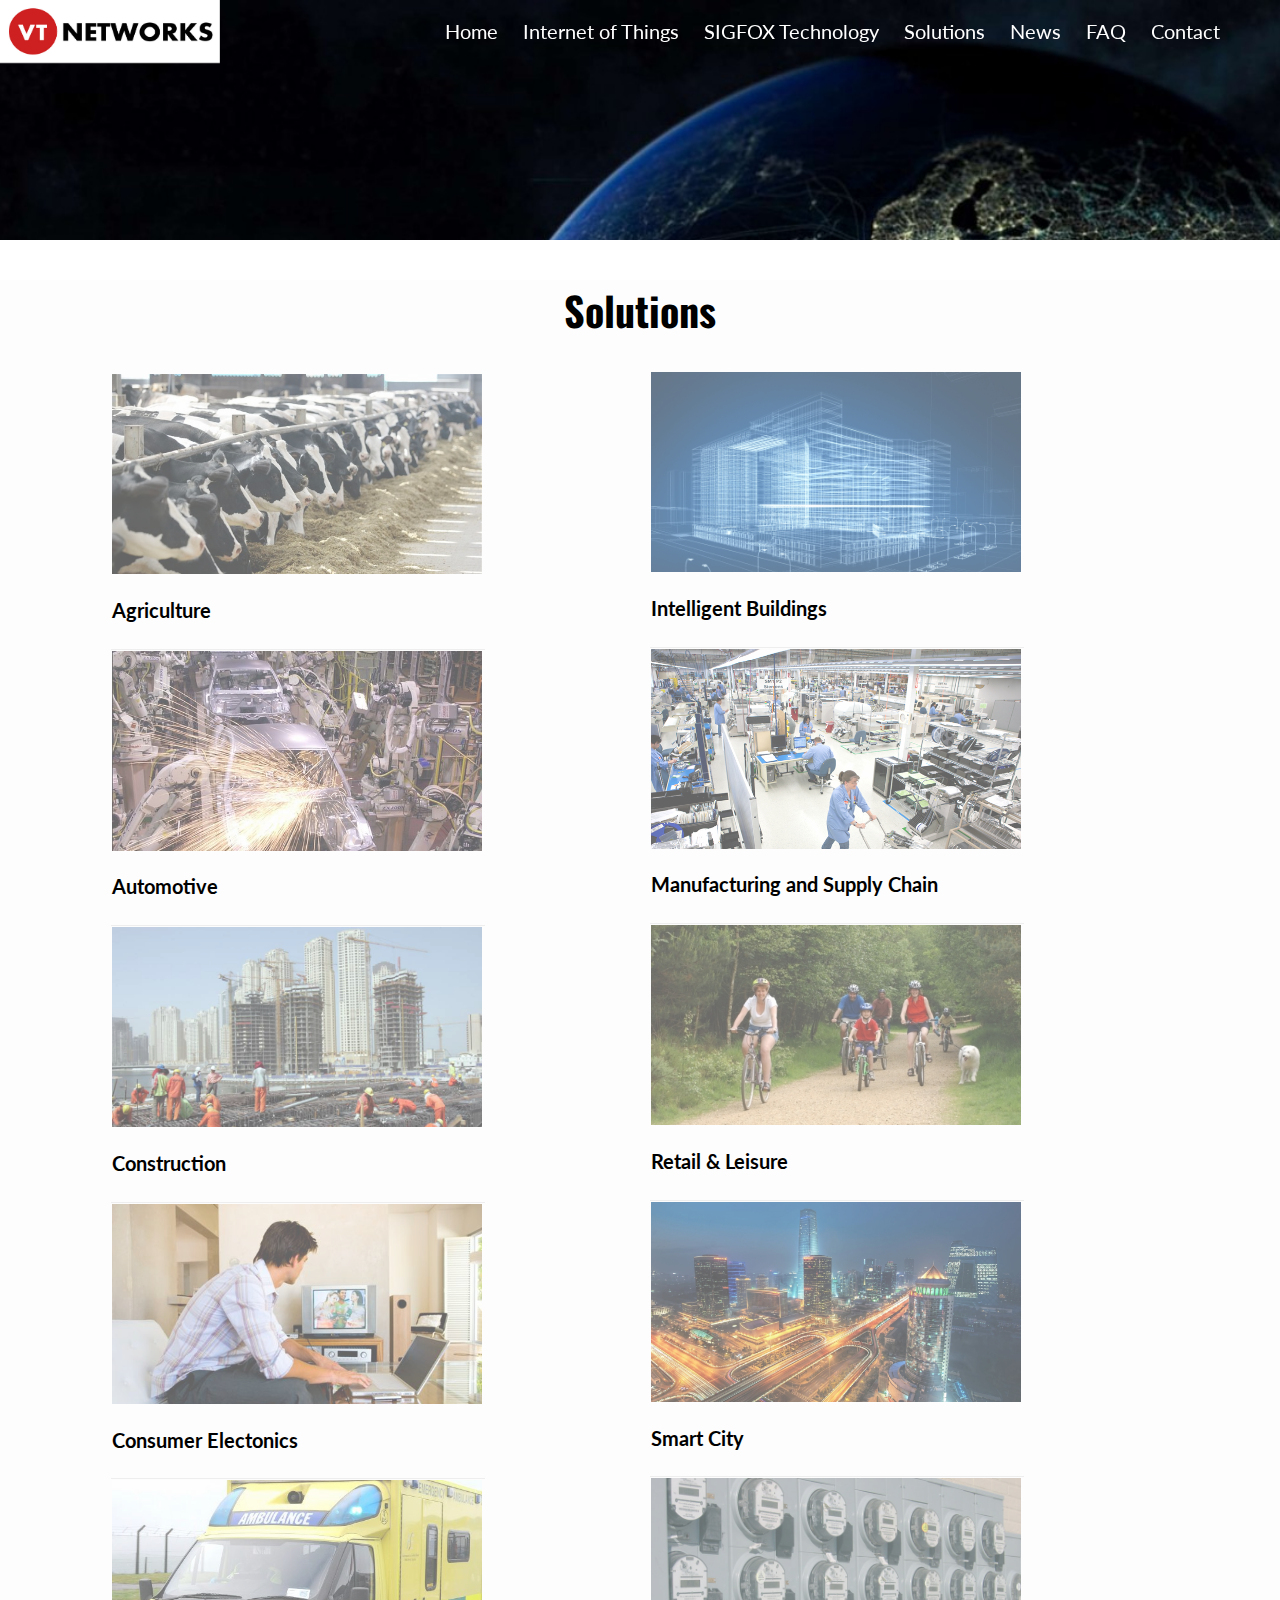
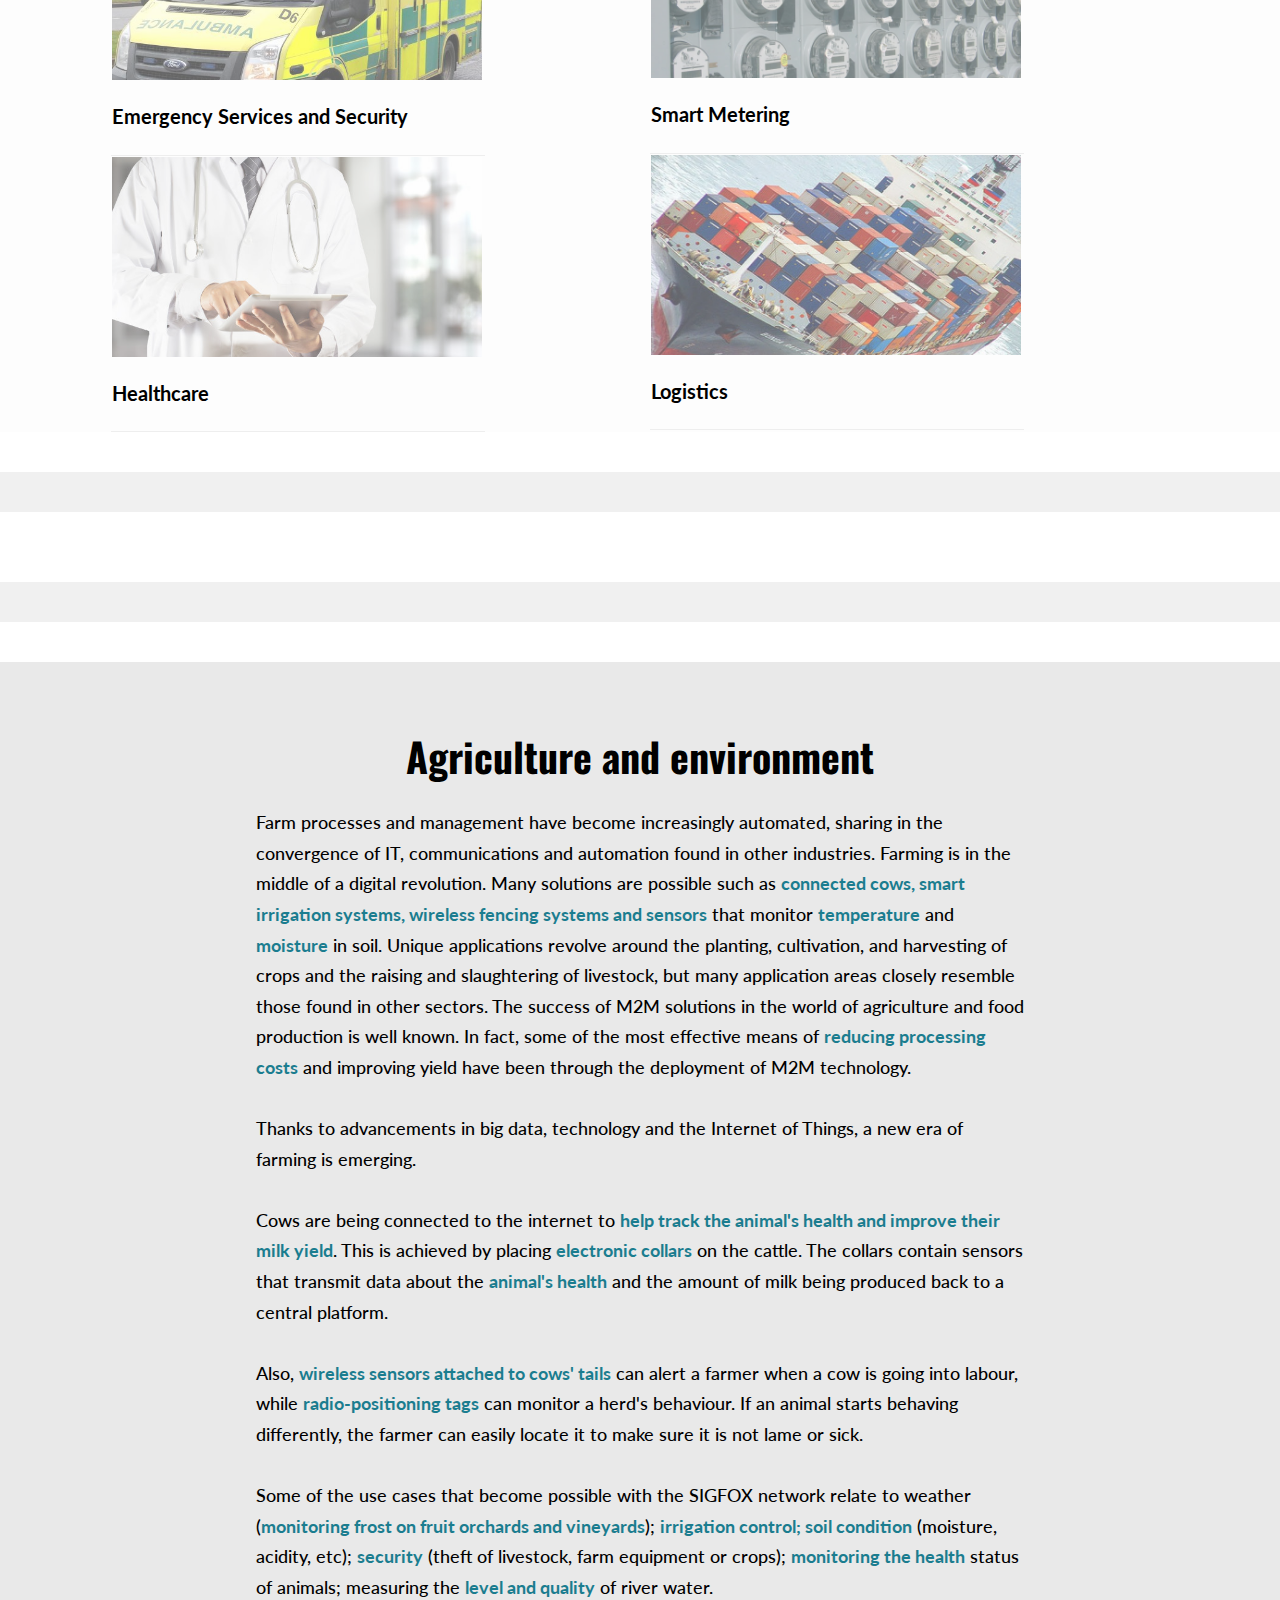
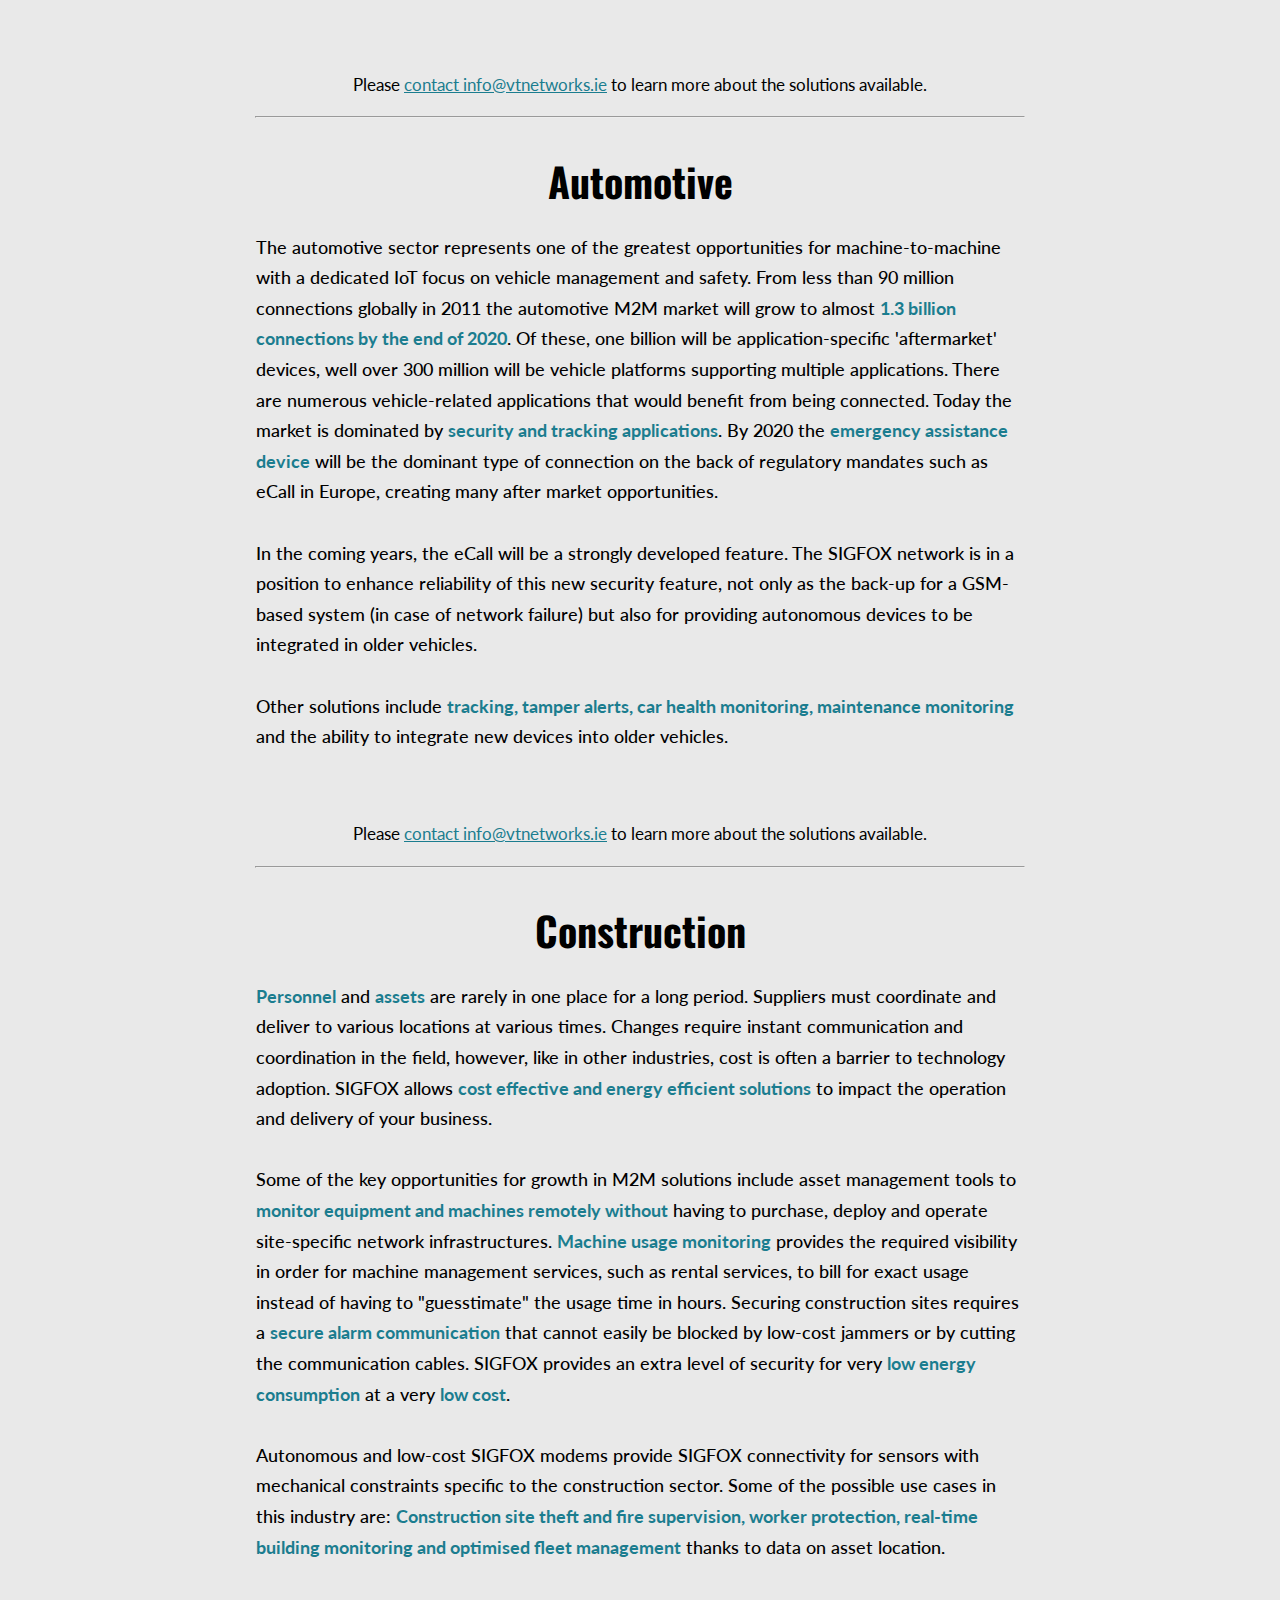
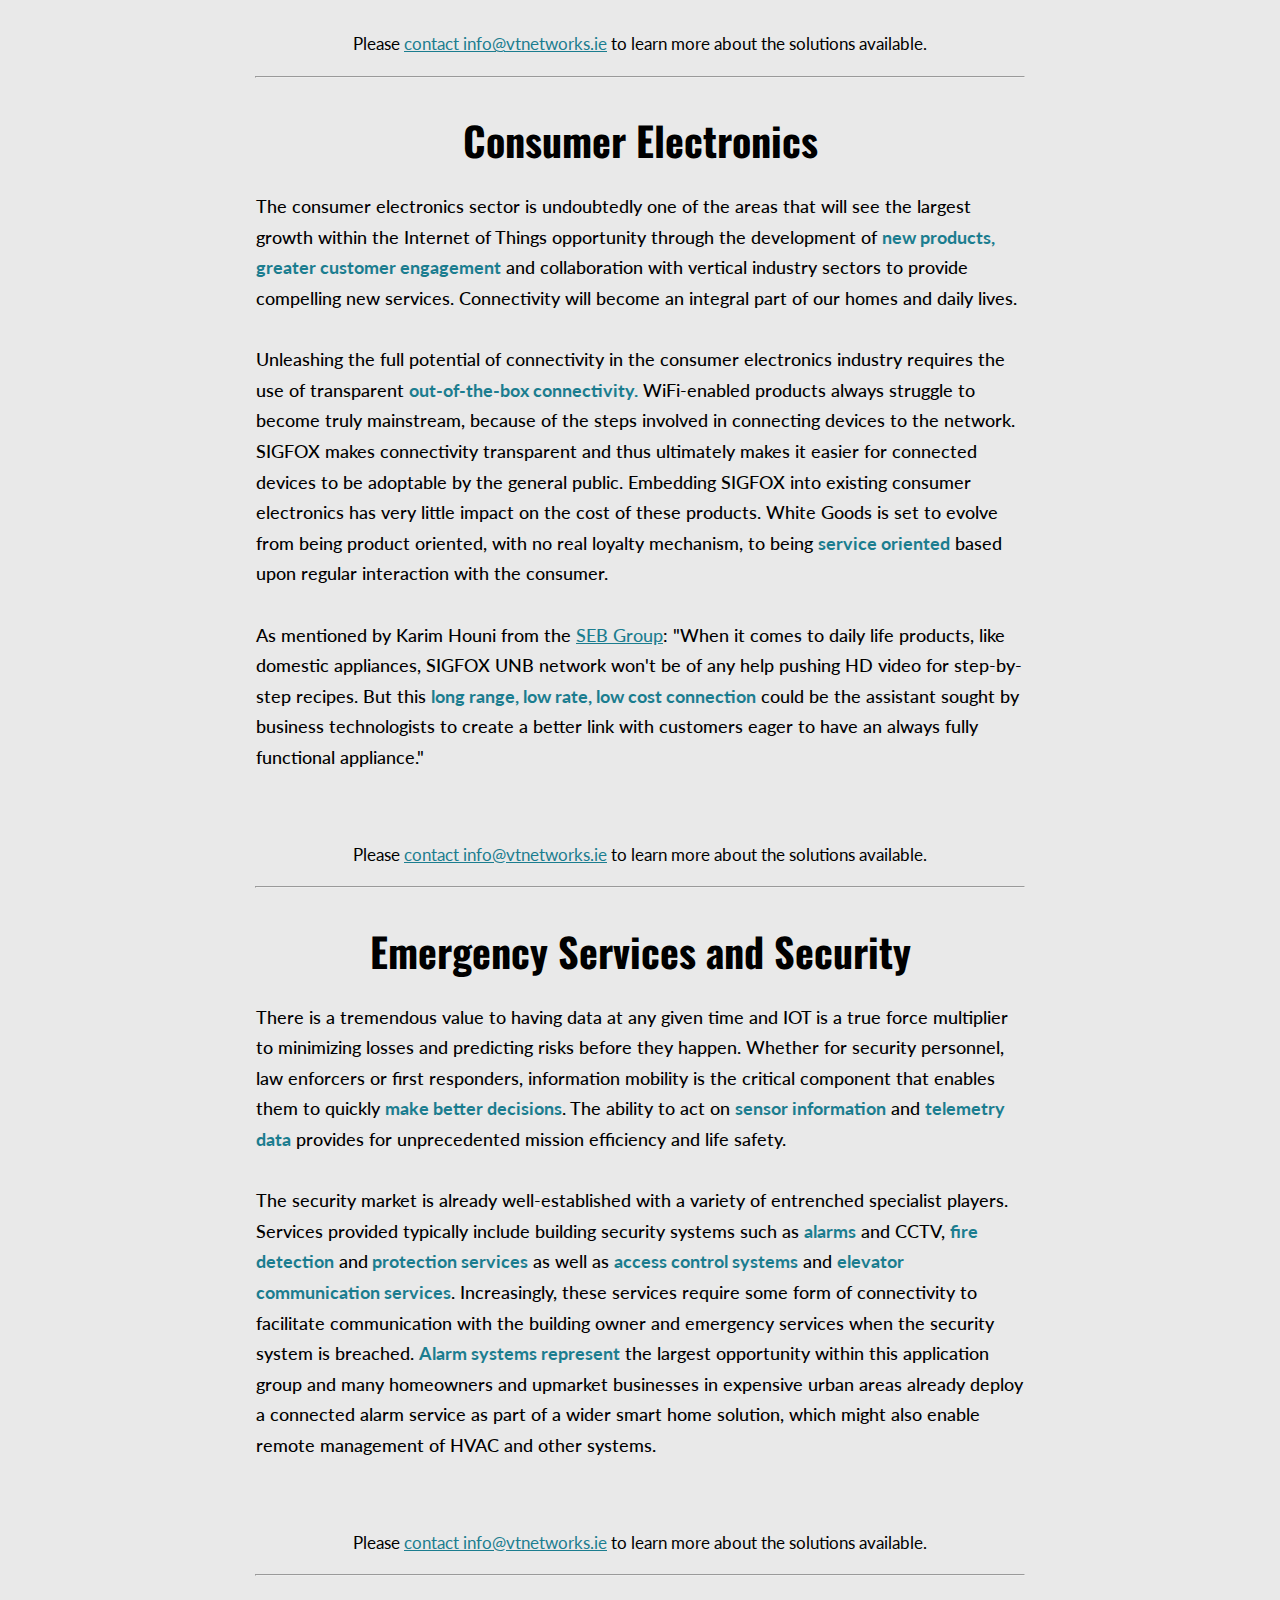
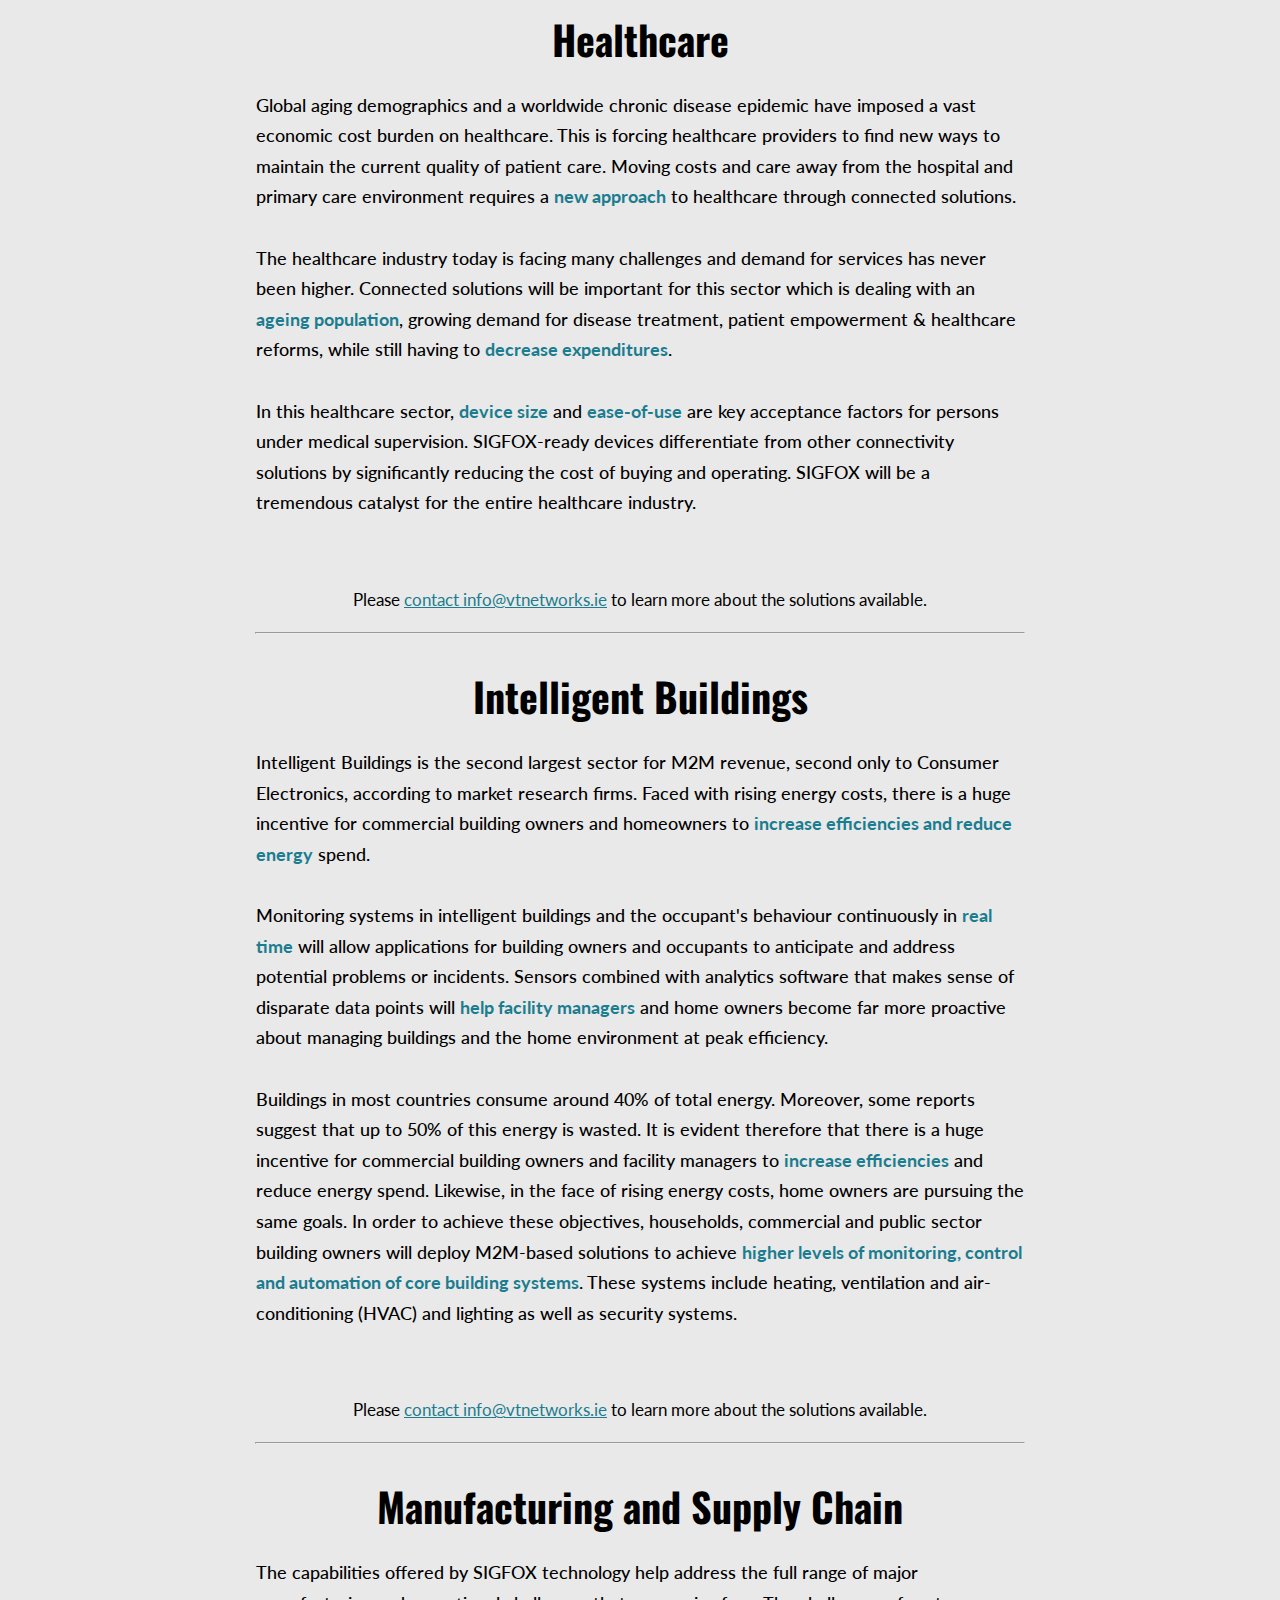
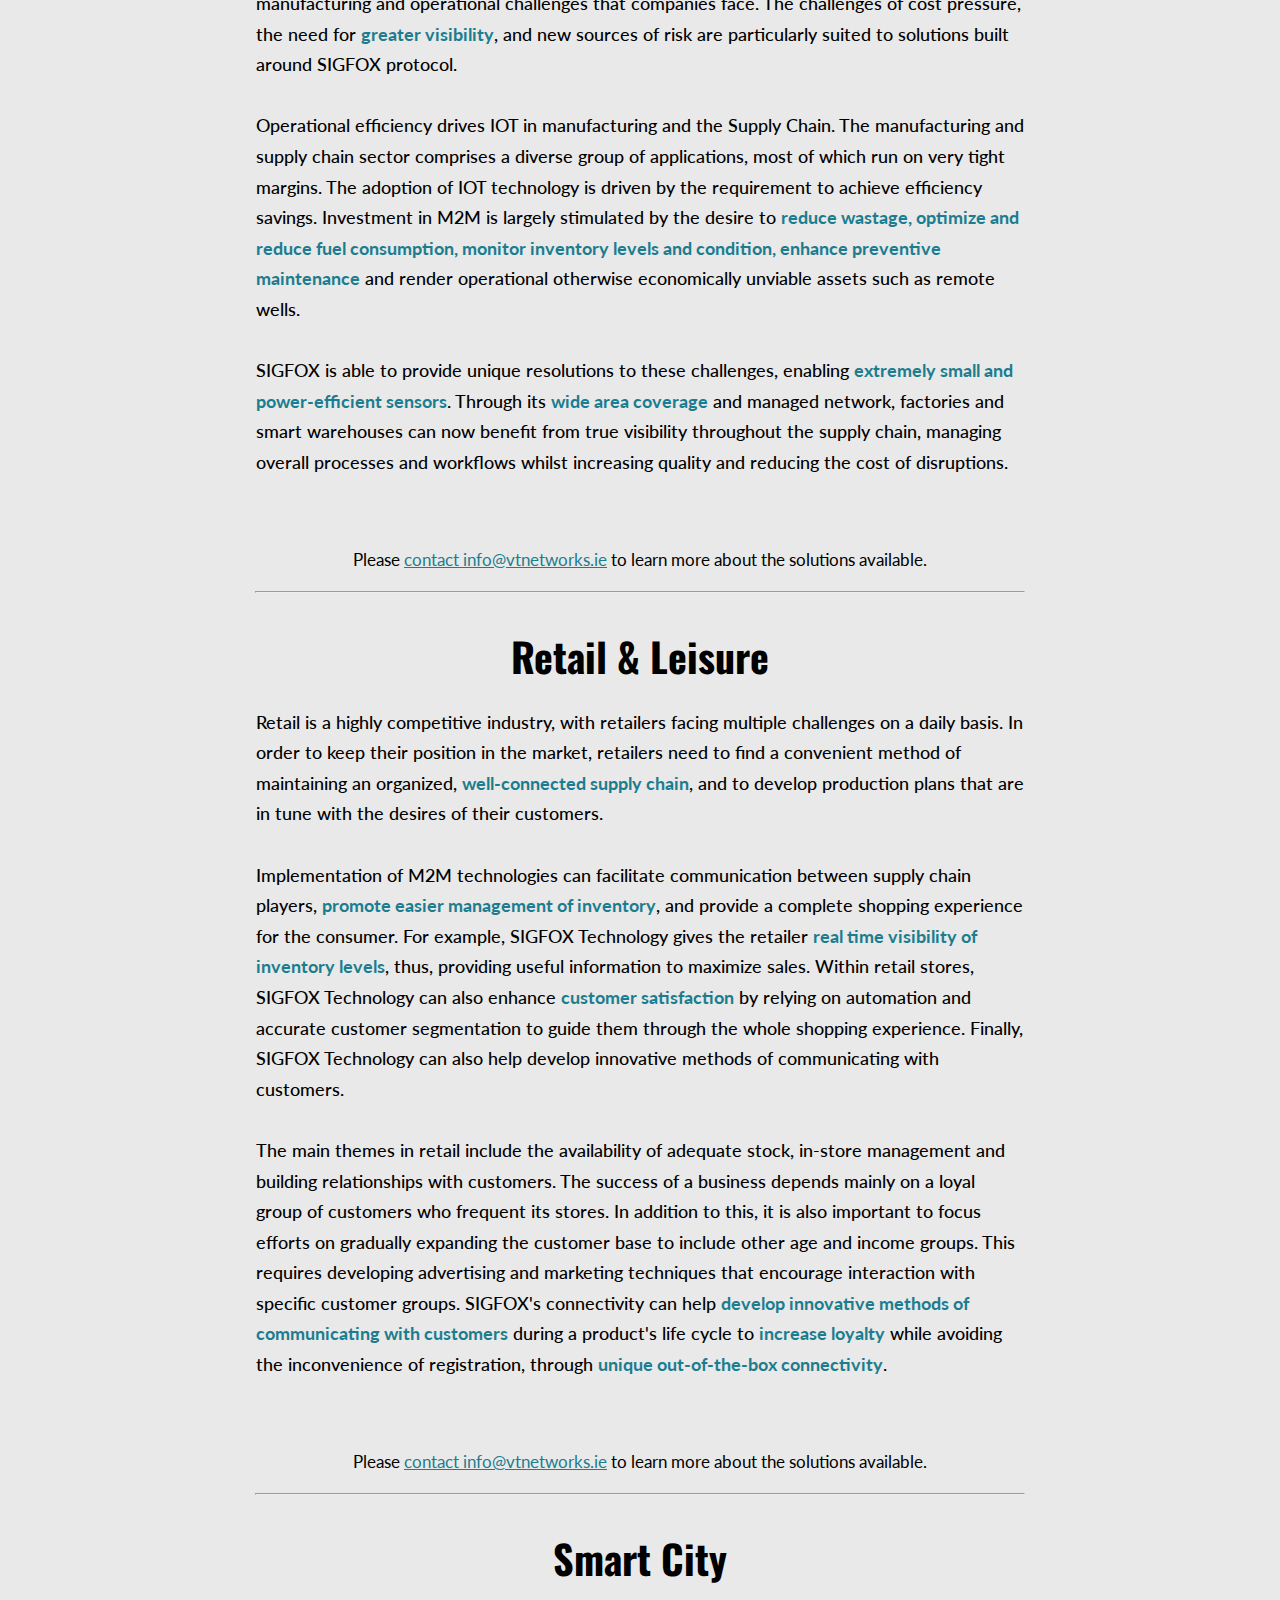
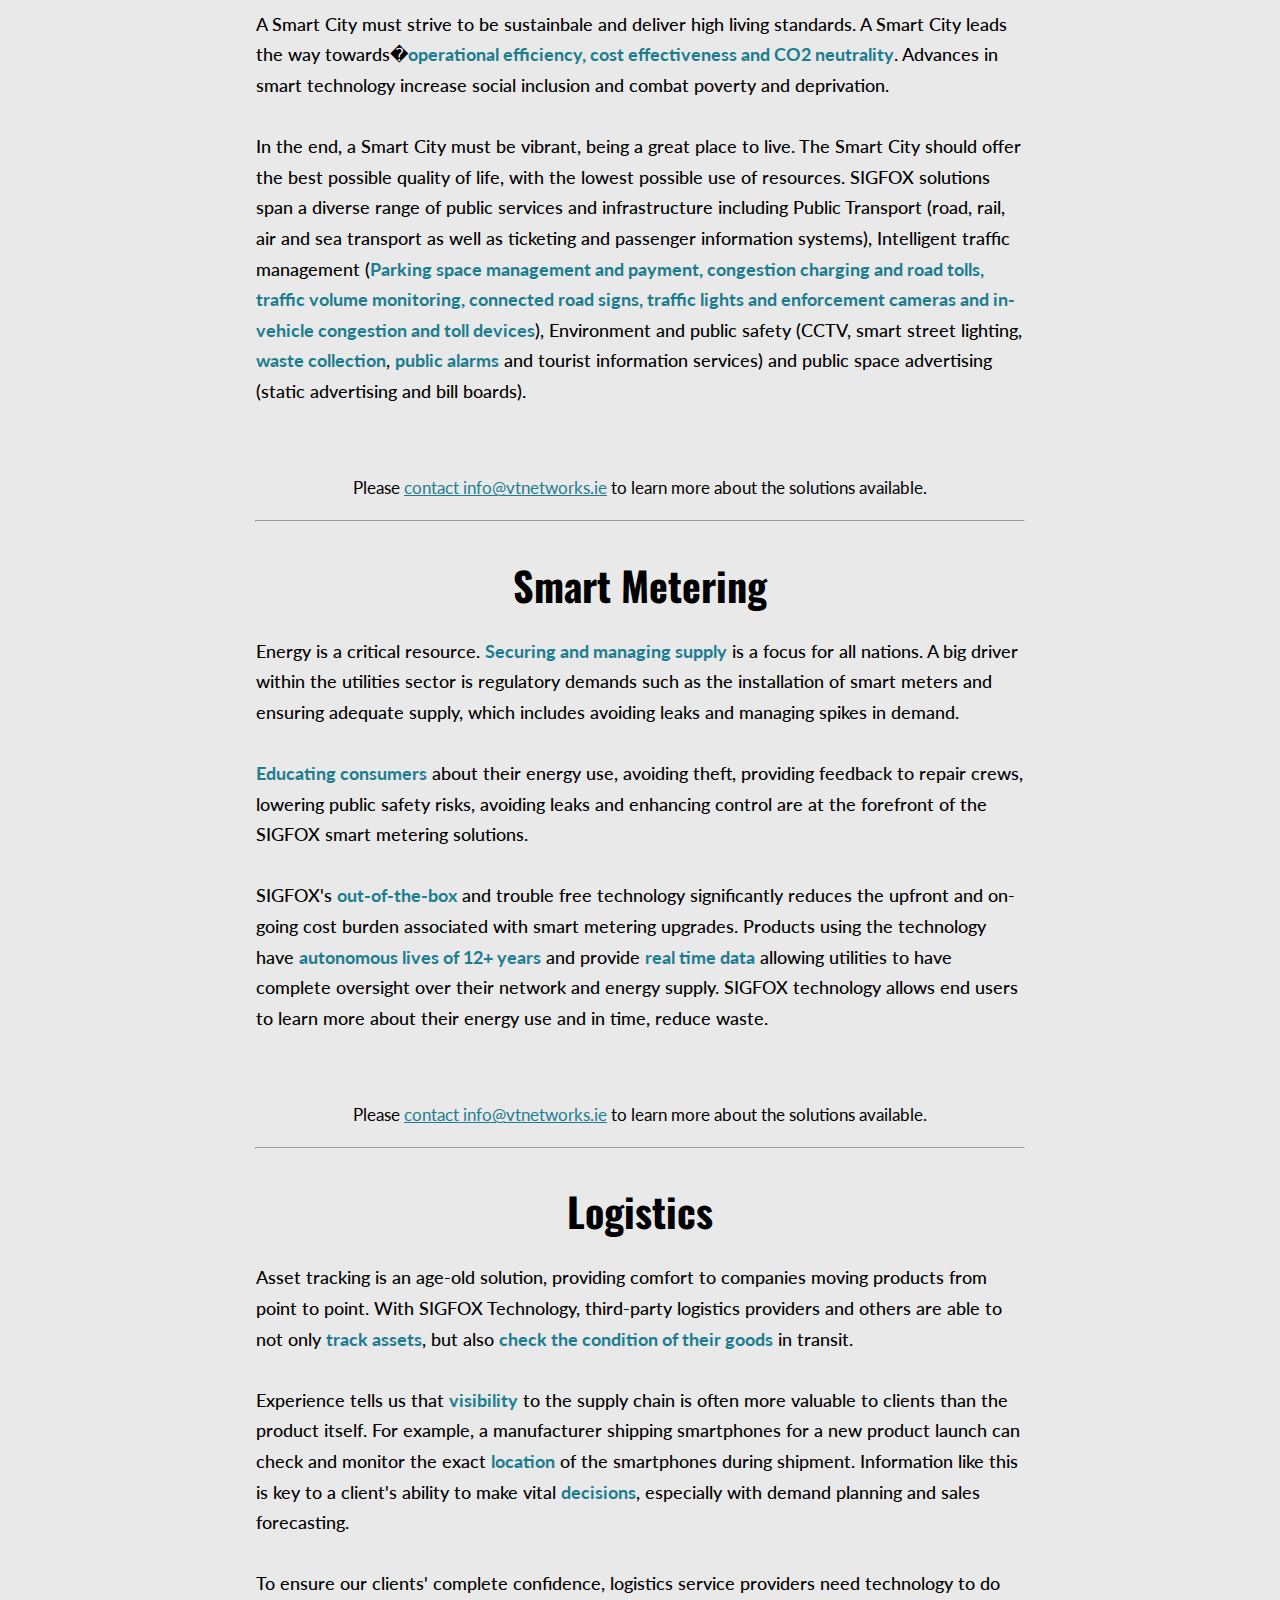
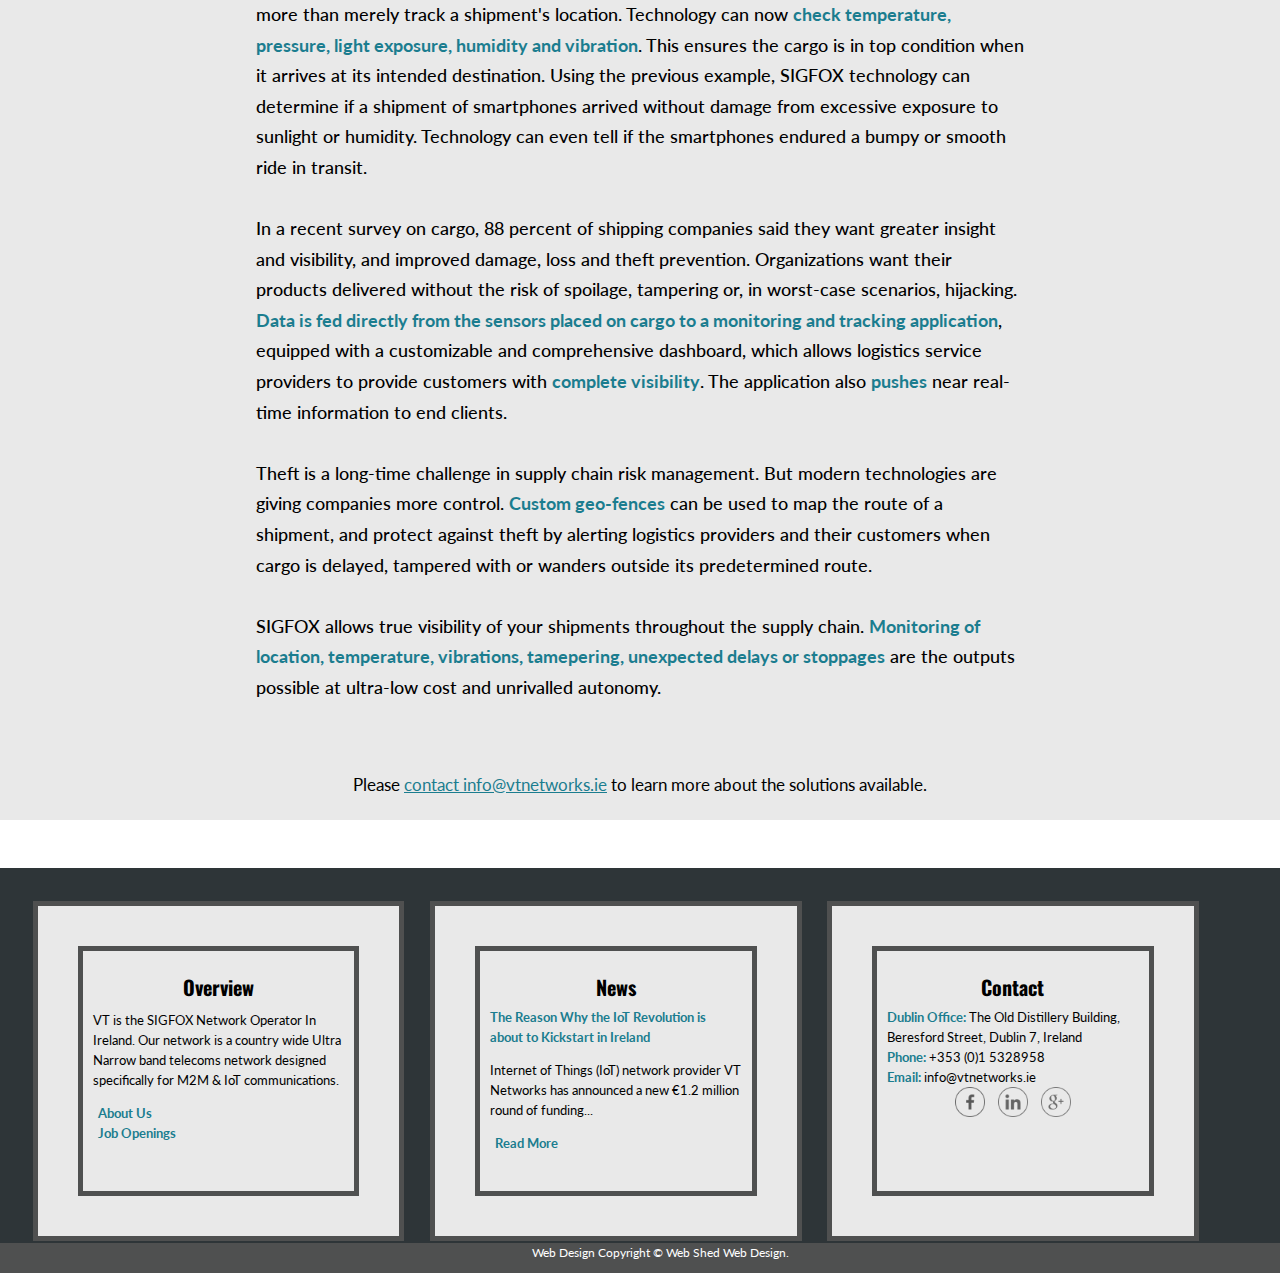
<file: solutions.html>
<!DOCTYPE html>
<html lang="en">

<head>
<title>Solutions &bull; VT Networks</title>

	<link rel="shortcut icon" href="images/favicon.ico" type="image/x-icon">
	<link rel=" icon" href="images/favicon.ico" type="image/x-icon" />

	<link href='http://fonts.googleapis.com/css?family=Oswald:300' rel='stylesheet' type='text/css'>
	<link href='http://fonts.googleapis.com/css?family=Lato:300,400,700,900' rel='stylesheet' type='text/css'>
	
	<link rel="stylesheet" type="text/css" href="reference.css" />	
	<link rel="stylesheet" type="text/css" href="solutions.css" />

	<meta http-equiv="X-UA-Compatible" content="IE=edge,chrome=1"> 
	<meta name="viewport" content="width=device-width, initial-scale=1.0"> 
	<meta name="viewport" content="user-scalable=0;"/>	
	
	<script src="http://ajax.googleapis.com/ajax/libs/jquery/1.8/jquery.min.js"></script>
	<script src="js/jquery.js" type="text/javascript"></script>
	<script src="js/jquery.anchor.js" type="text/javascript"></script>
	 
	<script src="js/main.js"></script>	

	<script>
		$(document).ready(function(){
	
	//Check to see if the window is top if not then display button
	$(window).scroll(function(){
		if ($(this).scrollTop() > 100) {
			$('.scrollToTop').fadeIn();
		} else {
			$('.scrollToTop').fadeOut();
		}
	});
	
	//Click event to scroll to top
	$('.scrollToTop').click(function(){
		$('html, body').animate({scrollTop : 0},800);
		return false;
	});
	
});

$(window).scroll(function() {    
    var scroll = $(window).scrollTop();

    if (scroll >= 400) {
        $("#nav").addClass("scrolling");
    } else {
        $("#nav").removeClass("scrolling");
    }
});

	$(function() {

    var $body = $(document);
    $body.bind('scroll', function() {
        // "Disable" the horizontal scroll.
        if ($body.scrollLeft() !== 0) {
            $body.scrollLeft(0);
        }
    });

}); 
</script>
		
</head>
<body>

	<div id="nav">
		<button class="minimenu"></button>
		<div id="nav_links">
			<a href="http://www.vtnetworks.ie">Home</a>
			<a href="iot">Internet of Things</a>
			<a href="sigfox">SIGFOX Technology</a>
			<a href="solutions">Solutions</a>
			<a href="news">News</a>	
			<a href="faq">FAQ</a>			
			<a href="contact">Contact</a>
		</div>
	</div>
	<a name="top"></a>
				
	<a href="http://www.vtnetworks.ie"><div id="logo"><img src="images/logo1.png" alt="Sigfox_Logo"/></div></a>

			<div id="s3" class="scroll">
			<div id="s3quote"></div>
			</div>			
			
	<a href="#" class="scrollToTop"><img src="images/uparrow.png" /></a>

			
		<div id="desctop">
					<h2>Solutions</h2>
			<div id="desctop_col1">
			<table>
			<tr>
			
			<td><a href="#agriculture" title=""><div class="solutionlinks"><img src="images/cows.jpg" /></div><h3>Agriculture</h3></a></td>
			<td><a href="#automotive" title=""><div class="solutionlinks"><img src="images/automotive.jpg" /></div><h3>Automotive</h3></a></td>
			<td><a href="#construction" title=""><div class="solutionlinks"><img src="images/construction.jpg" /></div><h3>Construction</h3></a></td>
			</tr>
			<tr>
			<td><a href="#electronics" title=""><div class="solutionlinks"><img src="images/electronics.jpg" /></div><h3>Consumer Electonics</h3></a></td>
			<td><a href="#emergency" title=""><div class="solutionlinks"><img src="images/emergency.jpg" /></div><h3>Emergency Services and Security</h3></a></td>
			<td><a href="#healthcare" title=""><div class="solutionlinks"><img src="images/healthcare_med.jpg" /></div><h3>Healthcare</h3></a></td>		
			</tr>
			<tr>
			<td><a href="#buildings" title=""><div class="solutionlinks"><img src="images/buildings.jpg" /></div><h3>Intelligent Buildings</h3></a></td>
			<td><a href="#manufacturing" title=""><div class="solutionlinks"><img src="images/manufacturing.png" /></div><h3>Manufacturing and Supply Chain</h3></a></td>
			<td><a href="#retail+leisure" title=""><div class="solutionlinks"><img src="images/retail_leisure.jpg" /></div><h3>Retail &amp; Leisure</h3></a></td>
			</tr>
			<tr>
			<td><a href="#smartcity" title=""><div class="solutionlinks"><img src="images/smartcity.jpg" /></div><h3>Smart City</h3></a></td>
			<td><a href="#smartmetering" title=""><div class="solutionlinks"><img src="images/smartmetering.jpg" /></div><h3>Smart Metering</h3></a></td>
			<td><a href="#logistics" title=""><div class="solutionlinks"><img src="images/smartlogisitcs.jpg" /></div><h3>Logistics</h3></a></td>
		
			</tr>
			</table>
			</div>	
		</div>

		<div id="s4" class="scroll">
			<div id="s4quote"></div>
		</div>
<a name="agriculture"></a>
	<div id="usefor">
		 
	<br/><h2>Agriculture and environment</h2>
	<p>Farm processes and management have become increasingly automated, sharing in the convergence of IT, communications and automation found in other industries. Farming is in the middle of a digital revolution. Many solutions are possible such as <b>connected cows, smart irrigation systems, wireless fencing systems and sensors</b> that monitor <b>temperature</b> and <b>moisture</b> in soil. Unique applications revolve around the planting, cultivation, and harvesting of crops and the raising and slaughtering of livestock, but many application areas closely resemble those found in other sectors. The success of M2M solutions in the world of agriculture and food production is well known. In fact, some of the most effective means of <b>reducing processing costs</b> and improving yield have been through the deployment of M2M technology. 
	<br/><br/>
	Thanks to advancements in big data, technology and the Internet of Things, a new era of farming is emerging.
	<br/><br/>
	Cows are being connected to the internet to <b>help track the animal's health and improve their milk yield</b>. This is achieved by placing <b>electronic collars</b> on the cattle. The collars contain sensors that transmit data about the <b>animal's health</b> and the amount of milk being produced back to a central platform.
	<br/><br/>
	Also, <b>wireless sensors attached to cows&#39; tails</b> can alert a farmer when a cow is going into labour, while <b>radio-positioning tags</b> can monitor a herd's behaviour. If an animal starts behaving differently, the farmer can easily locate it to make sure it is not lame or sick.
	<br/><br/>
	Some of the use cases that become possible with the SIGFOX network relate to weather (<b>monitoring frost on fruit orchards and vineyards</b>); <b>irrigation control; soil condition</b> (moisture, acidity, etc); <b>security</b> (theft of livestock, farm equipment or crops); <b>monitoring the health</b> status of animals; measuring the <b>level and quality</b> of river water.
	</p>
	Please <a href="contact.html">contact info@vtnetworks.ie</a> to learn more about the solutions available.
	
	<a name="automotive"></a>
	<hr>
	
	<br/><h2>Automotive</h2>
	<p>The automotive sector represents one of the greatest opportunities for machine-to-machine with a dedicated IoT focus on vehicle management and safety. From less than 90 million connections globally in 2011 the automotive M2M market will grow to almost <b>1.3 billion connections by the end of 2020</b>. Of these, one billion will be application-specific &#39;aftermarket&#39; devices, well over 300 million will be vehicle platforms supporting multiple applications. There are numerous vehicle-related applications that would benefit from being connected. Today the market is dominated by <b>security and tracking applications</b>. By 2020 the <b>emergency assistance device</b> will be the dominant type of connection on the back of regulatory mandates such as eCall in Europe, creating many after market opportunities.
	<br/><br/>
	In the coming years, the eCall will be a strongly developed feature. The SIGFOX network is in a position to enhance reliability of this new security feature, not only as the back-up for a GSM-based system (in case of network failure) but also for providing autonomous devices to be integrated in older vehicles.
	<br/><br/>
	Other solutions include <b>tracking, tamper alerts, car health monitoring, maintenance monitoring</b> and the ability to integrate new devices into older vehicles.
	</p>
	Please <a href="contact.html">contact info@vtnetworks.ie</a> to learn more about the solutions available.
	
	<a name="construction"></a>
	<hr>	
	
	<br/><h2>Construction</h2>
	<p>
	<b>Personnel</b> and <b>assets</b> are rarely in one place for a long period. Suppliers must coordinate and deliver to various locations at various times. Changes require instant communication and coordination in the field, however, like in other industries, cost is often a barrier to technology adoption. SIGFOX allows <b>cost effective and energy efficient solutions</b> to impact the operation and delivery of your business.
	<br/><br/>
	Some of the key opportunities for growth in M2M solutions include asset management tools to <b>monitor equipment and machines remotely without</b> having to purchase, deploy and operate site-specific network infrastructures. <b>Machine usage monitoring</b> provides the required visibility in order for machine management services, such as rental services, to bill for exact usage instead of having to "guesstimate" the usage time in hours. Securing construction sites requires a <b>secure alarm communication</b> that cannot easily be blocked by low-cost jammers or by cutting the communication cables. SIGFOX provides an extra level of security for very <b>low energy consumption</b> at a very <b>low cost</b>.
	<br/><br/>
	Autonomous and low-cost SIGFOX modems provide SIGFOX connectivity for sensors with mechanical constraints specific to the construction sector. Some of the possible use cases in this industry are: <b>Construction site theft and fire supervision, worker protection, real-time building monitoring and optimised fleet management</b> thanks to data on asset location.
	</p>
	Please <a href="contact.html">contact info@vtnetworks.ie</a> to learn more about the solutions available.
	
	
	<a name="electronics"></a>
	<hr>
	
	<br/><h2>Consumer Electronics</h2>
	<p>
	The consumer electronics sector is undoubtedly one of the areas that will see the largest growth within the Internet of Things opportunity through the development of <b>new products, greater customer engagement</b> and collaboration with vertical industry sectors to provide compelling new services. Connectivity will become an integral part of our homes and daily lives.
	<br/><br/>
	Unleashing the full potential of connectivity in the consumer electronics industry requires the use of transparent <b>out-of-the-box connectivity.</b> WiFi-enabled products always struggle to become truly mainstream, because of the steps involved in connecting devices to the network. SIGFOX makes connectivity transparent and thus ultimately makes it easier for connected devices to be adoptable by the general public. Embedding SIGFOX into existing consumer electronics has very little impact on the cost of these products. White Goods is set to evolve from being product oriented, with no real loyalty mechanism, to being <b>service oriented</b> based upon regular interaction with the consumer.
	<br/><br/>
	As mentioned by Karim Houni from the <a href="http://www.groupeseb.com/en-en">SEB Group</a>: "When it comes to daily life products, like domestic appliances, SIGFOX UNB network won&#39;t be of any help pushing HD video for step-by-step recipes. But this <b>long range, low rate, low cost connection</b> could be the assistant sought by business technologists to create a better link with customers eager to have an always fully functional appliance."
	</p>
	Please <a href="contact.html">contact info@vtnetworks.ie</a> to learn more about the solutions available.	
	
	<a name="emergency"></a>
	<hr>
	
	<br/><h2>Emergency Services and Security</h2>
	<p>
	There is a tremendous value to having data at any given time and IOT is a true force multiplier to minimizing losses and predicting risks before they happen. Whether for security personnel, law enforcers or first responders, information mobility is the critical component that enables them to quickly <b>make better decisions</b>. The ability to act on <b>sensor information</b> and <b>telemetry data</b> provides for unprecedented mission efficiency and life safety.
	<br/><br/>
	The security market is already well-established with a variety of entrenched specialist players. Services provided typically include building security systems such as <b>alarms</b> and CCTV, <b>fire detection</b> and<b> protection services</b> as well as <b>access control systems</b> and <b>elevator communication services</b>. Increasingly, these services require some form of connectivity to facilitate communication with the building owner and emergency services when the security system is breached. <b>Alarm systems represent</b> the largest opportunity within this application group and many homeowners and upmarket businesses in expensive urban areas already deploy a connected alarm service as part of a wider smart home solution, which might also enable remote management of HVAC and other systems.
	</p>
	Please <a href="contact.html">contact info@vtnetworks.ie</a> to learn more about the solutions available.
	
	<a name="healthcare"></a>
	<hr>
	
	<br/><h2>Healthcare</h2>
	<p>
	Global aging demographics and a worldwide chronic disease epidemic have imposed a vast economic cost burden on healthcare. This is forcing healthcare providers to find new ways to maintain the current quality of patient care. Moving costs and care away from the hospital and primary care environment requires a <b>new approach</b> to healthcare through connected solutions.
	<br/><br/>
	The healthcare industry today is facing many challenges and demand for services has never been higher. Connected solutions will be important for this sector which is dealing with an <b>ageing population</b>, growing demand for disease treatment, patient empowerment & healthcare reforms, while still having to <b>decrease expenditures</b>.
	<br/><br/>
	In this healthcare sector, <b>device size</b> and <b>ease-of-use</b> are key acceptance factors for persons under medical supervision. SIGFOX-ready devices differentiate from other connectivity solutions by significantly reducing the cost of buying and operating. SIGFOX will be a tremendous catalyst for the entire healthcare industry.
	</p>
	Please <a href="contact.html">contact info@vtnetworks.ie</a> to learn more about the solutions available.
	
	<a name="buildings"></a>
	<hr>
	
	<br/><h2>Intelligent Buildings</h2>
	<p>
	Intelligent Buildings is the second largest sector for M2M revenue, second only to Consumer Electronics, according to market research firms. Faced with rising energy costs, there is a huge incentive for commercial building owners and homeowners to <b>increase efficiencies and reduce energy</b> spend.
	<br/><br/>
	Monitoring systems in intelligent buildings and the occupant&#39;s behaviour continuously in <b>real time</b> will allow applications for building owners and occupants to anticipate and address potential problems or incidents. Sensors combined with analytics software that makes sense of disparate data points will <b>help facility managers</b> and home owners become far more proactive about managing buildings and the home environment at peak efficiency.
	<br/><br/>
	Buildings in most countries consume around 40% of total energy. Moreover, some reports suggest that up to 50% of this energy is wasted. It is evident therefore that there is a huge incentive for commercial building owners and facility managers to <b>increase efficiencies</b> and reduce energy spend. Likewise, in the face of rising energy costs, home owners are pursuing the same goals. In order to achieve these objectives, households, commercial and public sector building owners will deploy M2M-based solutions to achieve <b>higher levels of monitoring, control and automation of core building systems</b>. These systems include heating, ventilation and air-conditioning (HVAC) and lighting as well as security systems.	
	</p>
	Please <a href="contact.html">contact info@vtnetworks.ie</a> to learn more about the solutions available.	
	
	<a name="manufacturing"></a>
	<hr>
	
	<br/><h2>Manufacturing and Supply Chain</h2>
	<p>
	The capabilities offered by SIGFOX technology help address the full range of major manufacturing and operational challenges that companies face. The challenges of cost pressure, the need for <b>greater visibility</b>, and new sources of risk are particularly suited to solutions built around SIGFOX protocol.
	<br/><br/>
	Operational efficiency drives IOT in manufacturing and the Supply Chain. The manufacturing and supply chain sector comprises a diverse group of applications, most of which run on very tight margins. The adoption of IOT technology is driven by the requirement to achieve efficiency savings. Investment in M2M is largely stimulated by the desire to <b>reduce wastage, optimize and reduce fuel consumption, monitor inventory levels and condition, enhance preventive maintenance</b> and render operational otherwise economically unviable assets such as remote wells.
	<br/><br/>
	SIGFOX is able to provide unique resolutions to these challenges, enabling <b>extremely small and power-efficient sensors</b>. Through its <b>wide area coverage</b> and managed network, factories and smart warehouses can now benefit from true visibility throughout the supply chain, managing overall processes and workflows whilst increasing quality and reducing the cost of disruptions.
	</p>
	Please <a href="contact.html">contact info@vtnetworks.ie</a> to learn more about the solutions available.	
		
	<a name="retail+leisure"></a>	
	<hr>
	
	<br/><h2>Retail &amp; Leisure</h2>
	<p>
	Retail is a highly competitive industry, with retailers facing multiple challenges on a daily basis. In order to keep their position in the market, retailers need to find a convenient method of maintaining an organized, <b>well-connected supply chain</b>, and to develop production plans that are in tune with the desires of their customers.
	<br/><br/>
	Implementation of M2M technologies can facilitate communication between supply chain players, <b>promote easier management of inventory</b>, and provide a complete shopping experience for the consumer. For example, SIGFOX Technology gives the retailer <b>real time visibility of inventory levels</b>, thus, providing useful information to maximize sales. Within retail stores, SIGFOX Technology can also enhance <b>customer satisfaction</b> by relying on automation and accurate customer segmentation to guide them through the whole shopping experience. Finally, SIGFOX Technology can also help develop innovative methods of communicating with customers.
	<br/><br/>
	The main themes in retail include the availability of adequate stock, in-store management and building relationships with customers. The success of a business depends mainly on a loyal group of customers who frequent its stores. In addition to this, it is also important to focus efforts on gradually expanding the customer base to include other age and income groups. This requires developing advertising and marketing techniques that encourage interaction with specific customer groups. SIGFOX's connectivity can help <b>develop innovative methods of communicating with customers</b> during a product's life cycle to <b>increase loyalty</b> while avoiding the inconvenience of registration, through <b>unique out-of-the-box connectivity</b>.
	</p>
	Please <a href="contact.html">contact info@vtnetworks.ie</a> to learn more about the solutions available.
	
	<a name="smartcity"></a>
	<hr>
	
	<br/><h2>Smart City</h2>
	<p>
	A Smart City must strive to be sustainbale and deliver high living standards. A Smart City leads the way towards�<b>operational efficiency, cost effectiveness and CO2 neutrality</b>. Advances in smart technology increase social inclusion and combat poverty and deprivation.
	<br/><br/>
	In the end, a Smart City must be vibrant, being a great place to live. The Smart City should offer the best possible quality of life, with the lowest possible use of resources. SIGFOX solutions span a diverse range of public services and infrastructure including Public Transport (road, rail, air and sea transport as well as ticketing and passenger information systems), Intelligent traffic management (<b>Parking space management and payment, congestion charging and road tolls, traffic volume monitoring, connected road signs, traffic lights and enforcement cameras and in-vehicle congestion and toll devices</b>), Environment and public safety (CCTV, smart street lighting, <b>waste collection</b>, <b>public alarms</b> and tourist information services) and public space advertising (static advertising and bill boards).
	</p>
	Please <a href="contact.html">contact info@vtnetworks.ie</a> to learn more about the solutions available.

	<a name="smartmetering"></a>
	<hr>
	
	<br/><h2>Smart Metering</h2>
	<p>
	Energy is a critical resource. <b>Securing and managing supply</b> is a focus for all nations. A big driver within the utilities sector is regulatory demands such as the installation of smart meters and ensuring adequate supply, which includes avoiding leaks and managing spikes in demand.
	<br/><br/>
	<b>Educating consumers</b> about their energy use, avoiding theft, providing feedback to repair crews, lowering public safety risks, avoiding leaks and enhancing control are at the forefront of the SIGFOX smart metering solutions.
	<br/><br/>
	SIGFOX's <b>out-of-the-box</b> and trouble free technology significantly reduces the upfront and on-going cost burden associated with smart metering upgrades. Products using the technology have <b>autonomous lives of 12+ years</b> and provide <b>real time data</b> allowing utilities to have complete oversight over their network and energy supply. SIGFOX technology allows end users to learn more about their energy use and in time, reduce waste.
	</p>
	Please <a href="contact.html">contact info@vtnetworks.ie</a> to learn more about the solutions available.
	
	<a name="logistics"></a>	
	<hr>
	
	<br/><h2>Logistics</h2>
	<p>
	Asset tracking is an age-old solution, providing comfort to companies moving products from point to point. With SIGFOX Technology, third-party logistics providers and others are able to not only <b>track assets</b>, but also <b>check the condition of their goods</b> in transit.
	<br/><br/>
	Experience tells us that <b>visibility</b> to the supply chain is often more valuable to clients than the product itself. For example, a manufacturer shipping smartphones for a new product launch can check and monitor the exact <b>location</b> of the smartphones during shipment. Information like this is key to a client's ability to make vital <b>decisions</b>, especially with demand planning and sales forecasting.
	<br/><br/>
	To ensure our clients&#39; complete confidence, logistics service providers need technology to do more than merely track a shipment&#39;s location. Technology can now <b>check temperature, pressure, light exposure, humidity and vibration</b>. This ensures the cargo is in top condition when it arrives at its intended destination. Using the previous example, SIGFOX technology can determine if a shipment of smartphones arrived without damage from excessive exposure to sunlight or humidity. Technology can even tell if the smartphones endured a bumpy or smooth ride in transit.
	<br/><br/>
	In a recent survey on cargo, 88 percent of shipping companies said they want greater insight and visibility, and improved damage, loss and theft prevention. Organizations want their products delivered without the risk of spoilage, tampering or, in worst-case scenarios, hijacking.
	<b>Data is fed directly from the sensors placed on cargo to a monitoring and tracking application</b>, equipped with a customizable and comprehensive dashboard, which allows logistics service providers to provide customers with <b>complete visibility</b>. The application also <b>pushes</b> near real-time information to end clients.
	<br/><br/>
	Theft is a long-time challenge in supply chain risk management. But modern technologies are giving companies more control. <b>Custom geo-fences</b> can be used to map the route of a shipment, and protect against theft by alerting logistics providers and their customers when cargo is delayed, tampered with or wanders outside its predetermined route.
	<br/><br/>
	SIGFOX allows true visibility of your shipments throughout the supply chain. <b>Monitoring of location, temperature, vibrations, tamepering, unexpected delays or stoppages</b> are the outputs possible at ultra-low cost and unrivalled autonomy. 
	</p>
	Please <a href="contact.html">contact info@vtnetworks.ie</a> to learn more about the solutions available.
	
	<br><br>
	</div>
	<br><br>
  <div id="footer">
   <div class="column-left"><div class="dark"><h2>Overview</h2>
   <p>VT is the SIGFOX Network Operator In Ireland.
   Our network is a country wide Ultra Narrow band telecoms network 
   designed specifically for M2M & IoT communications.</p>	 
   <a href="about">About Us</a>
<br>
   <a href="jobs">Job Openings</a>
   </div></div>
   
   <div class="column-center"><div class="dark"><h2>News</h2>
	<b> </b>
	<br/>
	<p> </p>
	<a href="http://businessetc.thejournal.ie/how-iot-will-help-your-life-2566163-Jan2016/" target="_blank">Read More</a>
   </div></div>
 
   <div class="column-right"><div class="dark"><h2>Contact</h2>
			<b>Dublin Office:</b> The Old Distillery Building, Beresford Street, Dublin 7, Ireland
			<br/>
		<b>Phone:</b> +353 (0)1 5328958<br>
		<b>Email:</b> info@vtnetworks.ie
		<br><div id="center">
		<a href="http://www.facebook.com/vtnetworksiot"><img src="images/social/facebook.png" class="desaturate" alt="facebook" title="Like Us on Facebook"/></a>
		<a href="http://www.linkedin.com/company/vt-networks?expanded=true&trk=mini-profile"><img src="images/social/linkedin.png" class="desaturate" alt="linkedin" title="Connect with us on LinkedIn"/></a>
		<a href="http://plus.google.com/+VtnetworksIeiot/posts"><img src="images/social/g.png" class="desaturate" alt="google+" title="Add Us on Google+"/></a>
	</div></div></div>

	<div id="finalcol">
	Web Design Copyright &copy; Web Shed Web Design.
	</div>
   
   
<script>
  (function(i,s,o,g,r,a,m){i['GoogleAnalyticsObject']=r;i[r]=i[r]||function(){
  (i[r].q=i[r].q||[]).push(arguments)},i[r].l=1*new Date();a=s.createElement(o),
  m=s.getElementsByTagName(o)[0];a.async=1;a.src=g;m.parentNode.insertBefore(a,m)
  })(window,document,'script','//www.google-analytics.com/analytics.js','ga');
  ga('create', 'UA-67617747-1', 'auto');
  ga('send', 'pageview');
</script>

</body>
</html>
<!--Site Design Copyright Web Shed Web Design (Jeremy Rigney)-->
</file>
<file: reference.css>
@charset "utf-8";
@-ms-viewport{
  width: device-width;
}
/*Theme color (menu, links etc...  #1B7D8F*/

html { 
	
    background-repeat: no-repeat;
	background-size:100% 100%;
	background-color:#fff;	
	font-size:17px;
	line-height:1.4em;
	font-family:'Lato',sans-serif;
}
html,body{
	max-width:100%;
    width: 100%;
    margin: 0px;
    padding: 0px;
    overflow-x: hidden; 
}

::selection {
	background: #c4302b;
	color:#fff;
}
::-moz-selection {
	background: #c4302b;
	color:#fff; 
}

@font-face{	font-family: 'font';
	src: url('fonts/squareddisplay/sd.ttf');
}
@font-face{	font-family: 'contentfont';
	src: url('fonts/Alexandria/alexandria.ttf');
}

/*Menu Code*/
#nav{
	top: 0;
	left:0;
	z-index:3;
	width:100%;
	padding-bottom:0px;
	padding-top:0px;
	position: fixed; 
    background-color:rgba(52, 183, 52,0);/*rgba(27, 125, 143, 0.99);*/
    transition:0.3s linear;    
	font-size:20px;
	
	
}
#nav:hover{
    background-color:rgba(255,255,255, 0.0);
}
#nav_links{
	padding-left:10px;
	padding-right:50px;
	padding-bottom:0px;
	padding-top:0px;
	text-align:right;
}
#nav a{
	font-family:'Lato', sans-serif;
	text-decoration: none;
	color:#fff;
	display:inline-block;
	height:100%;
	padding:20px 10px 20px 10px;
	font-weight:400;
	transition:0.2s linear;	
}

#nav a:hover{
	opacity:0.85;
	color:#000;	
	transition:0.2s linear;
	background-color:#fff;
}

#nav.scrolling {
    /*background-color:rgba(27, 125, 143, 1);*/
    transition:0.15s linear;  
	background-color:#fff;
	border-bottom:2px solid #000;
	font-size:15px;
	padding-top:10px;
	padding-bottom:10px;
	font-weight:300;
	height:35px;
	z-index:50;
}
#nav.scrolling a{
	border:0px solid #fff;
	padding-bottom:3px;
	color:#000;
	padding-top:8px;
	;
}
#nav.scrolling a:hover{
border-bottom:2px solid #c4302b;
}
.minimenu{
	top:0;
	margin:10px;
	width:35px;
	height:35px;
}

#logo{
	position:fixed;
	z-index:50;
	cursor:default;
	transition:0.2s linear;
}

#logo img{
	height:63px; 
	width:220px;
	/*border-right:5px solid rgba(0,0,0,0.9);
	padding-top:5px;
	padding-left:5px;
	height:53px; 
	width:230px;*/
	
	transition:0.2s linear;
}

#logo.scrolling img{
height:40px;
width:135px;
padding-top:5px;

}

/* Random things dotted around the site... */
.highlight{
	height:100px;
	width:100px;
	display:inline;
	color:#c4302b;
}

button{
	display:none;
}
a:link {
    text-decoration: none;
	color:#1B7D8F;
	transition:0.2s;
		text-decoration:underline;	

}
a:visited {
    text-decoration: none;
	color:#1B7D8F;
}
a:hover {
	color:#000;
	transition:0.25s;
	text-decoration:underline;	
}
a:active {
    text-decoration: none;
	color:#1B7D8F;
}
hr {
	width:60%;
}
h2{
	font-family: 'Oswald', sans-serif;
	text-align:center;
}
.scrollToTop{
	width:100px; 
	height:100px;
	text-align:center; 
	font-style: contentfont;
	color: #000;
	text-decoration: none;
	position:fixed;
	bottom:0px;
	z-index:2;
	right:20px;
	display:none;
}
.scrollToTop:hover{
	text-decoration:none;
}
#s1{
	background-image: url('images/mac.jpg');
    height:70px;
	margin-top:40px;
}

#s1quote{

	color:#fff;
	font-size:70px;
	font-family:menufont;
}
#s2{
    background-image: url('images/ipad.jpg');
    height:70px;
	margin-top:40px;	
}
#s2quote{

	color:#fff;
	font-size:60px;
}
.scroll{
	width: auto;
	height: 900px;
	background-attachment: fixed;
	background: no-repeat center center fixed;
	-webkit-background-size: cover;
	-moz-background-size: cover;
	-ms-background-size: cover;
	-o-background-size: cover;
	background-size: cover;
}
p{
	-ms-text-size-adjust:100%;
	-webkit-text-size-adjust:100%;
}	
/*End of Random Things*/



/*Footer and Copyright Code*/
#footer{
	width:100%;
	height:100%;
	background-color:#2E3538;
	float:left;
	padding:15px;
    position: relative;	
	font-family:Lato,Arial,sans-serif;
	font-size:13px;
	line-height:20px;
	padding-bottom:40px;
}

.column-left{ 
	float:left; 
	margin-left:5%;
	padding:30px;
	width:20%; 
	height:225px;
	background-color:#E9E9E9;
	top:0;
	border:5px solid #4f5050;
}

.column-center{ 
	float:left; 
	margin-left:5%;
	padding:30px;
	width: 20%; 
	height:225px;
	background-color:#E9E9E9;
	top:0;
	border:5px solid #4f5050;
}

.column-right{
	float:left; 
	margin-left:5%;
	padding:30px;
	width: 20%; 
	height:225px;
	background-color:#E9E9E9;
	top:0;
	border:5px solid #4f5050;
}
.column-right img{
	text-align:center;
	height:30px;
	width:30px;
	transition:0.2s linear; 	
	margin:0px auto;
}
.column-right b{
color:#1B7D8F;
}

/*CODE TO CHANGE FOOTER NEWS TEXT*/
.column-center b:before{
	content:"The Reason Why the IoT Revolution is about to Kickstart in Ireland";
	color:#1B7D8F;
}

.column-center p:before{
	content:"Internet of Things (IoT) network provider VT Networks has announced a new €1.2 million round of funding...";
}


#center{
	height:100%;
	width:200px;
	text-align:center;
	position:relative;
	margin:0px auto;
}
.column-right img:hover{
	-webkit-filter: grayscale(0%); 
	filter: grayscale(0%);
	transition:0.2s linear;
}
 img.desaturate { 
	-webkit-filter: grayscale(100%); 
	filter: grayscale(100%); 
}

#finalcol{
	background-color:#4f5050;
	color:#fff;	
	text-align:center;
	height:30px;
	font-size:12px;
   	width:100%;
	position: absolute;
    bottom: 0;
	left:0;
}

#footer .dark{
	border:5px solid #4f5050;
	padding:10px;
	height:190px;
	overflow:hidden;
	
}

#footer a:link {
    text-decoration: none;
	transition:0.4s;
	padding:5px;
	font-weight:bold;	
	font-family:Lato,Arial,sans-serif;
}
#footer a:active{
	text-decoration:none;
}	
#footer a:visited {
    text-decoration: none;
	color:#1B7D8F;
}
#footer a:hover {
	color:#000;
	text-decoration:underline;
	transition:0.25s;	
	background-color: transparent;

}
#footer h2{
	font-family:'Oswald', sans-serif;
	font-size:20px;
	margin-bottom:10px;
	
}

/*MEDIA QUERIES*/

/*v.large screen, at least 1400 pixels wide */
@media screen and (min-width: 1400px) {
/*Nada yet*/
}

/* medium screen, under 950 pixels wide */
@media screen and (max-width: 950px) {
/*
#nav_links{
	padding-left:30px;
	padding-right:20px;
}
#nav a{
	padding-right:1px;
}
*/


.minimenu {
	width: 50px;
	height: 50px;
	display:inline;
	left:0;
	position:absolute;
	z-index:1000;
}
.hidden {
	display: none;
}
.anchorLink{
	display:none;
}

#arrowtop{display:none;}

#nav{
	top: 0;
	left:0;
	z-index:5;
	width:100%;
	height:100%;
	opacity:1;
	padding-bottom:0px;
	padding-top:0px;
	position: relative; 
    background-color:rgba(27, 125, 143, 1);
    transition:0.0s linear; 
	font-size:20px;
}
#nav:hover{
    background-color:rgba(27, 125, 143, 1);
}
#nav_links{
	padding-left:10px;
	padding-right:10px;
	padding-bottom:5px;
	padding-top:5px;
	text-align:center;
	width:100%;
}
#nav a{
	font-family:'Lato', sans-serif;
	transition:0s linear;
	text-decoration: none;
	color:#fff;
	width:85%;
	padding:40px;
	text-align:center;
	display:inline-block;
	border:0px solid #fff;
	height:100%;
	padding:20px 10px 20px 10px;
}

#nav a:hover{
	opacity:1;
	color:#000;	
	padding:20px 10px 20px 10px;
	border:0px solid #fff;
	background-color:#fff;
}

#nav.scrolling {
	top: 0;
	left:0;
	height:30px;
	z-index:3;
	width:100%;
	padding-top:20px;
	position: absolute; 
	background-color:rgba(255, 255, 255, 0);
    transition:0.5s linear;    
	font-size:20px;
}
button{
	background:none;
	border:none;
	background-image:url('images/menu.png');
	background-size:100% 100%;
	background-repeat:no-repeat;
	color:#fff;
	background-color:#fff;
	padding:8px;
	height:35px;
	width:45px;
	z-index:1000;

}

#logo{
	margin:0px auto;
	width:100%;
	color:#000;
	margin-top:180px;
	position:relative;
	line-height:50px;
	text-align:center;
}
#title{
	width:100%;
	margin:0px auto;
	height:70px;
	line-height:20px;
	margin-top:100px;
	background-color:rgba(255,255,255,0.8);
}
}

/*fix for 1280 browsers*/
@media screen and (max-width: 1280px) {
	#section1{
		margin-top:60%;
	}

	#arrowtop{
		margin-top:-80px;
	}

	
#footer .dark{
	border:5px solid #4f5050;
	padding:10px;
	height:220px;
	overflow:hidden;
	
}

#footer{
	width:100%;
	padding:20px;
	margin:0px auto;
}
.column-left{ 
	float:left; 
	margin:1%;/*20px*/
	padding:40px;
	width:22%; /*200px*/
	height:250px;
	background-color:#E9E9E9;
	top:0;
}

.column-center{ 
	float:left; 
	margin:1%;/*20px*/
	padding:40px;	
	width:22%; /*200px*/
	height:250px;
	background-color:#E9E9E9;
	top:0;
}

.column-right{
	float:left; 
	margin:1%;/*20px*/
	padding:40px;	
	width:22%; /*200px*/ 
	height:250px;
	background-color:#E9E9E9;
	top:0;
}

}
/*1020px fix*/
@media screen and (max-width: 1020px) {
#footer{
	width:100%;
	padding:5%;
	margin:0px auto;
}
	
#nav a{
	font-size:16px;
}	
.column-left{ 
	float:left; 
	margin:20px 0px 20px 0px;
	padding:40px;
	width:80%; 
	height:120%;
	background-color:#E9E9E9;
	top:0;
}

.column-center{ 
	float:left; 
	margin:20px 0px 20px 0px;
	padding:40px;	
	width:80%; 
	height:120%;
	background-color:#E9E9E9;
	top:0;
}

.column-right{
	float:left; 
	margin:20px 0px 20px 0px;
	padding:40px;	
	width:80%; 
	height:120%;
	background-color:#E9E9E9;
	top:0;
}
	
}

/*  medium screen, under 850 pixels wide */
@media screen and (max-width: 850px) {

#arrowtop{display:none;}
/*#nav{
	top: 0;
	left:0;
	height:55px;
	z-index:3;
	width:100%;
	position: fixed; 
    background-color:rgba(27, 125, 143, 0.5);
    transition:0.5s linear;    
}

#nav_links{
	padding-bottom:10px;
	padding-left:5px;
	top:0;
	padding-right:0px;
	text-align:center;
}

#nav a{
	font-family:'Lato';
	margin-right:7px;
	padding-bottom:3px;
	text-decoration: none;
	color:#fff;
	font-size:15px;
	font-weight:700;
	border-bottom:1px solid #fff;
}

#nav a:hover{
	transition:0.4s;
	opacity:0.85;
	padding-bottom:3px;	
	color:#1B7D8F;	
	border-bottom:1px solid #1B7D8F;	
}

#nav.scrolling {
	font-family:contentfont;
	transition:1.4s;
	padding-bottom:3px;
	text-decoration: none;
	color:#fff;
	font-weight:700;
	border-bottom:1px solid #fff;
}
*/
#logo{
	font-family:'Lato', sans-serif;
	font-size:50px;
	color:#fff;
	width:100%;
	text-align:center;
	position:relative;
	margin-top:160px;
}

#title{
	width:100%;
	height:80px;
	position:absolute;
	margin-top:120px;
	padding:10px;
	text-align:center;
	line-height:40px;
}

#title p{
	color:#000;	
	font-family:contentfont;
	font-size:25px;
	font-weight:bold;	
}

#section1{
	width:100%;
}

#footer{
	width:100%;
	padding:5%;
	margin:0px auto;
}
	
.column-left{ 
	float:left; 
	margin:20px 0px 20px 0px;
	padding:40px;
	width:80%; 
	height:100%;
	background-color:#E9E9E9;
	top:0;
}

.column-center{ 
	float:left; 
	margin:20px 0px 20px 0px;
	padding:40px;	
	width:80%; 
	height:100%;
	background-color:#E9E9E9;
	top:0;
}

.column-right{
	float:left; 
	margin:20px 0px 20px 0px;
	padding:40px;	
	width:80%; 
	height:100%;
	background-color:#E9E9E9;
	top:0;
}
}

/* small screen, under 650 pixels wide 
@media screen and (max-width: 650px) {
.background-image{
	width:100%;
	position:absolute;
}

html{
width:100%;
background-color:#fdfdfd;
}
.minimenu{
	display:none;
}
#arrowtop{display:none;}
#nav{
	height:50px;
	background-color:rgba(255,255,255,1);
	position:relative;
	width:100%;
	left:0;
	padding-left:-5px;
	}
#nav a{
	font-family:contentfont;
	text-decoration: none;
	color:#fff;
	padding:5px;
	margin-top:5px;
	margin-right:3px;
	font-weight:800;
	font-size:15px;
	background-color:rgba(0,0,0,0,3);
	border:2px solid #fff;
}
#nav_links{
width:100%;

margin:0px auto;
text-align:center;
	
}

#title{
	line-height:20px;
}

#logo{
	margin:0px auto;
	width:30%;
	z-index:3;
	margin-top:80px;
	position:relative;
	text-align:center;
}

#footer{
	width:100%;
	padding:5%;
	margin:0px auto;
}
	
.column-left{ 
	float:left; 
	margin:20px 0px 20px 0px;
	padding:40px;
	width:80%; 
	height:100%;
	background-color:#E9E9E9;
	top:0;
}

.column-center{ 
	float:left; 
	margin:20px 0px 20px 0px;
	padding:40px;	
	width:80%; 
	height:100%;
	background-color:#E9E9E9;
	top:0;
}

.column-right{
	float:left; 
	margin:20px 0px 20px 0px;
	padding:40px;	
	width:80%; 
	height:100%;
	background-color:#E9E9E9;
	top:0;
}
}
*/
/* v.small screen, under 567 pixels wide (i.e. mobile)*/
@media screen and (max-width: 650px) {
.minimenu {
	width: 50px;
	height: 50px;
	display:inline;
	left:0;
	position:absolute;
	z-index:1000;
}
.hidden {
	display: none;
}
.anchorLink{
	display:none;
}

#arrowtop{display:none;}
#nav{
	top: 0;
	left:0;
	z-index:5;
	width:100%;
	height:100%;
	opacity:1;
	padding-bottom:0px;
	padding-top:0px;
	position: relative; 
    background-color:rgba(27, 125, 143, 1);
    transition:0.0s linear; 
	font-size:20px;
}
#nav:hover{
    background-color:rgba(27, 125, 143, 1);
}
#nav_links{
	padding-left:10px;
	padding-right:10px;
	padding-bottom:5px;
	padding-top:5px;
	text-align:center;
	width:100%;
}
#nav a{
	font-family:'Lato', sans-serif;
	transition:0s linear;
	text-decoration: none;
	color:#fff;
	width:85%;
	padding:40px;
	text-align:center;
	display:inline-block;
	border:0px solid #fff;
	height:100%;
	padding:20px 10px 20px 10px;
}

#nav a:hover{
	opacity:1;
	color:#000;	
	padding:20px 10px 20px 10px;
	border:0px solid #fff;
	background-color:#fff;
}

#nav.scrolling {
	top: 0;
	left:0;
	height:30px;
	z-index:3;
	width:100%;
	padding-top:20px;
	position: absolute; 
	background-color:rgba(255, 255, 255, 0);
    transition:0.5s linear;    
	font-size:20px;
}
button{
	background:none;
	border:none;
	background-image:url('images/menu.png');
	background-size:100% 100%;
	background-repeat:no-repeat;
	color:#fff;
	background-color:#fff;
	padding:8px;
	height:35px;
	width:45px;
	z-index:1000;

}

#logo{
	margin:0px auto;
	width:100%;
	color:#000;
	margin-top:180px;
	position:relative;
	line-height:50px;
	text-align:center;
}
#title{
	width:100%;
	margin:0px auto;
	height:70px;
	line-height:20px;
	margin-top:100px;
	background-color:rgba(255,255,255,0.8);
}

#logo{
	margin:0px auto;
	width:100%;
	color:#000;
	margin-top:80px;
	position:relative;
	line-height:50px;
	text-align:center;
}
#title{
	width:100%;
	margin:0px auto;
	height:70px;
	line-height:20px;
	margin-top:100px;
	background-color:rgba(255,255,255,0.8);
}
#title p{
font-size:20px;
}

#footer{
	width:100%;
	padding:0;
	margin:0px;
	
}
	
.column-left{ 
	float:left; 
	margin:20px 0px 20px 0px;
	padding:40px;
	width:80%; 
	height:100%;
	background-color:#E9E9E9;
	top:0;
}

.column-center{ 
	float:left; 
	margin:20px 0px 20px 0px;
	padding:40px;	
	width:80%; 
	height:100%;
	background-color:#E9E9E9;
	top:0;
}

.column-right{
	float:left; 
	margin:20px 0px 20px 0px;
	padding:40px;	
	width:80%; 
	height:100%;
	background-color:#E9E9E9;
	top:0;
}

}
</file>
<file: style.css>
@charset "utf-8";
@-ms-viewport{
  width: device-width;
}

.background-image {
	position: absolute;
	left: 0;
	right: 0;
	top:0;
	bottom:0;
	z-index: -1;
	margin-top:0px;
	display: block;
	background-image: url('images/connworld.jpg');
	background-size:100% 115%;
	
  background-size: cover;
}


#title{
	width:450px;
	height:120px;
	left:10;
	position:absolute;
	padding-left:40px;
	text-align:center;
	margin-top:270px;
	line-height:35px;
}
#title p{
	color:#fff;	
	font-family:Lato, sans-serif;
	font-size:35px;
	font-weight:400;	
}
.bluehighlight{
	color:#1B7D8F;
	
}
.redhighlight{
	
	color:#c4302b;
}

#arrowtop{
	/*background:rgba(255,255,255,0.3);*/
	width:50px;
	height:50px;
	border-radius:50%;
	margin:0px auto;
	/*margin-top:20px;*/
	transition:0.25s linear;
	/*border:5px solid rgba(27, 125, 143, 0.5);*/
}
#arrowtop:hover{
	/*border:5px solid #fff;
	background:rgba(255,255,255,1);*/
}

#logo{
	padding:10px;
}

#logo.scrolling{
	padding:0px;

}

#operator{
	position:absolute;
	left:0;
    right:0; 
	bottom:0;
	padding:10px;
	line-height:70px;
	height:120px;
	text-align:left;
	width:90px;
}

.anchorLink{
	position:absolute;
	left:0;
    right:0;
    margin-left:auto;
    margin-right:auto;
	bottom:0;
	padding:10px;
	line-height:70px;
	height:70px;
	text-align:center;
	width:70px;
}

#section1{
	height:100%;
	margin-top:50%;	
	line-height:20px;	
	background-color:#fff;
}
#s6{
	background-image: url('images/mac.jpg');
    height:70px;
	margin-top:40px;
}
#s6quote{

	color:#fff;
	font-size:70px;
	font-family:menufont;
}

#desctop{
	width:100%;
	height:100%;
	background-color:#E9E9E9;
	margin-left:auto;
	margin-right:0;
	margin-top:40px;
	text-align:left;
	font-family: 'Lato',Helvetica Neue,Helvetica,sans-serif;
	line-height:1.7;
	-ms-text-size-adjust:100%;
	-webkit-text-size-adjust:100%;
	font-weight:400;
	font-size:18px;
}
#desctop_col1{
	width:60%;
	height:100%;
	margin:0px auto;
	text-align:left;
	font-family: 'Lato',Helvetica Neue,Helvetica,sans-serif;	
	padding: 10px 10% 60px 10%;
	
}
#desctop_col1 p{
	 -webkit-column-count: 2; /* Chrome, Safari, Opera */
    -moz-column-count: 2; /* Firefox */
    column-count: 2;
    column-fill: auto;
	-webkit-column-gap: 20px; 
    -moz-column-gap: 20px; 
    column-gap: 20px;
}

#desctop h2{
	color:#000;
	padding-top:10px;
	font-size:40px;
	margin:0px auto;
}

b{
	color:#1B7D8F;
}

#desctop_col1 iframe{
	margin:0px auto;
	width:100%;
	height:420px;
	/*border:1px solid #1B7D8F;*/
	margin-top:100px;
}

.center{
	width:500px;
	height:20px;
	margin:0px auto;
	display:inline;
	text-align:center;
}

#partners{
	width:100%;
	height:100%;
	margin:0px auto;
	margin-top:40px;
	text-align:center;
	background-color:#fff;
}

#partners h2{
	color:#000;
	padding-top:10px;
	font-size:40px;
	margin:0px auto;
}
/*#partners img{	
	height:100px;
	opacity:0.7;
	transition:0.2s linear;
	margin-right:10px;
}*/

#partners img:hover{
	opacity:1;
}

table{
margin:0px auto;
padding:0px;
height:410px;

}
td{
	margin:0px auto;
}
.part {
    overflow: hidden;
	height:155px;
	width:370px;
	text-decoration:none;
	max-width:370px;
	font-size:16px;
	margin-bottom:50px;
	transition:0.2s linear;	
}
.part img {
    left: 0;
    top: 0;
	border:2px solid #a1a1a1;
    width: 300px;
    height: 150px;
	transition:0.2s linear;
}
.part p{
visibility:hidden;
transition:0.2s linear;
}
.part:hover{
	height:330px;	
}
.part:hover p{
visibility:visible;
}

#partners a{
	text-decoration:none;
	color:#000;
}
 

#miniimgslideshow {
    position:relative;
    height:100px;
	text-align:center;
}

#miniimgslideshow img {
    position:absolute;
    top:0;
	opacity:1;
	height:150px;
	width:300px;
    left:50px;
    z-index:2;
}

#miniimgslideshow img.active {
    z-index:3;
}

#miniimgslideshow img.last-active {
    z-index:2;
}
#partnersdesc{
	width:110px;
	transition:0.2s linear;
}

#usefor{
	width:100%;
	height:100%;
	background-color:#E9E9E9;
	margin-left:auto;
	margin-right:0;
	margin-top:40px;
	text-align:center;
	font-family: 'Lato',Helvetica Neue,Helvetica,sans-serif;
	line-height:1.7;
	-ms-text-size-adjust:100%;
	-webkit-text-size-adjust:100%;
	font-weight:500;
	font-size:18px;
	padding-bottom:150px;
	color:#2E3538;
}
#useforpara{
	width:60%;
	margin:0px auto;
	text-align:center;
	font-family: 'Lato',Helvetica Neue,Helvetica,sans-serif;	
	padding: 40px 10% 10px 10%;
	color:#2E3538;
}

#usefor h2{
	color:#000;
	padding-top:10px;
	font-size:40px;
	margin:auto;
}

#endinfo{
	width:100%;
	height:100px;
	margin-top:40px;
	padding:40px 0px 60px 0px;
	font-size:23px;
	color:#000;
	font-weight:300;
	font-family: 'Lato',Helvetica Neue,Helvetica,sans-serif;	
	line-height:30px;
	background-color:#fff;/*#3085AE;*/
	border-bottom:0px solid #000;

}
#endinfo p{
margin:0px auto;
	width:75%;
}

.centerit{
	color:#1B7D8F;
	font-size:25px;
	font-weight:400;
	text-align:center;
}

#endphotos{
	width:100%;
	height:100%;
	padding:5px 0px 20px 0px;
	font-size:24px;
	color:#000;
	text-align:center;
	line-height:30px;
	background-color:#fff;

}
#endphotos img{
	height:50px;
	width:130px;
	padding-right:30px;
	display:inline;
	transition:0.2s linear;
	-webkit-filter: grayscale(0%); 
	filter: grayscale(0%); 
}

#endphotos img:hover{ 
	-webkit-filter: grayscale(100%); 
	filter: grayscale(100%); 
}

/*MEDIA QUERIES*/

/*v.large screen, at least 1400 pixels wide */
@media screen and (min-width: 1400px) {
/*nothing to fix*/
}

/* medium screen, under 950 pixels wide */
@media screen and (max-width: 950px) {
	.background-image{
		height:80%;
	}
	#partners{
		width:100%;
		height:200px;
		margin-left:auto;
		margin-right:auto;
		margin-top:40px;
		text-align:center;
		background-color:#fff;
	}

	#sliderFrame{
		width:100%;
		left:-45px;
	position: relative;
		margin:-10px;
		z-index:3;
	}

	#usefor{
		position:relative;
		z-index:2;
	}

	#desctop_col1 iframe{
		width:80%;
		position:relative;
		left:-20px;
		margin:0px auto;
	}

}

/*Tiny fix for 1280 browsers*/
@media screen and (max-width: 1280px) {

	#section1{
		margin-top:62%;
	
	}
	#arrowtop{
		margin-top:-80px;
	}
	
		
	#desctop p{
		
	}	
	#desctop img{
	width:50%;
	position:relative;
	}

	#desctop_col1 iframe{
		width:80%;
		position:relative;
		margin:0px auto;
		left:20px;
	}
	
	table{
		width:100%;
	}

	
}
/*1020px fix*/
@media screen and (max-width: 1020px) {
	#desctop p{
		
	}	
	#desctop img{
		display:none;
	}
	#partners{
		width:100%;
		height:100%;
		margin-left:auto;
		margin-right:auto;
		margin-top:40px;
		padding:40px;		
		text-align:center;
		background-color:#fff;
		padding-bottom:180px;
		
	}
	
		table img{
		margin:0px auto;
		width:150px;
	}

	table, tr { 
		display: inline-block; 
		width:100%;
		
			
	}
	
	#partners{
		padding-bottom:180px;
	}
	#miniimgslideshow img {

    left:30px;
}
	
	td { 
		/* Behave  like a "row" */	
		border: none;
		border-bottom: 1px solid #eee; 
		position: relative;
		width:50%;
		display: inline-block; 
		margin:0px auto;
	}
	
	td:before { 
		/* Now like a table header */
		position: absolute;
		/* Top/left values mimic padding */
		top: 0px;
		left: 0px;
		width: 100%; 
		padding-right: 0px; 
		white-space: nowrap;
	}

	#desctop_col1 iframe{
		width:80%;
		position:relative;
		margin:0px auto;
		left:20px;
	}
	
}

/*  medium screen, under 800 pixels wide */
@media screen and (max-width: 850px) {

	.background-image{
		width:130%;
	}
	#logo{
		font-family:sdfont;
		font-size:80px;
		color:#fff;
		width:100%;
		text-align:center;
		position:relative;
		margin-top:160px;
	}
	#section1{
		margin-top:25%;
	}
	#title{
		width:100%;
		height:80px;
		position:absolute;
		margin-top:100px;
		padding:10px;
		text-align:center;
		line-height:40px;
		background-color:#fff;
	}

	#title p{
		color:#000;	
		font-family:contentfont;
		font-size:25px;
		font-weight:bold;	
	}

	#desctop{
		width:100%;
		height:100%;
		padding:5px;
		
	
	}
	#desctop_col1 iframe{
		width:80%;
		position:relative;
	}

	#desctop_col1{
		width:85%;
		margin:0px auto;
		 -webkit-column-count: 1; /* Chrome, Safari, Opera */
    -moz-column-count: 1; /* Firefox */
    column-count: 1;
	}

	#partners{
		width:85%;
		height:100%;
		margin-left:auto;
		margin-right:auto;
		margin-top:40px;
		text-align:center;
		background-color:#fff;
		padding-bottom:180px;
		
	}

	#partners img{	
		height:150px;
		margin:0px auto;
		opacity:1;
	}
	.part:hover{
		height:150px;
	}

	#slider div.mc-caption {
		display:none;
	}
	.anchorLink{
		display:none;
	}

}

/* small screen, under 600 pixels wide 
@media screen and (max-width: 650px) {
	
		.background-image{
	display:none;}
	.minimenu {
		width: 50px;
		height: 50px;
		display:inline;
		left:0;
		position:absolute;
		z-index:1000;
	}
	html{
	width:100%;
	background-color:#fdfdfd;
	}
	.minimenu{
		display:none;
	}

	#title{
		line-height:20px;
	}

	#anchor1{
		display:none;
	}
	#slider{
		display:none;
	}

	#logo{
		margin:0px auto;
		width:30%;
		z-index:3;
		margin-top:80px;
		position:relative;
		text-align:center;
	}

	#desctop{
		width:100%;	
		
				 -webkit-column-count: 1; 
    -moz-column-count: 1; 
    column-count: 1;
	}
	#desctop_col1{
		width:100%;
		margin:0px auto;
		padding:0px;
	}
	#desctop_col1 p{
		width:85%;
		margin:0px auto;
		padding:0px;
	}
	#desctop_col1 iframe{
		width:100%;
		margin:10px;
	}
	#partners{
		height:100%;
		padding-bottom:180px;

	}	

}
*/
/* v.small screen, under 567 pixels wide */
@media screen and (max-width: 650px) {
	/*.background-image{
	display:none;}*/
	.minimenu {
		width: 50px;
		height: 50px;
		display:inline;
		left:0;
		position:absolute;
		z-index:1000;
	}
	.hidden {
		display: none;
	}
	.anchorLink{
		display:none;
	}
	
	.part img {
	width:85%;	
	}
	#miniimgslideshow img{
		width:85%;
		left:5px;
	}
	/*button{
		background:none;
		border:none;
		background-image:url('images/menu.png');
		background-size:100% 100%;
		background-repeat:no-repeat;
		color:#fff;
		height:35px;
		height:35px;
		z-index:1000;
	}

	#logo{
		margin:0px auto;
		width:80%;
		z-index:3;
		color:#000;
		margin-top:80px;
		line-height:60px;
		position:relative;
		text-align:center;
	}
	#title{
		width:99%;
		margin:0px auto;
		height:80px;
		line-height:10px;
		margin-top:100px;
		padding-left:-5px;
		background-color:rgba(255,255,255,0.7);
	}*/
	#title p{
	font-size:20px;
	}

	#bg_slideshow{
		display:none;
	}
	#text_slideshow{
		display:none;
	}

	#desctop{
		width:100%;
		height:100%;
		margin-left:auto;
		margin-right:auto;	
		margin-top:50%;
		padding:5px;
		font-size:15px;
		text-align: justify;
		 -webkit-column-count: 1; /* Chrome, Safari, Opera */
    -moz-column-count: 1; /* Firefox */
    column-count: 1;
	}
	#desctop_col1{
		width:80%;
		padding: 5px;
			 -webkit-column-count: 1; /* Chrome, Safari, Opera */
    -moz-column-count: 1; /* Firefox */
    column-count: 1;

	}
	#desctop_col1 p{
		margin-left: 0px;
		overflow:initial;
		margin:15px;
		display:block;
		width:90%;
			 -webkit-column-count: 1; /* Chrome, Safari, Opera */
    -moz-column-count: 1; /* Firefox */
    column-count: 1;
	}
	#desctop_col1 iframe{
		width:100%;
		margin:0px;
		left:0;
		}

	.part{
		width:100%;
		
	}
	table{
		width:100%;
		left:0px;
	}
	td{
		width:100%;
	}
	
	#partners{
		height:100%;
		padding-bottom:180px;
	}
	
	#usefor{
		width:100%;
		height:100%;
		background-color:#fdfdfd;
		margin-left:auto;
		margin-right:auto;	
		margin-top:40px;
		font-size:15px;
		border:1px solid #DFDDDD;

	}
	
	#useforpara{
	width:80%;

}
	#slider{
		display:none;
	}
	
	#operator{
		height:70px;
		width:50px;
	}

}
</file>
<file: imgslider/js-image-slider.css>
#sliderFrame, #sliderFrame div {
    box-sizing: content-box;
}
#sliderFrame {
    position:relative;
    width:800px;
    margin:0 auto; /*center-aligned*/
}

#slider, #slider div.sliderInner {
    width:800px;height:300px;/* Must be the same size as the slider images */
}

#slider {
	background:#fff url(loading.gif) no-repeat 50% 50%;
	position:relative;
	margin:0 auto; /*center-aligned*/
    transform: translate3d(0,0,0);
    box-shadow: 0px 0px 0px #999999;
	border:0px solid #000;
}

/* image wrapper */
#slider a.imgLink, #slider div.video {
	z-index:2;
	position:absolute;
	top:0px;left:0px;border:0;padding:0;margin:0;
	width:100%;height:100%;
}
#slider .video {
	background:transparent url(video.png) no-repeat 50% 50%;
}

/* Caption styles */
#slider div.mc-caption-bg, #slider div.mc-caption-bg2 {
	position:absolute;
	width:770px;
	height:150px;
		margin-top:20px;
	padding:10px;/*this will increase the height.*/
	left:0px; /*if the caption needs to be aligned from right, specify by right instead of left. i.e. right:20px;*/
	bottom:-190px;/*if the caption needs to be aligned from top, specify by top instead of bottom. i.e. top:150px;*/
	z-index:3;
	overflow:hidden;
	font-size: 0;
}
#slider div.mc-caption-bg {
    /* NOTE: Its opacity is to be set through the sliderOptions.captionOpacity setting in the js-image-slider.js file.*/
	background:none;/* 1B7D8F - blue or any other colors such as White, or: background:none; */
}
#slider div.mc-caption-bg2 {
    background:none;
}
#slider div.mc-caption {
	font-family:'Lato', sans-serif;
	font-size:18px;
	font-weight:700;
	color:#000;
	z-index:4;
	text-align:center;
    background:none;
}
#slider div.mc-caption a {
	color:#FB0;
}
#slider div.mc-caption a:hover {
	color:#DA0;
}


/* ------ built-in navigation bullets wrapper ------*/
div.navBulletsWrapper {
	display:none;
}/*Hides the bullets*/

/* Note: check themes\2\js-image-slider.css to see how to hide nav bullets */
#slider div.navBulletsWrapper  {
    top:320px;/* Its position is relative to the #slider */
	text-align:center;
	background:none;
	position:relative;
	z-index:5;
}

/* each bullet */
#slider div.navBulletsWrapper div{
    width:11px; height:11px;
    font-size:0;color:#000;/*hide the index number in the bullet element*/
    background:transparent url(bullet.png) no-repeat 0 0;
    display:inline-block; *display:inline; zoom:1;
    overflow:hidden;cursor:pointer;
    margin:0 6px;/* set distance between each bullet*/
}

#slider div.navBulletsWrapper div.active {background-position:0 -11px;}

/* --------- Others ------- */

#slider div.loading {
    width:100%; height:100%;
    background:transparent url(loading.gif) no-repeat 50% 50%;
    filter: alpha(opacity=60);
    opacity:0.6;
    position:absolute;
    left:0;
    top:0; 
    z-index:9;
}

#slider img, #slider>b, #slider a>b {
	position:absolute; border:none; display:none;
}

#slider div.sliderInner {
	overflow:hidden; 
	-webkit-transform: rotate(0.000001deg);/* fixed the Chrome not crop border-radius bug*/
	position:absolute; top:0; left:0;
}

#slider>a, #slider video, #slider audio {display:none;}
#slider div {-webkit-transform: translate3d(0,0,0);transform: translate3d(0,0,0);}
</file>
<file: about.css>
@charset "utf-8";

@-ms-viewport{
  width: device-width;
}

#nav{
	/*background-color:#1B7D8F;*/
}
#nav:hover{
	/*background-color:#1B7D8F;*/
	opacity:1;
}
#nav.scrolling:hover{
	background-color:#fff;
	opacity:1;
}

#logo.scrolling{
	margin-top:5px;
}

#s3{
	background-image: url('images/connworld.jpg');
    height:240px;
}
#s3quote{
	color:#fff;
	font-size:70px;
	font-family:menufont;
}

#desctop{
	margin-top:20px;
	width:100%;
	height:100%;
	background-color:#E9E9E9;
	text-align:center;
	font-family: 'Lato',Helvetica Neue,Helvetica,sans-serif;
	line-height:1.7;
	-ms-text-size-adjust:100%;
	-webkit-text-size-adjust:100%;
	font-weight:300;
	font-size:17px;
	margin-bottom:40px;
	
}

#desctop h2{
	color:#000;
	margin:0px auto;
	padding-top:50px;
	font-size:40px;
}

iframe{
	border:8px solid #DFDDDD;
	transition:0.2s linear;
	font-size:18px;
	margin-top:40px;
}


b{
	color:#1B7D8F;
}

.article{
	width:65%;
	height:100%;
	margin:0px auto;
	margin-top:40px;
	text-align:left;
	background-color:#fff;
	border:5px solid #dfdddd;

	padding:20px 20px 20px 40px;
	margin-bottom:40px;
	font-weight:500;
}
.article p{
	width:85%;
	margin:0px auto;
}
#desctop h3{
	font-family:'Lato', sans-serif;
	font-size:25px;
	text-align:center;	
}
.article img{
	margin-left:10px;
	margin-top:5px;
	width:350px;
	float:right;
	position:relative;
	
}

/*MEDIA QUERIES*/

/*v.large screen, at least 1400 pixels wide */
@media screen and (min-width: 1400px) {
	#desctop_col1 img{
		float:right;
		width:45%;
		padding:15px;	
		height:220px;
	}
}

/*Tiny fix for 1280 browsers*/
@media screen and (max-width: 1280px) {


}

/* medium screen, under 950 pixels wide */
@media screen and (max-width: 950px) {


#desctop{
	height:100%;

}

}

/*  medium screen, under 850 pixels wide */
@media screen and (max-width: 850px) {


#section1{
	width:100%;
}
#desctop{
	width:85%;
}
#desctop_col1 img{
	width:90%;
	height:80px;
	position:relative;
	left:-20px;
	margin:0px auto;
}

#desctop_col1 p{
	width:90%;
	margin:0px auto;
}
#desctop_col2 img{
	width:90%;
	height:80px;
	position:relative;
	margin:0px auto;
}

#desctop_col2 p{
	width:90%;
	margin:0px auto;
	margin-top: 10px;
    overflow:initial;
    display:inline;
	padding:15px;
	float:left;	
}

.article img{
	width:350px;
	margin:0px auto;
	width:100%;
	
}
}

/* v.small screen, under 567 pixels wide */
@media screen and (max-width: 650px) {

#anchor1{
	display:none;
}


#section1{
	height:100%;
	width:100%;
	margin-top:100%;	
	border-top:2px solid #1B7D8F;
	background-color:#E9E9E9;
}

#desctop{
	width:100%;
	height:100%;
	background-color:#fdfdfd;
	margin-left:auto;
	margin-right:auto;	
	margin-top:40px;
	padding:5px;
	font-size:15px;
}
#desctop_col1{
	width:80%;
	border:1px solid #DFDDDD;
}
#desctop_col1 p{
	margin-left: 0px;
    overflow:initial;
	margin:15px;
    display:block;
	width:90%;
}
#desctop_col1 img{
	width:90%;
	margin-left:150px;
	height:80px;
	margin:0px auto;
}
#desctop_col2{
	width:80%;
	border:1px solid #DFDDDD;
}
#desctop_col2 p{
	margin:0px auto;
	margin-left:15px;
	width:80%;
}
#desctop_col2 img{
	display:none;
}



}
</file>
<file: contact.css>
@charset "utf-8";

@-ms-viewport{
  width: device-width;
}
body{
		background-color:#E9E9E9;

}

#nav{
	/*background-color:#1B7D8F;*/
}
#nav:hover{
	/*background-color:#1B7D8F;*/
	opacity:1;
}
#nav.scrolling:hover{
	background-color:#fff;
	opacity:1;
}
#logo.scrolling{
	margin-top:5px;
}

#s3{
	background-image: url('images/connworld.jpg');
    height:240px;
	
}
#s3quote{
	color:#fff;
	font-size:70px;
	font-family:menufont;
}


#desctop{
	margin-top:40px;
	width:100%;
	height:100%;
	background-color:#fff;
	text-align:center;
	font-family: 'Lato',Helvetica Neue,Helvetica,sans-serif;
	line-height:1.7;
	-ms-text-size-adjust:100%;
	-webkit-text-size-adjust:100%;
	font-weight:300;
	font-size:17px;
	margin-bottom:40px;
	
}

#desctop h2{
	color:#000;
	margin:0px auto;
	padding-top:20px;
	font-size:40px;
}


iframe{
	width:100%;
	height:400px;
    margin: 0px auto;
}
h3{
	font-family:'Lato', sans-serif;
	text-align:center;
}

#mycontactform{
	text-align:left;
	width:400px;
	margin-left:5%;
	font-size:17px;
	font-family:'Lato', sans-serif;	
	font-weight:400;
	float:left;
	margin-bottom:40px;
	margin-top:40px;
	display:inline-block;
	
}
input[type="text"]{
    font-size:17px;
	font-family:'Lato', sans-serif;
}

textarea{
    font-size:17px;
	font-family:'Lato', sans-serif;
}

#formname{
	margin:auto;
}
#name{
	height:30px;
	width:400px;

}
#formemail{	
	margin:auto;
}
#email{
	height:30px;
	width:400px;
}
#message{
	width:400px;
	height:100px;
}

#submit{
	height:40px;
	width:90px;
	-webkit-box-shadow:rgba(0,0,0,0.2) 0 1px 0 0;
	-moz-box-shadow:rgba(0,0,0,0.2) 0 1px 0 0;
	box-shadow:rgba(0,0,0,0.2) 0 1px 0 0;
	border-bottom-color:#333;
	border:0px solid #61c4ea;
	background-color:#1B7D8F;	
	border-radius:0px;
	margin-right:30px;
	-moz-border-radius:0px;
	-webkit-border-radius:0px;
	color:#fff;
	font-family:'Lato',Arial,sans-serif;
	font-size:15px;
	text-shadow:0;
	padding:5px;
}

#details{
	width:60%;
	float:right;
	margin-right:5%;
	display:inline-block;
	text-align:left;
	font-size:17px;
	font-family:'Lato', sans-serif;	
	font-weight:400;
	margin-bottom:40px;
	margin-top:40px;


}
#details img{
	width:50px;
	margin-bottom:40px;
	padding:0px 10px 0px 10px;
	margin-top:0px;
	height:50px;
	margin:5px;
	display:inline;
	float:left;
}

#details p{
	padding-left:30px;
}
/*MEDIA QUERIES*/

/*v.large screen, at least 1400 pixels wide */
@media screen and (min-width: 1400px) {
	#desctop_col1 img{
		float:right;
		width:45%;
		padding:15px;	
		height:220px;
	}
}

/*Tiny fix for 1280 browsers*/
@media screen and (max-width: 1280px) {

#details{
	width:60%;
	margin:auto;
	display:block;
	text-align:left;
	font-size:17px;
	font-family:'Lato', sans-serif;	
	font-weight:400;
	margin-bottom:40px;
	margin-top:40px;

}


#details p{
	padding-left:70px;
}

#formname{
	margin:auto;
}
#name{
	height:30px;
	width:85%;

}
#formemail{	
	margin:auto;
}
#email{
	height:30px;
	width:85%;
}
#message{
	width:85%;
	height:100px;
}

}

/* medium screen, under 950 pixels wide */
@media screen and (max-width: 950px) {


#desctop{
	height:100%;

}

}

/*  medium screen, under 850 pixels wide */
@media screen and (max-width: 850px) {


#section1{
	width:100%;
}
#desctop{
	width:85%;
}
#desctop_col1 img{
	width:90%;
	height:80px;
	position:relative;
	left:-20px;
	margin:0px auto;
}

#desctop_col1 p{
	width:90%;
	margin:0px auto;
}
#desctop_col2 img{
	width:90%;
	height:80px;
	position:relative;
	margin:0px auto;
}

#desctop_col2 p{
	width:90%;
	margin:0px auto;
	margin-top: 10px;
    overflow:initial;
    display:inline;
	padding:15px;
	float:left;	
}


}

/* v.small screen, under 567 pixels wide */
@media screen and (max-width: 650px) {


#anchor1{
	display:none;
}

#section1{
	height:100%;
	width:100%;
	margin-top:100%;	
	border-top:2px solid #1B7D8F;
	background-color:#E9E9E9;
}

#desctop{
	width:100%;
	height:100%;
	background-color:#fdfdfd;
	margin-left:auto;
	margin-right:auto;	
	margin-top:40px;
	padding:5px;
	font-size:15px;
}
#desctop_col1{
	width:80%;
	border:1px solid #DFDDDD;
}
#desctop_col1 p{
	margin-left: 0px;
    overflow:initial;
	margin:15px;
    display:block;
	width:90%;
}
#desctop_col1 img{
	width:90%;
	margin-left:150px;
	height:80px;
	margin:0px auto;
}
#desctop_col2{
	width:80%;
	border:1px solid #DFDDDD;
}
#desctop_col2 p{
	margin:0px auto;
	margin-left:15px;
	width:80%;
}
#desctop_col2 img{
	display:none;
}



}
</file>
<file: faq.css>
@charset "utf-8";

@-ms-viewport{
  width: device-width;
}

#nav{
	/*background-color:#1B7D8F;*/
}
#nav:hover{
	/*background-color:#1B7D8F;*/
	opacity:1;
}
#nav.scrolling:hover{
	background-color:#fff;
	opacity:1;
}

#logo.scrolling{
	margin-top:5px;
}

#s3{
	background-image: url('images/connworld.jpg');
    height:240px;
}
#s3quote{
	color:#fff;
	font-size:70px;
	font-family:menufont;
}

#desctop{
	margin-top:20px;
	width:100%;
	height:100%;
	background-color:#E9E9E9;
	text-align:center;
	font-family: 'Lato',Helvetica Neue,Helvetica,sans-serif;
	line-height:1.7;
	-ms-text-size-adjust:100%;
	-webkit-text-size-adjust:100%;
	font-weight:300;
	font-size:17px;
	margin-bottom:40px;
	
}

#desctop h2{
	color:#000;
	margin:0px auto;
	padding-top:50px;
	font-size:40px;
}

b{
	color:#1B7D8F;
}

div.window {
	color: #000;
	width: 60%;
	border:2px solid #dfdddd;
	background: #fff;
	text-align: center;
	font-family:Lato,sans-serif;
	margin:0px auto;
	margin-bottom:5px;
}

div.window div {
	/*height: 200px;*/
	max-height: 0;
	margin: 0px;
	overflow: hidden;
	font-size:16px;
-webkit-transition: max-height 0.4s linear;
	-moz-transition: max-height 0.4s linear;
	transition: max-height 0.4s linear;
}

input.toggle ~ div {
	max-height: 250px;
	padding:0px;
	text-align:left;
	overflow: hidden;
-webkit-transition: max-height 0.4s linear;
	-moz-transition: max-height 0.4s linear;
	transition: max-height 0.4s linear;
	
}

input.toggle:checked ~ div {
	max-height: 0px;
	margin:0px;

}

input.toggle { display: none; }

div.window label {
	display: block;
	transition:0.2s linear;
	background: #fff;
	padding: 5px;
	font-family:Lato,sans-serif;
	font-weight:400;
	color:#000;
	font-size:18px;
}

div.window label:hover,
	div.window label:focus {
		cursor: pointer;
		transition:0.2s linear;
		background: #F2F2F2;
}

input.toggle:checked + label {
	background:#fff;
	color:#000;
	transition:0.2s linear;
}
input.toggle:checked + label:hover {
	color:#1B7D8F;
}

div.window label img{
	height:35px;
	width:35px;
	float:right;
	
}
div.window p{	
	margin-left:30px;
	
}


#desctop h3{
	font-family:'Lato', sans-serif;
	font-size:25px;
	text-align:center;	
	color:#1B7D8F;
}

/*MEDIA QUERIES*/

/*v.large screen, at least 1400 pixels wide */
@media screen and (min-width: 1400px) {
	#desctop_col1 img{
		float:right;
		width:45%;
		padding:15px;	
		height:220px;
	}
}

/*Tiny fix for 1280 browsers*/
@media screen and (max-width: 1280px) {


}

/* medium screen, under 950 pixels wide */
@media screen and (max-width: 950px) {


#desctop{
	height:100%;

}

}

/*  medium screen, under 850 pixels wide */
@media screen and (max-width: 850px) {


#section1{
	width:100%;
}
#desctop{
	width:85%;
}
#desctop_col1 img{
	width:90%;
	height:80px;
	position:relative;
	left:-20px;
	margin:0px auto;
}

#desctop_col1 p{
	width:90%;
	margin:0px auto;
}
#desctop_col2 img{
	width:90%;
	height:80px;
	position:relative;
	margin:0px auto;
}

#desctop_col2 p{
	width:90%;
	margin:0px auto;
	margin-top: 10px;
    overflow:initial;
    display:inline;
	padding:15px;
	float:left;	
}

.article img{
	width:350px;
	margin:0px auto;
	width:100%;
	
}
}

/* v.small screen, under 567 pixels wide */
@media screen and (max-width: 650px) {

#anchor1{
	display:none;
}


#section1{
	height:100%;
	width:100%;
	margin-top:100%;	
	border-top:2px solid #1B7D8F;
	background-color:#E9E9E9;
}

#desctop{
	width:100%;
	height:100%;
	background-color:#fdfdfd;
	margin-left:auto;
	margin-right:auto;	
	margin-top:40px;
	padding:5px;
	font-size:15px;
}
#desctop_col1{
	width:80%;
	border:1px solid #DFDDDD;
}
#desctop_col1 p{
	margin-left: 0px;
    overflow:initial;
	margin:15px;
    display:block;
	width:90%;
}
#desctop_col1 img{
	width:90%;
	margin-left:150px;
	height:80px;
	margin:0px auto;
}
#desctop_col2{
	width:80%;
	border:1px solid #DFDDDD;
}
#desctop_col2 p{
	margin:0px auto;
	margin-left:15px;
	width:80%;
}
#desctop_col2 img{
	display:none;
}



}
</file>
<file: iot.css>
@charset "utf-8";

@-ms-viewport{
  width: device-width;
}

#nav{
	/*background-color:#1B7D8F;*/

}

#nav:hover{
	/*background-color:#1B7D8F;*/
	opacity:1;
}
#nav.scrolling:hover{
	background-color:#fff;
	opacity:1;
}

#s3{
	background-image: url('images/connworld.jpg');
    height:240px;
}
#s3quote{

	color:#fff;
	font-size:70px;
	font-family:menufont;
}

#desctop{
	margin-top:40px;
	width:100%;
	height:100%;
	background-color:#E9E9E9;
	margin-left:auto;
	margin-right:auto;	
	text-align:left;
	font-family: 'Lato',Helvetica Neue,Helvetica,sans-serif;
	line-height:1.7;
	-ms-text-size-adjust:100%;
	-webkit-text-size-adjust:100%;
	font-weight:550;
	font-size:17px;
	
	
}
#desctop_col1{
	width:60%;
	height:100%;
	padding:40px;
	margin:0px auto;
		text-align:left;

    -webkit-column-count: 2;
    -moz-column-count: 2;
    column-count: 2;	
	-webkit-column-gap: 20px; 
    -moz-column-gap: 20px; 
    column-gap: 20px;
	margin-bottom:40px;
}
#desctop h2{
	color:#000;
	padding-top:20px;
	font-size:40px;
	margin:0px auto;
}
#desctop_col1 p{
	margin-left:0px;
    overflow:auto;
    display:block;	
}
#desctop_col1 img{
	float:right;
	width:45%;
	padding:15px;	
	height:300px;
}

#s4{
	background-image: url('images/mac.jpg');
    height:70px;
	margin-top:40px;
	border-top:40px solid #fff;
	border-bottom:40px solid #fff;	
}
#s4quote{
	/*width:300px;
	height:50px;
	margin-left:50px;
	padding-top:50px;*/
	color:#fff;
	font-size:70px;
	font-family:menufont;
}
#desctop_col2{
	width:100%;
	background-color:#fff;
	margin-top:-40px;
	
}
#desctop_col2 p{
width:60%;
margin:0px auto;
 -webkit-column-count: 2; /* Chrome, Safari, Opera */
    -moz-column-count: 2; /* Firefox */
    column-count: 2;
	  /* Firefox */
    column-fill: auto;
	-webkit-column-gap: 20px; 
    -moz-column-gap: 20px; 
    column-gap: 20px;
}

#desctop_col1 ul{
	margin:0px auto;
}
#desctop_col2 table{
	margin:0px auto;
	width:60%;
}
.no_bullet {
list-style-type: none;
padding: 0;
margin: 0px auto;
width:60%;
font-weight:600;
font-size:20px;
color:#c4302b;
}

li.lowcost{
	background: url('images/makeitcheap1.jpg') no-repeat left top;
	background-size:100px 80px;
	height: 80px;
	padding-left:120px;
	padding-top: 20px;
}
li.lowenergy{
	background: url('images/makeitefficent.jpg') no-repeat left top;
	background-size:100px 80px;
	height: 80px;
	padding-left:120px;
	padding-top: 20px;
}li.easeofuse{
	background: url('images/makeiteasy.png') no-repeat left top;
	background-size:100px 80px;
	height: 80px;
	padding-left:120px;
	padding-top: 20px;
}li.secure{
	background: url('images/makeitsecure.png') no-repeat left top;
	background-size:130px 110px;
	height: 100px;
	padding-left:120px;
	padding-top: 20px;
}
#partners{
	width:90%;
	height:340px;
	margin:0px auto;
	margin-top:40px;
	padding:40px;		
	text-align:center;
	background-color:#fff;
}
#partners img{	
	height:100px;
	opacity:0.7;
	transition:0.2s linear;
	margin-right:30px;
}
#partners img:hover{
	opacity:1;
}
#partnersdesc{
	width:110px;
	transition:0.2s linear;
}

iframe {
width:80%;
height:520px;
}

#usefor{
	margin-left:auto;
	margin-right:auto;
	width:100%;
	height:100%;
	font-family: 'Lato',sans-serif;
	text-align:left;
	margin-top:40px;
	padding:40px 0px 40px 0px;
	text-align:center;	
	font-size:15px;
	background-color:#E9E9E9;
}
#usefor iframe{
	text-align:left;
}
ul {
    list-style-position: inside;
}

#usefor p{
	width:85%;
	text-align:left;
	padding:20px;
	border:1px solid #DFDDDD;
	margin:0px auto;
	margin-top:10px;
}

#endinfo{
	width:100%;
	height:100%;
	margin:0px auto;
	padding:60px 0px 60px 0px;
	font-size:25px;
	color:#000;
	font-weight:300;
	font-family: 'Lato',Helvetica Neue,Helvetica,sans-serif;	
	line-height:30px;
	background-color:#fff;/*#3085AE;*/

}
#endinfo p{
	margin:0px auto;
	width:65%;
}
#sigfoximgembed{
	display:inline;
	height:30px;
	width:100px;
	margin-bottom:-5px;
}

/*MEDIA QUERIES*/

/*v.large screen, at least 1400 pixels wide */
@media screen and (min-width: 1400px) {
	#desctop_col1 img{
		float:right;
		width:45%;
		padding:15px;	
		height:220px;
	}
}

/*Tiny fix for 1280 browsers*/
@media screen and (max-width: 1280px) {

#desctop_col1{
    -webkit-column-count: 2; /* Chrome, Safari, Opera */
    -moz-column-count: 2; /* Firefox */
    column-count: 2;
}


	
}

/* medium screen, under 950 pixels wide */
@media screen and (max-width: 950px) {

#desctop_col1{
    -webkit-column-count: 1;
    -moz-column-count: 1; 
    column-count: 1;
}
#sliderFrame{
	width:100%;
	left:-45px;
	position: relative;
	margin:-10px;
	z-index:3;
}

#usefor{
	position:relative;
	z-index:2;
}

#desctop{
	height:100%;

}

#desctop_col2{
    -webkit-column-count: 1;
    -moz-column-count: 1;
    column-count: 1;	
}


}

/*  medium screen, under 850 pixels wide */
@media screen and (max-width: 850px) {


#section1{
	width:100%;
}
#desctop{
	width:85%;
}
#desctop_col1 img{
	width:90%;
	height:80px;
	position:relative;
	left:-20px;
	margin:0px auto;
}

#desctop_col1{
    -webkit-column-count: 1;
    -moz-column-count: 1; 
    column-count: 1;
}
#desctop_col2 p{
    -webkit-column-count: 1;
    -moz-column-count: 1;
    column-count: 1;	
}

#desctop_col2 table, td, tr{
	display:block;
}


#desctop_col1 p{
	width:90%;
	margin:0px auto;
}
#desctop_col2 img{
	width:90%;
	height:80px;
	position:relative;
	margin:0px auto;
}

#desctop_col2 p{
	width:90%;
	margin:0px auto;
	margin-top: 10px;
    overflow:initial;
    display:inline;
	padding:15px;
	float:left;	
}

#partners{
	width:85%;
	height:350px;
	margin-left:auto;
	margin-right:auto;
	margin-top:50px;
	text-align:center;
}
#partners img{	
	height:150px;
	margin:0px auto;
	opacity:1;
}

frame {
	width:80%;
	height:320px;
}


#slider div.mc-caption {
	display:none;
}

.anchorLink{
	display:none;
}


}

/* small screen, under 600 pixels wide */
@media screen and (max-width: 650px) {

html{
width:100%;
background-color:#fdfdfd;
}


#anchor1{
	display:none;
}
#slider{
	display:none;
}


frame {
width:80%;
height:340px;
}




.minimenu {
	width: 50px;
	height: 50px;
	display:inline;
	left:0;
	position:absolute;
	z-index:1000;
}
.hidden {
	display: none;
}
.anchorLink{
	display:none;
}
button{
	background:none;
	border:none;
	background-image:url('images/menu.png');
	background-size:100% 100%;
	background-repeat:no-repeat;
	color:#fff;
	height:35px;
	height:35px;
	z-index:1000;

}

#section1{
	height:100%;
	width:100%;
	margin-top:100%;	
	border-top:2px solid #1B7D8F;
	background-color:#E9E9E9;
}

#desctop{
	width:100%;
	height:100%;
	background-color:#fdfdfd;
	margin-left:auto;
	margin-right:auto;	
	margin-top:40px;
	padding:5px;
	font-size:15px;
}
#desctop_col1{
	width:80%;
	border:1px solid #DFDDDD;
}

#desctop_col1{
    -webkit-column-count: 1; /* Chrome, Safari, Opera */
    -moz-column-count: 1; /* Firefox */
    column-count: 1;
		border:1px solid #DFDDDD;
	

}
#desctop_col2{
    -webkit-column-count: 1;
    -moz-column-count: 1;
    column-count: 1;	
	width:100%;
	border:1px solid #DFDDDD;
	margin:0px auto;
}

#desctop_col1 p{
	margin-left: 0px;
    overflow:initial;
	margin:15px;
    display:block;
	width:90%;
}
#desctop_col1 img{
	width:90%;
	margin-left:150px;
	height:80px;
	margin:0px auto;
}

#desctop_col2 p{
	margin:0px auto;
	margin-left:15px;
	width:80%;
}
#desctop_col2 img{
	display:none;
}
#partners{
	width:100%;
	height:200px;
	background-color:#fdfdfd;
	margin:0px auto;
	margin-top:40px;
	padding:5px;
	font-size:15px;
}
#partners img{	
	height:60px;
	width:50%;
	margin-bottom:10px;
	margin:0px auto;
	opacity:1;
}
#partnersdesc{
	width:100%;
}
#usefor{
	width:100%;
	height:400px;
	background-color:#fdfdfd;
	margin:auto;	
	margin-top:40px;
	padding:5px;
	font-size:15px;
}
frame {
width:80%;
height:320px;
}


#slider{
	display:none;
}

iframe {
width:80%;
height:200px;
}

}
</file>
<file: jobs.css>
@charset "utf-8";

@-ms-viewport{
  width: device-width;
}

#nav{
	/*background-color:#1B7D8F;*/
}
#nav:hover{
	/*background-color:#1B7D8F;*/
	opacity:1;
}
#nav.scrolling:hover{
	background-color:#fff;
	opacity:1;
}

#logo.scrolling{
	margin-top:5px;
}

#s3{
	background-image: url('images/connworld.jpg');
    height:240px;
}
#s3quote{
	color:#fff;
	font-size:70px;
	font-family:menufont;
}

#desctop{
	margin-top:20px;
	width:100%;
	height:100%;
	background-color:#E9E9E9;
	text-align:center;
	font-family: 'Lato',Helvetica Neue,Helvetica,sans-serif;
	line-height:1.7;
	-ms-text-size-adjust:100%;
	-webkit-text-size-adjust:100%;
	font-weight:300;
	font-size:17px;
	margin-bottom:40px;
	
}

#desctop h2{
	color:#000;
	margin:0px auto;
	padding-top:50px;
	font-size:40px;
}

iframe{
	border:8px solid #DFDDDD;
	transition:0.2s linear;
	font-size:18px;
	margin-top:40px;
}


b{
	color:#1B7D8F;
}

.opp{
	width:65%;
	height:100%;
	margin:0px auto;
	margin-top:40px;
	text-align:left;
	background-color:#fff;
	border:4px solid #dfdddd;
	padding:20px 20px 20px 40px;
	margin-bottom:40px;
	font-weight:500;
}
.opp p{
	width:85%;
	margin:0px auto;
}
#desctop h3{
	font-family:'Lato', sans-serif;
	font-size:25px;
	text-align:center;	
}
.opp img{
	margin-left:10px;
	margin-top:5px;
	width:350px;
	float:right;
	position:relative;
	
}

/*MEDIA QUERIES*/

/*v.large screen, at least 1400 pixels wide */
@media screen and (min-width: 1400px) {
	#desctop_col1 img{
		float:right;
		width:45%;
		padding:15px;	
		height:220px;
	}
}

/*Tiny fix for 1280 browsers*/
@media screen and (max-width: 1280px) {


}

/* medium screen, under 950 pixels wide */
@media screen and (max-width: 950px) {


#desctop{
	height:100%;

}

}

/*  medium screen, under 850 pixels wide */
@media screen and (max-width: 850px) {


#section1{
	width:100%;
}
#desctop{
	width:85%;
}
#desctop_col1 img{
	width:90%;
	height:80px;
	position:relative;
	left:-20px;
	margin:0px auto;
}

#desctop_col1 p{
	width:90%;
	margin:0px auto;
}
#desctop_col2 img{
	width:90%;
	height:80px;
	position:relative;
	margin:0px auto;
}

#desctop_col2 p{
	width:90%;
	margin:0px auto;
	margin-top: 10px;
    overflow:initial;
    display:inline;
	padding:15px;
	float:left;	
}

.article img{
	width:350px;
	margin:0px auto;
	width:100%;
	
}
}

/* v.small screen, under 567 pixels wide */
@media screen and (max-width: 650px) {

#anchor1{
	display:none;
}


#section1{
	height:100%;
	width:100%;
	margin-top:100%;	
	border-top:2px solid #1B7D8F;
	background-color:#E9E9E9;
}

#desctop{
	width:100%;
	height:100%;
	background-color:#fdfdfd;
	margin-left:auto;
	margin-right:auto;	
	margin-top:40px;
	padding:5px;
	font-size:15px;
}
#desctop_col1{
	width:80%;
	border:1px solid #DFDDDD;
}
#desctop_col1 p{
	margin-left: 0px;
    overflow:initial;
	margin:15px;
    display:block;
	width:90%;
}
#desctop_col1 img{
	width:90%;
	margin-left:150px;
	height:80px;
	margin:0px auto;
}
#desctop_col2{
	width:80%;
	border:1px solid #DFDDDD;
}
#desctop_col2 p{
	margin:0px auto;
	margin-left:15px;
	width:80%;
}
#desctop_col2 img{
	display:none;
}



}
</file>
<file: news.css>
@charset "utf-8";

@-ms-viewport{
  width: device-width;
}

#nav{
	/*background-color:#1B7D8F;*/
}
#nav:hover{
	/*background-color:#1B7D8F;*/
	opacity:1;
}
#nav.scrolling:hover{
	background-color:#fff;
	opacity:1;
}

#logo.scrolling{
	margin-top:5px;
}

hr{
	width:45%;
	
}

#s3{
	background-image: url('images/connworld.jpg');
    height:240px;
}
#s3quote{
	color:#fff;
	font-size:70px;
	font-family:menufont;
}

#desctop{
	margin-top:20px;
	width:100%;
	height:100%;
	background-color:#E9E9E9;
	text-align:center;
	font-family: 'Lato',Helvetica Neue,Helvetica,sans-serif;
	line-height:1.7;
	-ms-text-size-adjust:100%;
	-webkit-text-size-adjust:100%;
	font-weight:300;
	font-size:17px;
	margin-bottom:40px;
	
}

h3{
text-align:center;
margin:0px auto;
width:90%;
padding-bottom:50px;
}

#fit{
	width:100px;
	display:inline;


}

#desctop h2{
	color:#000;
	margin:0px auto;
	padding-top:50px;
	font-size:40px;
}

iframe{
	border:8px solid #DFDDDD;
	transition:0.2s linear;
	font-size:18px;
	margin-top:40px;
}


b{
	color:#1B7D8F;
}

.article{
	width:65%;
	height:100%;
	margin:0px auto;
	margin-top:40px;
	text-align:left;
	background-color:#fff;
	border:5px solid #dfdddd;
	padding:20px 20px 20px 40px;
	margin-bottom:40px;
	font-weight:500;
}
.article p{
	width:85%;
	margin:0px auto;
}
#desctop h3{
	font-family:'Lato', sans-serif;
	font-size:25px;
	text-align:center;	
}
.article img{
	margin-left:10px;
	margin-top:0px;
	width:350px;
	float:right;
	position:relative;	
}

/*MEDIA QUERIES*/

/*v.large screen, at least 1400 pixels wide */
@media screen and (min-width: 1400px) {
	#desctop_col1 img{
		float:right;
		width:45%;
		padding:15px;	
		height:220px;
	}
}

/*Tiny fix for 1280 browsers*/
@media screen and (max-width: 1280px) {


}

/* medium screen, under 950 pixels wide */
@media screen and (max-width: 950px) {


#desctop{
	height:100%;

}

}

/*  medium screen, under 850 pixels wide */
@media screen and (max-width: 850px) {


#section1{
	width:100%;
}
#desctop{
	width:85%;
}
#desctop_col1 img{
	width:90%;
	height:80px;
	position:relative;
	left:-20px;
	margin:0px auto;
}

#desctop_col1 p{
	width:90%;
	margin:0px auto;
}
#desctop_col2 img{
	width:90%;
	height:80px;
	position:relative;
	margin:0px auto;
}

#desctop_col2 p{
	width:90%;
	margin:0px auto;
	margin-top: 10px;
    overflow:initial;
    display:inline;
	padding:15px;
	float:left;	
}

.article img{
	width:350px;
	margin:0px auto;
	width:100%;
	
}
}

/* v.small screen, under 567 pixels wide */
@media screen and (max-width: 650px) {

#anchor1{
	display:none;
}


#section1{
	height:100%;
	width:100%;
	margin-top:100%;	
	border-top:2px solid #1B7D8F;
	background-color:#E9E9E9;
}

#desctop{
	width:100%;
	height:100%;
	background-color:#fdfdfd;
	margin-left:auto;
	margin-right:auto;	
	margin-top:40px;
	padding:5px;
	font-size:15px;
}
#desctop_col1{
	width:80%;
	border:1px solid #DFDDDD;
}
#desctop_col1 p{
	margin-left: 0px;
    overflow:initial;
	margin:15px;
    display:block;
	width:90%;
}
#desctop_col1 img{
	width:90%;
	margin-left:150px;
	height:80px;
	margin:0px auto;
}
#desctop_col2{
	width:80%;
	border:1px solid #DFDDDD;
}
#desctop_col2 p{
	margin:0px auto;
	margin-left:15px;
	width:80%;
}
#desctop_col2 img{
	display:none;
}



}
</file>
<file: sigfox.css>
@charset "utf-8";

@-ms-viewport{
  width: device-width;
}

#nav{
	/*background-color:#1B7D8F;*/

}

#nav:hover{
	/*background-color:#1B7D8F;*/
	opacity:1;
}
#nav.scrolling:hover{
	background-color:#fff;
	opacity:1;
}
#nav.scrolling {
    /*background-color:rgba(27, 125, 143, 1);*/
	background-color:#fff;
    transition:0.25s linear;  
	border-bottom:0px solid #1B7D8F;
	font-size:17px;
	padding-top:5px;
	padding-bottom:15px;
	font-weight:300;
	height:25px;
}
#nav.scrolling a:hover{
	padding-bottom:0px;
}
#logo.scrolling{
	margin-top:0px;
}

#subnav{
	left:0;
	z-index:3;
	margin-top:62px;
	width:100%;
	padding:10px;
	position: fixed; 
    transition:0.3s linear;    
	font-size:17px;	
    transition:0.25s linear;  
	font-size:15px;
	padding-top:5px;
	font-weight:300;
	color:#fff;
	height:25px;
}

#subnav_links{
	padding:5px 50px 20px 50px;
	text-align:right;
}
#subnav:hover{
	background-color:rgba(77, 145, 151,0);
	transition:0.3s linear;
	

}
#subnav:hover a{

}

#subnav a{
	font-family:'Lato',sans-serif;
	margin-right:0px;
	transition:0.2s linear;
	text-decoration: none;
	color:#000;
	font-weight:700;
	padding:10px;
	background-color:rgba(255,255,255,0.8);

}

#subnav a:hover{
	transition:0.2s linear;
	color:#c4302b;
	background-color:#fff;
	
}

#subnav.scrolling {
    /*background-color:rgba(10, 10, 10,1);*/
	background-image:url('images/connworld.jpg');
	background-size:1000px 700px;
    transition:0.25s linear;  
	font-size:15px;
	padding-top:5px;
	margin-top:45px;
	font-weight:300;
	color:#fff;
	height:25px;
}
#subnav.scrolling a{
	border:0px solid #fff;
	padding-bottom:3px;
	background-color:rgba(255,255,255,0);
	color:#fff;
	padding-top:8px;
	
}
#subnav.scrolling a:hover{
	border-bottom:2px solid #c4302b;
	background-color:#fff;
	color:#c4302b;
	

}


#s3{
	background-image: url('images/connworld.jpg');
    height:240px;
	
}
#s3quote{
	color:#fff;
	font-size:70px;
	font-family:menufont;
}

h2{
	color:#000;
	padding-top:10px;
	font-size:40px;
	margin:0px auto;
	line-height:41px;
}


#section1{
	height:100%;
	margin-top:40px;	
	line-height:20px;	
}

#desctop{
	width:100%;
	height:100%;
	margin-left:auto;
	margin-right:auto;
	background-color:#E9E9E9;
	padding:0px;
	font-family: 'Lato',Helvetica Neue,Helvetica,sans-serif;
	line-height:1.6;
	-ms-text-size-adjust:100%;
	-webkit-text-size-adjust:100%;
	font-weight:450;
	font-size:18px;
}
#desctop_col1{
	width:60%;
	padding-top:40px;
	margin:0px auto;
	line-height:22px;
	text-align:center;

}
#desctop_col1 img{
	width:360px;
	height:100px;


}
#sig_img{
	width:360px;
	height:100px;
	margin-left: auto;
	margin-right:auto;
	text-align:center;
}

#desctop_col2{
	width:60%;
	padding-top:40px;
	margin:0px auto;
	line-height:22px;
	padding-bottom:50px;
}
#desctop_col2 p{
	line-height:25px;

}
#desctop_col2 li{
margin-bottom:10px;
}
#desctop_col2 b{
	color:#1B7D8F;
}

#usefor{
	width:100%;
	height:100%;
	margin:0px auto;
	background-color:#fff;
	padding-top:40px;
	margin-top:40px;
	text-align: center;
	font-family: 'Lato',Helvetica Neue,Helvetica,sans-serif;
	line-height:1.7;
	-ms-text-size-adjust:100%;
	-webkit-text-size-adjust:100%;
	font-weight:500;
	font-size:18px;
}

#usefor i{
	width:60px;
	height:50px;
	color:#fff;
	padding:10px;
	background-color:#1B7D8F;
}


#usefor p{
	width:60%;
	text-align:left;
	padding:20px;
	margin:0px auto;
	margin-top:10px;
}

ul {
    list-style-position: inside;
}

#techinfo{
	margin-left:auto;
	margin-right:auto;
	width:100%;
	font-family:'Lato', sans-serif;
	line-height:1.7;
	-ms-text-size-adjust:100%;
	-webkit-text-size-adjust:100%;
	margin-top:40px;
	padding-top:40px;
	text-align:center;	
	font-size:18px;
	background-color:#E9E9E9;
}
#techinfo_col1{
	width:60%;
	text-align:left;
	
	margin:0px auto;
}

#techinfo ul{
	text-align:left;
	padding:20px;
	margin:0px auto;
	margin-top:10px;
}
#techinfo i{
	width:60px;
	height:50px;
	color:#fff;
	padding:10px;
	background-color:#1B7D8F;
}

#security{

	width:100%;
	font-family:'Lato',Arial,sans-serif;
	line-height:1.7;
	-ms-text-size-adjust:100%;
	-webkit-text-size-adjust:100%;
	margin-top:40px;
	padding-bottom:40px;
	padding-top:40px;
	text-align:left;	
	font-size:18px;
	background-color:#fff;
}

#security p{
	width:60%;
	line-height:25px;
	text-align:left;
	padding:20px;
	border:0px solid #DFDDDD;
	margin:0px auto;
	margin-top:10px;
}
#security img{
	display: block;
    margin-left: auto;
    margin-right: auto;
	height:264px;
	margin-top:40px;
	width:455px;
	border:5px solid #dfdddd;
}

#footer{

	line-height:16px;
	
}

/*MEDIA QUERIES*/

/*v.large screen, at least 1400 pixels wide */
@media screen and (min-width: 1400px) {

}

/*Tiny fix for 1280 browsers*/
@media screen and (max-width: 1280px) {

}

/* medium screen, under 950 pixels wide */
@media screen and (max-width: 950px) {

#usefor{
	position:relative;
	z-index:2;
}

#desctop{
	height:100%;

}

}

/*  medium screen, under 850 pixels wide */
@media screen and (max-width: 850px) {

#subnav{
	top:0px;
}
#subnav_links{
	padding:0px;
	font-size:14px;
	margin-left:0px;
	float:left;
}
#subnav.scrolling{
	font-size:14px;
}
#subnav a{
	padding-right:2px;
	padding-left:0px;
	margin:6px;
	margin-left:0px;
}

#section1{
	width:100%;
}
#desctop{
	width:85%;
	height:100%;
}

#desctop_col1 p{
	width:90%;
	height:100%;
	margin:0px auto;
}

#desctop_col2 p{
	width:90%;
	height:100%;
	margin:0px auto;
	margin-top: 10px;
  
}

#partners{
	width:85%;
	height:100%;
	margin-left:auto;
	margin-right:auto;
	margin-top:50px;
	text-align:center;
}
#partners img{	
	height:150px;
	margin:0px auto;
	opacity:1;
}

#slider div.mc-caption {
	display:none;
}

.anchorLink{
	display:none;
}

}

/* small screen, under 600 pixels wide */
@media screen and (max-width: 650px) {
#nav a{
	color:#fff;
}

#subnav{
	display:none;
}

html{
width:100%;
background-color:#fdfdfd;
}


#desctop{
	width:100%;
	height:100%;
	background-color:#fdfdfd;
	margin-left:auto;
	margin-right:auto;	
	margin-top:0px;
	padding:5px;
	font-size:15px;
}
#desctop_col1{
	width:85%;
	height:100%;
	border:0px solid #DFDDDD;
}
#desctop_col1 p{
	margin-left: 0px;
    overflow:initial;
	width:100%;
	height:100%;
}
#desctop li{
margin-left:-10%;
}
#desctop_col1 img{
	/*width:90%;
	margin-left:150px;
	height:80px;
	margin:0px auto;*/
}
#desctop_col2{
	width:85%;
	height:100%;	
	border:0px solid #DFDDDD;
}
#desctop_col2 p{
	margin:0px auto;
	margin-left:5px;
	width:90%;
}
#desctop_col2 img{
	display:none;
}
#partners{
	width:100%;
	height:100%;
	background-color:#fdfdfd;
	margin-left:auto;
	margin-right:auto;	
	margin-top:40px;
	padding:5px;
	font-size:15px;
}
#partners img{	
	height:60px;
	width:50%;
	margin-bottom:10px;
	margin:0px auto;
	opacity:1;
}
#partnersdesc{
	width:100%;
}
#usefor{
	width:100%;
	height:100%;
	background-color:#fdfdfd;
	margin-left:auto;
	margin-right:auto;	
	margin-top:40px;
	padding:5px;
	font-size:15px;
}
#usefor p{
	width:85%;
}
#techinfo_col1{
	width:85%;
}

#security{
	width:90%;
	height:100%:
}
#security p{
	width:85%;
}

}

/* v.small screen, under 567 pixels wide */
@media screen and (max-width: 650px) {

.minimenu {
	width: 50px;
	height: 50px;
	display:inline;
	left:0;
	position:absolute;
	z-index:1000;
}
.hidden {
	display: none;
}

button{
	background:none;
	border:none;
	background-image:url('images/menu.png');
	background-size:100% 100%;
	background-repeat:no-repeat;
	color:#fff;
	height:35px;
	height:35px;
	z-index:1000;

}

#section1{
	height:100%;
	width:100%;
	margin-top:90px;	
	border-top:2px solid #1B7D8F;
	background-color:#E9E9E9;
}

#desctop{
	width:100%;
	height:100%;
	background-color:#fdfdfd;
	margin-left:auto;
	margin-right:auto;	
	margin-top:0px;
	padding:5px;
	font-size:15px;
}
#desctop_col1{
	width:85%;
	height:100%;
	border:0px solid #DFDDDD;
}
#desctop_col1 p{
	margin-left: 0px;
    overflow:initial;
	width:100%;
	height:100%;
}
#desctop li{
	width:100%;
}
#desctop_col1 img{
	/*width:90%;
	margin-left:150px;
	height:80px;
	margin:0px auto;*/
}
#desctop_col2{
	width:85%;
	height:100%;	
	border:0px solid #DFDDDD;
}
#desctop_col2 p{
	margin:0px auto;
	margin-left:5px;
	width:90%;
}
#desctop_col2 img{
	display:none;
}
#partners{
	width:100%;
	height:100%;
	background-color:#fdfdfd;
	margin-left:auto;
	margin-right:auto;	
	margin-top:40px;
	padding:5px;
	font-size:15px;
}
#partners img{	
	height:60px;
	width:50%;
	margin-bottom:10px;
	margin:0px auto;
	opacity:1;
}
#partnersdesc{
	width:100%;
}
#usefor{
	width:100%;
	height:100%;
	background-color:#fdfdfd;
	margin-left:auto;
	margin-right:auto;	
	margin-top:40px;
	font-size:15px;
}
#usefor p{
	width:75%;
}
#techinfo_col1{
	width:85%;
		font-size:15px;

}

#security{
	width:100%;
	height:100%;
	font-size:15px;

}
#security p{
	width:75%;
}
</file>
<file: solutions.css>
@charset "utf-8";

@-ms-viewport{
  width: device-width;
}

#nav{
	/*background-color:#1B7D8F;*/
}

#nav:hover{
	/*background-color:#1B7D8F;*/
	opacity:1;
}
#nav.scrolling:hover{
	background-color:#fff;
	opacity:1;
}
#logo.scrolling{
	margin-top:5px;
}

#s3{
	background-image: url('images/connworld.jpg');
    height:240px;
}
#s3quote{
	color:#fff;
	font-size:70px;
	font-family:menufont;
}
b{
	color:#1B7D8F;
}

hr{
	margin-top:20px;
}

#desctop{
	margin-top:40px;
	width:100%;
	height:100%;
	background-color:#fdfdfd;
	margin-left:auto;
	margin-right:auto;	
	text-align:left;
	font-family: 'Lato',Helvetica Neue,Helvetica,sans-serif;
	line-height:1.7;
	-ms-text-size-adjust:100%;
	-webkit-text-size-adjust:100%;
	font-weight:550;
	font-size:17px;
}

#desctop_col1 a{
	text-decoration:none;
}

#desctop h2{
	color:#000;
	padding-top:10px;
	font-size:40px;
	margin:0px auto;
	line-height:41px;
}

.solutionlinks {
    overflow: hidden;
	height:200px;
	width:370px;
}
#desctop a{
	color:#000;
}
#desctop a:hover{
	color:#1B7D8F;
	text-decoration:none;
}
.solutionlinks h3 {
    z-index: 2;
	margin-left:0px;
	font-family:'Lato', sans-serif;
} 
.solutionlinks img {
    left: 0;
    top: 0;
    width: 100%;
    height: auto;
    opacity: 0.6;
	transition:0.2s linear;
}

.solutionlinks img:hover{
    opacity: 1;
	transition:0.2s linear;

}

#desctop_col1{
	width:83%;
	padding-top:40px;
	height:100%;
	margin:0px auto;
}

#s4{
	background-image: url('images/mac.jpg');
    height:70px;
	margin-top:40px;
	border-top:40px solid #f0f0f0;
	border-bottom:40px solid #f0f0f0;	
}
#s4quote{
	color:#fff;
	font-size:70px;
	font-family:menufont;
}

iframe {
width:80%;
height:520px;
}

#usefor{
	margin-left:auto;
	margin-right:auto;
	width:100%;
	height:100%;
	font-family: 'Lato',sans-serif;
	text-align:left;
	margin-top:40px;
	padding-top:40px;
	text-align:center;	
	background-color:#E9E9E9;
}
#usefor p{
	width:60%;
	text-align:left;
	font-family: 'Lato',sans-serif;
	line-height:1.7;
	-ms-text-size-adjust:100%;
	-webkit-text-size-adjust:100%;
	font-weight:500;
	font-size:18px;
	margin:0px auto;
	margin-top:10px;
	padding:20px;
	margin-bottom:50px;
}

#usefor h2{
	margin-top:50px;
	color:#000;
	padding-top:10px;
	font-size:40px;
	margin:0px auto;
	line-height:41px;
}

/*MEDIA QUERIES*/

/*Tiny fix for 1280 browsers*/
@media screen and (max-width: 1280px) {

#desctop_col1{
    -webkit-column-count: 2; /* Chrome, Safari, Opera */
    -moz-column-count: 2; /* Firefox */
    column-count: 2;
}

	table, td, tr { 
		display: block; 
	}
	
td { 
		/* Behave  like a "row" */
		border: none;
		border-bottom: 1px solid #eee; 
		position: relative;
		left:0;
		width:100%;
		right:0;
	}
	
	.solutionlinks img {
    left: 0;
    top: 0;
    width: 100%;
    height: auto;
    opacity: 0.6;
	transition:0.2s linear;
}
	
	td:before { 
		/* Now like a table header */
		position: absolute;
		/* Top/left values mimic padding */
		top: 0px;
		left: 0px;
		width: 100%; 
		padding-right: 0px; 
		white-space: nowrap;
	}

}

/* medium screen, under 950 pixels wide */
@media screen and (max-width: 950px) {

#desctop_col1{
    -webkit-column-count: 1;
    -moz-column-count: 1; 
    column-count: 1;
}
#sliderFrame{
	width:100%;
	left:-45px;
	position: relative;
	margin:-10px;
	z-index:3;
}
	table, td, tr { 
		display: block; 
	}
	
td { 
		/* Behave  like a "row" */
		border: none;
		border-bottom: 1px solid #eee; 
		position: relative;
		left:0;
		right:0;
		margin-left:-30px;
	}
	
	td:before { 
		/* Now like a table header */
		position: absolute;
		/* Top/left values mimic padding */
		top: 0px;
		left: 0px;
		padding-right: 0px; 
		white-space: nowrap;
	}
#usefor{
	position:relative;
	z-index:2;
}

#desctop{
	height:100%;

}

#desctop_col2{
    -webkit-column-count: 1;
    -moz-column-count: 1;
    column-count: 1;	
}

}

/*  medium screen, under 850 pixels wide */
@media screen and (max-width: 850px) {


#section1{
	width:100%;
}
#desctop{
	width:85%;
}
	

#partners{
	width:85%;
	height:350px;
	margin-left:auto;
	margin-right:auto;
	margin-top:50px;
	text-align:center;
}
#partners img{	
	height:150px;
	margin:0px auto;
	opacity:1;
}

frame {
	width:80%;
	height:320px;
}


#slider div.mc-caption {
	display:none;
}

}

/* v.small screen, under 567 pixels wide */
@media screen and (max-width: 650px) {

html{
width:100%;
background-color:#fdfdfd;
}
/*
.minimenu {
	width: 50px;
	height: 50px;
	display:inline;
	left:0;
	position:absolute;
	z-index:1000;
}
.hidden {
	display: none;
}

button{
	background:none;
	border:none;
	background-image:url('images/menu.png');
	background-size:100% 100%;
	background-repeat:no-repeat;
	color:#fff;
	height:35px;
	height:35px;
	z-index:1000;

}*/

#section1{
	height:100%;
	width:100%;
	margin-top:100%;	
	border-top:2px solid #1B7D8F;
	background-color:#E9E9E9;
}


#desctop{
	width:100%;
	height:100%;
	background-color:#fdfdfd;
	margin-left:auto;
	margin-right:auto;	
	margin-top:40px;
	font-size:15px;
}
#desctop_col1{
	width:80%;
	border:1px solid #DFDDDD;
	text-align:center;	
}

.solutionlinks{
	margin-left:50px;

}

#partners{
	width:100%;
	height:200px;
	background-color:#fdfdfd;
	margin-left:auto;
	margin-right:auto;	
	margin-top:40px;
	padding:5px;
	font-size:15px;
}
#partners img{	
	height:60px;
	width:50%;
	margin-bottom:10px;
	margin:0px auto;
	opacity:1;
}
#partnersdesc{
	width:100%;
}
#usefor{
	width:100%;
	height:100%;
	background-color:#fdfdfd;
	margin-left:auto;
	margin-right:auto;	
	margin-top:40px;
	padding:5px;
	
}


#usefor p{
	width:85%;
	font-family: 'Lato',sans-serif;
	line-height:1.7;
	-ms-text-size-adjust:100%;
	-webkit-text-size-adjust:100%;
	font-weight:500;
	font-size:17px;
}

}
</file>
